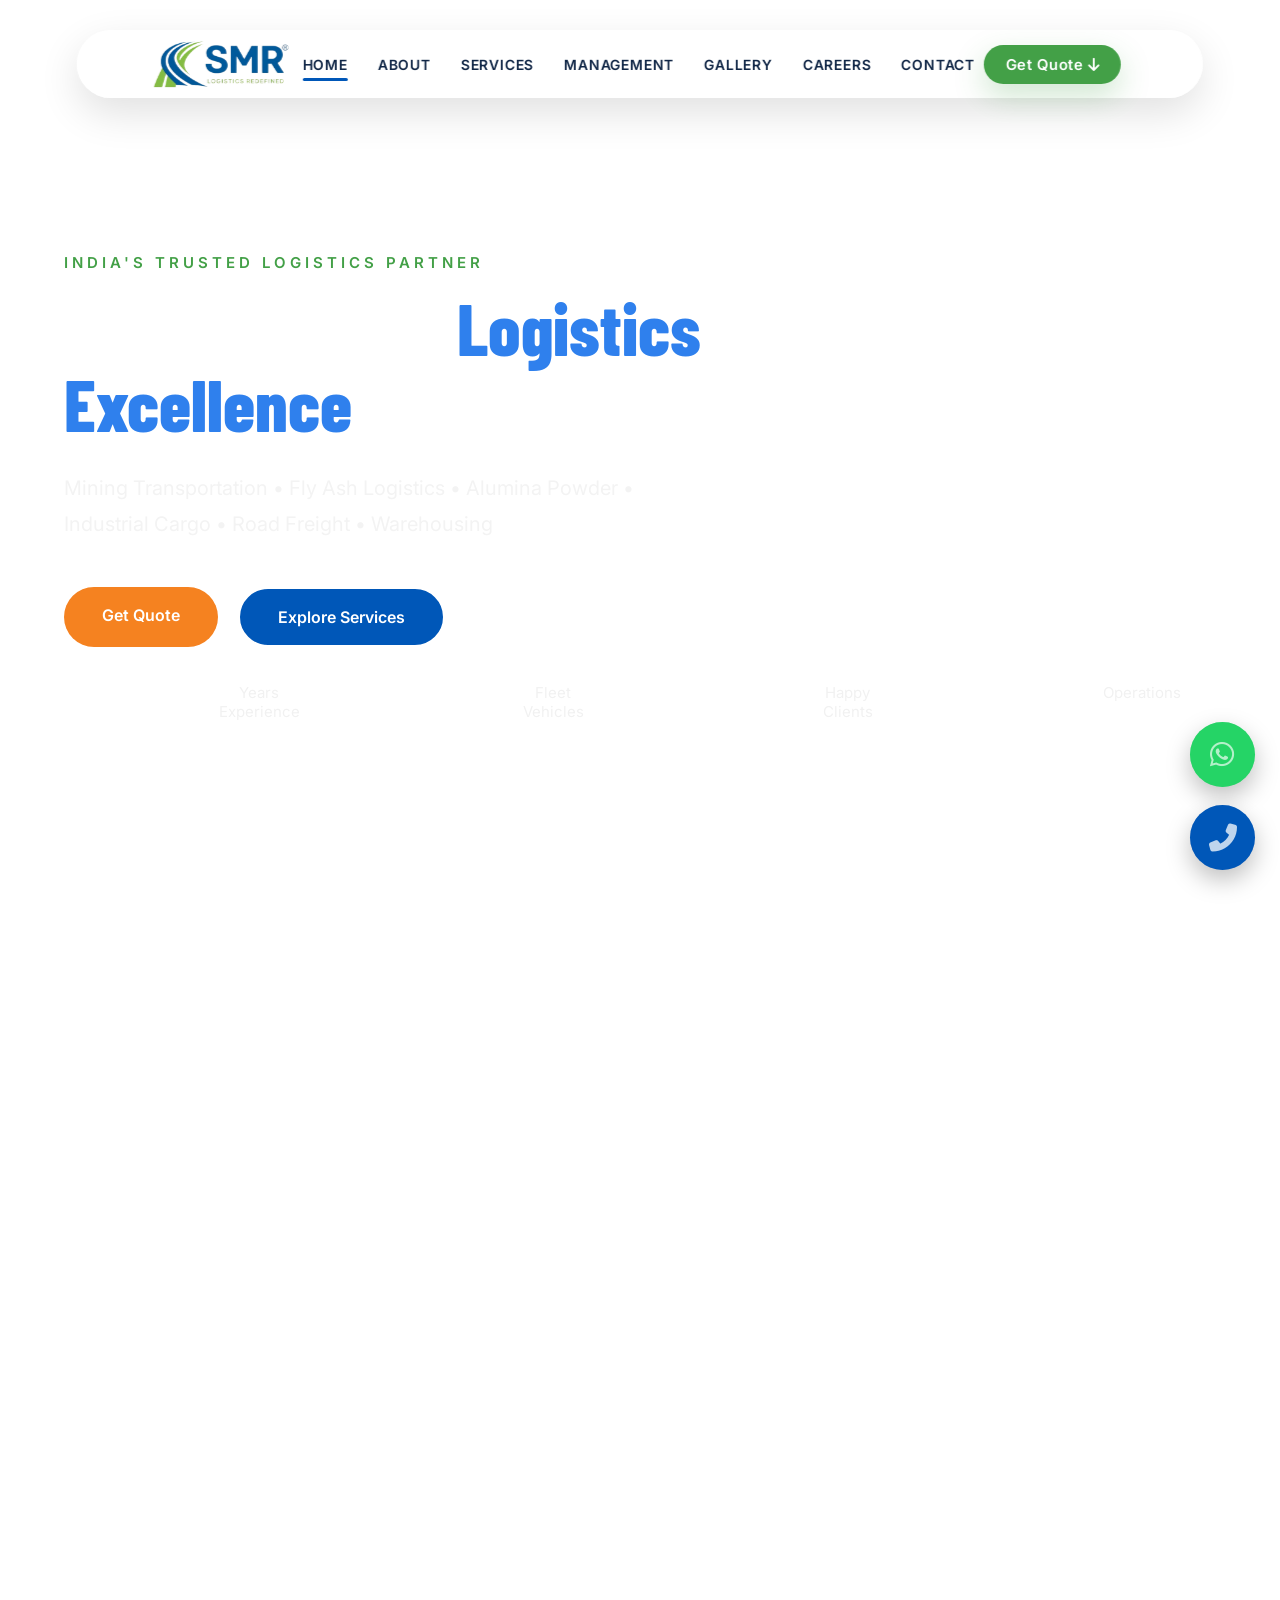
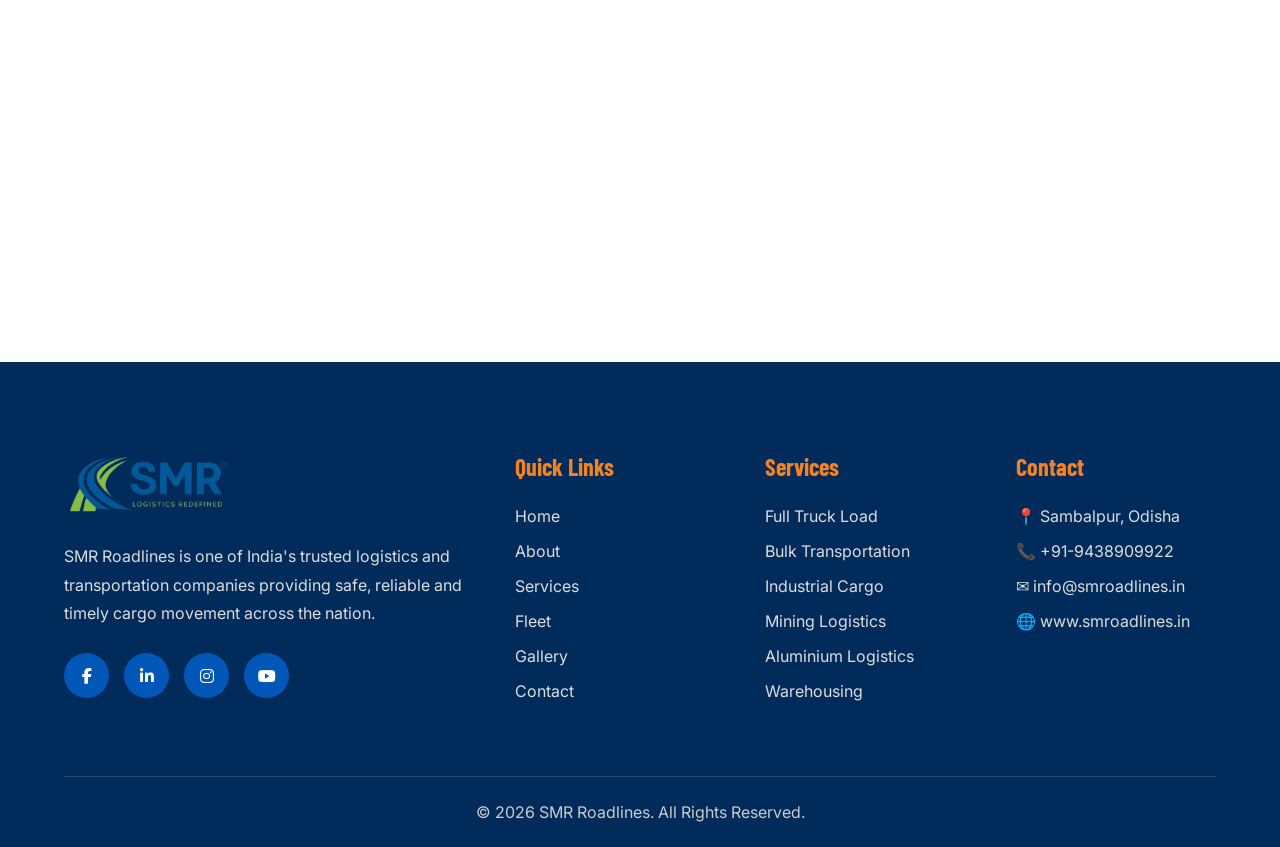
<file: index.html>
<!DOCTYPE html>
<html lang="en">

<head>

    <meta charset="UTF-8">
    <meta name="viewport" content="width=device-width, initial-scale=1.0">

    <title>SMR Roadlines | Logistics & Transportation Services Across India</title>

<meta name="description"
content="SMR Roadlines provides reliable logistics, industrial transportation, bulk cargo movement, FTL services and pan India road transportation solutions.">

<meta name="keywords"
content="SMR Roadlines, Logistics, Transportation, Cargo, Trucking, Bulk Transportation, Industrial Logistics, Odisha Logistics">

<meta name="author" content="SMR Roadlines">

<meta name="robots" content="index, follow">

<meta name="theme-color" content="#0057B8">
<meta property="og:title"
content="SMR Roadlines">

<meta property="og:description"
content="Reliable Logistics & Transportation Services Across India">

<meta property="og:image"
content="https://www.smroadlines.in/images/og-image.jpg">

<meta property="og:type"
content="website">

<meta property="og:url"
content="https://www.smroadlines.in/">
<link rel="icon" href="Logo/favicon.png">

    <!-- Google Fonts -->
    <link rel="preconnect" href="https://fonts.googleapis.com">

    <link rel="preconnect" href="https://fonts.gstatic.com" crossorigin>

    <link
        href="https://fonts.googleapis.com/css2?family=Barlow+Condensed:wght@500;600;700;800&family=Inter:wght@300;400;500;600;700&display=swap"
        rel="stylesheet">

    <!-- CSS -->

    <link rel="stylesheet" href="css/variables.css">
<link rel="stylesheet" href="css/navbar.css">
<link rel="stylesheet" href="css/hero.css">
<link rel="stylesheet" href="css/about.css">
<link rel="stylesheet" href="css/services.css">
<link rel="stylesheet" href="css/fleet.css">
<link rel="stylesheet" href="css/why.css">
<link rel="stylesheet" href="css/industries.css">
<link rel="stylesheet" href="css/stats.css">
<link rel="stylesheet" href="css/clients.css">
<link rel="stylesheet" href="css/gallery-preview.css">
<link rel="stylesheet" href="css/testimonials.css">
<link rel="stylesheet" href="css/cta.css">
<link rel="stylesheet" href="css/footer.css">
<link rel="stylesheet" href="css/preloader.css">
<link rel="stylesheet" href="css/floating-buttons.css">
<link rel="stylesheet" href="css/network.css">
<link rel="stylesheet" href="css/achievements.css">
<link rel="stylesheet" href="css/profile.css">
<link rel="stylesheet" href="css/faq.css">
<link rel="stylesheet" href="css/progress.css">
<link rel="stylesheet" href="css/dark.css">

<link rel="stylesheet"
href="https://cdnjs.cloudflare.com/ajax/libs/font-awesome/6.7.2/css/all.min.css">

<link rel="stylesheet"
href="https://unpkg.com/aos@2.3.4/dist/aos.css">

<!-- KEEP THIS LAST -->
<link rel="stylesheet" href="css/responsive.css">

</head>

<body>

<!-- ===========================
        PRELOADER
============================ -->
<div id="preloader">

    <!-- Animated Background -->
    <div class="preloader-bg"></div>
    <div class="particles">
    <span></span>
    <span></span>
    <span></span>
    <span></span>
    <span></span>
    <span></span>
    <span></span>
    <span></span>
    <span></span>
    <span></span>
</div>

    <!-- World Map -->
    <img src="images/preloader/map.png"
         class="world-map"
         alt="World Map">

    <!-- AI HUD Rings -->
<div class="hud">

    <span class="ring ring1"></span>

    <span class="ring ring2"></span>

    <span class="ring ring3"></span>

    <span class="ring ring4"></span>

</div>

    <!-- Logo Panel -->
    <div class="logo-panel">

        <img src="images/preloader/SMRLogo.png"
             alt="SMR Logo">

    </div>

    <!-- Loading Text -->
    <h2 class="loading-text">
        Loading India's Logistics Network...
    </h2>

    <!-- Progress -->
    <!-- Progress Bar -->
<div class="progress-container">

    <div class="progress-track">

        <div class="progress-fill">

            <img src="images/preloader/truck.png"
                 class="truck"
                 alt="Truck">

        </div>

    </div>

</div>

</div>
<!-- ==========================================
        SCROLL PROGRESS BAR
========================================== -->

<div id="progress-bar"></div>

    <!--========================
            HEADER
    =========================-->

    <header id="header">

    <div class="container nav-container">

        <a href="index.html" class="logo">

            <img src="Logo/SMRLogo2.png" alt="SMR Roadlines">

        </a>

        <nav id="navMenu">

            <ul>

                <li><a href="index.html" class="active">Home</a></li>

                <li><a href="about.html">About</a></li>

                <li><a href="services.html">Services</a></li>

                <li><a href="management.html">Management</a></li>

                <li><a href="gallery.html">Gallery</a></li>

                <li><a href="careers.html">Careers</a></li>

                <li><a href="contact.html">Contact</a></li>

            </ul>

        </nav>

        <div class="nav-right">

            <a href="contact.html" class="quote-btn">

                Get Quote

                <i class="fa-solid fa-arrow-down"></i>

            </a>

             <!--<button class="dark-toggle" aria-label="Toggle dark mode">

                <i class="fa-solid fa-moon"></i>

            </button>-->

            <div id="menuBtn">

                <span></span>

                <span></span>

                <span></span>

            </div>

        </div>

    </div>

</header>

    <!--========================
            HERO
    =========================-->

    <section class="hero" data-aos="fade">

        <!-- Video -->

        <video autoplay muted loop playsinline>

            <source src="videos/hero4.mp4" type="video/mp4">

        </video>

        <!-- Overlay -->

        <div class="overlay"></div>

        <!-- Hero Content -->

        <div class="hero-content">

            <p class="small-title">

                INDIA'S TRUSTED LOGISTICS PARTNER

            </p>

            <h1>

                Driving India's <span>Logistics Excellence</span>

            </h1>

            <p class="hero-text">

                Mining Transportation • Fly Ash Logistics • Alumina Powder •
                Industrial Cargo • Road Freight • Warehousing

            </p>

            <div class="hero-buttons">

                <a href="contact.html" class="btn-primary">

                    Get Quote

                </a>

                <a href="services.html" class="btn-secondary">

                    Explore Services

                </a>

            </div>

        </div>

        <!-- Statistics -->

        <div class="hero-stats">

            <div class="stat-box">

                <h2>38+</h2>

                <span>Years Experience</span>

            </div>

            <div class="stat-box">

                <h2>850+</h2>

                <span>Fleet Vehicles</span>

            </div>

            <div class="stat-box">

                <h2>20+</h2>

                <span>Happy Clients</span>

            </div>

            <div class="stat-box">

                <h2>Pan India</h2>

                <span>Operations</span>

            </div>

        </div>

        <!-- Scroll -->

        <div class="scroll-down">

            <span></span>

        </div>

    </section>

    <!--==================================
        ABOUT SMR
===================================-->

<section class="about" data-aos="fade-up">

    <div class="container about-grid" data-aos="zoom-in" data-aos-delay="300">

        <!-- Left Image -->

        <div class="about-image">

            <img src="images/about/about-truck.png" alt="SMR Roadlines">

            <div class="experience">

                <h2>38+</h2>

                <span>Years Experience</span>

            </div>

        </div>

        <!-- Right Content -->

        <div class="about-content">

            <span class="section-tag">
                ABOUT SMR ROADLINES
            </span>

            <h2>

                Delivering Reliable Logistics
                Solutions Across India

            </h2>

            <p>

                SMR Roadlines is one of India's trusted transportation and
                logistics companies providing reliable road transportation,
                mining logistics, fly ash transportation, alumina powder
                movement and industrial cargo solutions with safety,
                transparency and timely delivery.

            </p>

            <div class="about-features">

                <div class="feature">

                    ✔ Pan India Network

                </div>

                <div class="feature">

                    ✔ Modern Fleet

                </div>

                <div class="feature">

                    ✔ Experienced Drivers

                </div>

                <div class="feature">

                    ✔ 24×7 Customer Support

                </div>

            </div>

            <a href="about.html" class="about-btn">

                Learn More →

            </a>

        </div>

    </div>

</section>

<!--==================================
        SERVICES
===================================-->

<section class="services" data-aos="fade-up">

    <div class="container">

        <div class="section-title">

            <span>OUR SERVICES</span>

            <h2>
                Comprehensive Logistics
                Solutions
            </h2>

            <p>
                Reliable transportation solutions designed for industries
                across India.
            </p>

        </div>

        <div class="services-grid">

            <!-- Mining -->

            <div class="service-card" data-aos="fade-up"
     data-aos-delay="100">

                <img src="images/services/mining.png" alt="Mining">

                <div class="service-content">

                    <h3>Mining Transportation</h3>

                    <p>
                        Safe transportation of coal, iron ore,
                        limestone and mining equipment.
                    </p>

                    <a href="services.html#mining">

                        Read More →

                    </a>

                </div>

            </div>

            <!-- Fly Ash -->

            <div class="service-card" data-aos="fade-up"
     data-aos-delay="100">

                <img src="images/services/flyash.png" alt="Fly Ash">

                <div class="service-content">

                    <h3>Fly Ash Transportation</h3>

                    <p>
                        Efficient bulk transportation for power
                        plants and cement industries.
                    </p>

                    <a href="services.html#flyash">

                        Read More →

                    </a>

                </div>

            </div>

            <!-- Alumina -->

            <div class="service-card" data-aos="fade-up"
     data-aos-delay="100">

                <img src="images/services/alumina.jpeg">

                <div class="service-content">

                    <h3>Alumina Powder</h3>

                    <p>

                        Bulk transportation from various
                        ports to Aditya Aluminium &
                        Vedanta Limited.

                    </p>

                    <a href="services.html#alumina">

                        Read More →

                    </a>

                </div>

            </div>

            <!-- Road -->

            <div class="service-card" data-aos="fade-up"
     data-aos-delay="100">

                <img src="images/services/road.png">

                <div class="service-content">

                    <h3>Road Freight</h3>

                    <p>

                        Full Truck Load and Part Truck
                        Load transportation across India.

                    </p>

                    <a href="services.html#road">

                        Read More →

                    </a>

                </div>

            </div>

            <!-- Warehouse -->

            <div class="service-card" data-aos="fade-up"
     data-aos-delay="100">

                <img src="images/services/warehouse.png">

                <div class="service-content">

                    <h3>Warehousing</h3>

                    <p>

                        Secure storage and inventory
                        management solutions.

                    </p>

                    <a href="services.html#warehouse">

                        Read More →

                    </a>

                </div>

            </div>

            <!-- Cargo -->

            <div class="service-card" data-aos="fade-up"
     data-aos-delay="100">

                <img src="images/services/cargo.jpg">

                <div class="service-content">

                    <h3>Industrial Cargo</h3>

                    <p>

                        Specialized logistics for
                        industrial equipment and machinery.

                    </p>

                    <a href="services.html#cargo">

                        Read More →

                    </a>

                </div>

            </div>

        </div>

    </div>

</section>
<!--==================================
        FLEET SHOWCASE
===================================-->

<section class="fleet" data-aos="zoom-in">

    <div class="container">

        <div class="section-title">

            <span>OUR FLEET</span>

            <h2>Modern Fleet for Every Industry</h2>

            <p>
                Our fleet is designed to safely transport bulk materials,
                industrial cargo, mining products and heavy consignments
                across India.
            </p>

        </div>

        <div class="fleet-grid">

            <!-- Left -->

            <div class="fleet-image">

                <img src="images/fleet/fleet-main1.png" alt="SMR Fleet">

                <div class="fleet-badge">

                    <h3>850+</h3>

                    <span>Vehicles</span>

                </div>

            </div>

            <!-- Right -->

            <div class="fleet-content">

                <div class="fleet-item">

                    <h3>Heavy Trucks</h3>

                    <p>
                        Full Truck Load (FTL) and Part Truck Load (PTL)
                        transportation across India.
                    </p>

                </div>

                <div class="fleet-item">

                    <h3>Bulkers</h3>

                    <p>
                        Fly Ash, Alumina Powder,
                        Cement and Industrial Bulk Materials.
                    </p>

                </div>

                <div class="fleet-item">

                    <h3>Mining Transportation</h3>

                    <p>
                        Coal, Iron Ore, Limestone and
                        Mining Equipment Transportation.
                    </p>

                </div>

                <div class="fleet-item">

                    <h3>Industrial Cargo</h3>

                    <p>
                        Heavy machinery and industrial logistics
                        for manufacturing industries.
                    </p>

                </div>

                <a href="services.html" class="fleet-btn">

                    Explore Fleet →

                </a>

            </div>

        </div>

    </div>

</section>
<!--==================================
        WHY CHOOSE SMR
===================================-->

<section class="why-smr" data-aos="fade-right">

    <div class="container">

        <div class="section-title">

            <span>WHY CHOOSE US</span>

            <h2>Why Businesses Trust SMR Roadlines</h2>

            <p>
                We combine experience, technology, and a modern fleet to deliver
                reliable transportation solutions across India.
            </p>

        </div>

        <div class="why-grid">

            <div class="why-card">
                <div class="why-icon">🚚</div>
                <h3>Modern Fleet</h3>
                <p>Well-maintained heavy trucks and bulkers for safe transportation.</p>
            </div>

            <div class="why-card">
                <div class="why-icon">🌍</div>
                <h3>Pan India Network</h3>
                <p>Reliable logistics services connecting industries across India.</p>
            </div>

            <div class="why-card">
                <div class="why-icon">⏰</div>
                <h3>On-Time Delivery</h3>
                <p>Efficient planning ensures timely pickup and delivery of every shipment.</p>
            </div>

            <div class="why-card">
                <div class="why-icon">🛡️</div>
                <h3>Safe Transportation</h3>
                <p>Strict safety standards and trained professionals for secure cargo movement.</p>
            </div>

            <div class="why-card">
                <div class="why-icon">📍</div>
                <h3>GPS Tracking</h3>
                <p>Track your shipments with transparency and real-time updates.</p>
            </div>

            <div class="why-card">
                <div class="why-icon">📞</div>
                <h3>24×7 Support</h3>
                <p>Dedicated customer support team always available to assist you.</p>
            </div>

        </div>

    </div>

</section>
<!--==================================
        INDUSTRIES
===================================-->

<section class="industries" data-aos="fade-left">

    <div class="container">

        <div class="section-title">

            <span>INDUSTRIES WE SERVE</span>

            <h2>Serving India's Leading Industries</h2>

            <p>
                We provide customized transportation and logistics solutions
                for various industrial sectors across India.
            </p>

        </div>

        <div class="industry-grid">

            <div class="industry-card">
                <img src="images/industries/mining.jpg" alt="">
                <div class="industry-overlay">
                    <h3>Mining Industry</h3>
                    <p>Coal, Iron Ore, Bauxite, Limestone Transportation</p>
                </div>
            </div>

            <div class="industry-card">
                <img src="images/industries/power.jpg" alt="">
                <div class="industry-overlay">
                    <h3>Power Plants</h3>
                    <p>Fly Ash Transportation & Bulk Material Handling</p>
                </div>
            </div>

            <div class="industry-card">
                <img src="images/industries/aluminium.jpg" alt="">
                <div class="industry-overlay">
                    <h3>Aluminium Industry</h3>
                    <p>Alumina Powder Transportation</p>
                </div>
            </div>

            <div class="industry-card">
                <img src="images/industries/cement.jpg" alt="">
                <div class="industry-overlay">
                    <h3>Cement Industry</h3>
                    <p>Bulk Cement & Raw Material Logistics</p>
                </div>
            </div>

            <div class="industry-card">
                <img src="images/industries/steel.jpg" alt="">
                <div class="industry-overlay">
                    <h3>Steel Industry</h3>
                    <p>Heavy Steel Products Transportation</p>
                </div>
            </div>

            <div class="industry-card">
                <img src="images/industries/infrastructure.jpg" alt="">
                <div class="industry-overlay">
                    <h3>Infrastructure</h3>
                    <p>Construction Material & Project Cargo</p>
                </div>
            </div>

        </div>

    </div>

</section>
<!--==================================
        STATISTICS
===================================-->

<section class="stats" data-aos="fade-up"
     data-aos-delay="100">

    <div class="container">

        <div class="stats-grid">

            <div class="stat-card">

                <h2 class="counter" data-target="38">0</h2>

                <p>Years of Experience</p>

            </div>

            <div class="stat-card">

                <h2 class="counter" data-target="850">0</h2>

                <p>Fleet Vehicles</p>

            </div>

            <div class="stat-card">

                <h2 class="counter" data-target="20">0</h2>

                <p>Happy Clients</p>

            </div>

            <div class="stat-card">

                <h2 class="counter" data-target="50000">0</h2>

                <p>Projects Delivered</p>

            </div>

        </div>

    </div>

</section>
<!--==================================
        OUR CLIENTS
===================================-->

<section class="clients" data-aos="fade-up">

    <div class="container">

        <div class="section-title">

            <span>OUR CLIENTS</span>

            <h2>Trusted by Leading Industries</h2>

            <p>
                We are proud to provide reliable transportation and logistics
                solutions to renowned companies across India.
            </p>

        </div>

        <div class="client-slider">

            <div class="client-track">

                <img src="images/clients/client1.png" alt="Client">
                <img src="images/clients/client2.png" alt="Client">
                <img src="images/clients/client3.png" alt="Client">
                <img src="images/clients/client4.png" alt="Client">
                <img src="images/clients/client5.png" alt="Client">
                <img src="images/clients/client6.png" alt="Client">
                 <img src="images/clients/client7.png" alt="Client">
                <img src="images/clients/client8.png" alt="Client">
                <img src="images/clients/client9.png" alt="Client">
                <img src="images/clients/client10.png" alt="Client">
                <img src="images/clients/client11.png" alt="Client">
                <img src="images/clients/client12.png" alt="Client">
                <img src="images/clients/client13.png" alt="Client">
                <img src="images/clients/client14.png" alt="Client">
                <img src="images/clients/client15.png" alt="Client">
                <img src="images/clients/client16.png" alt="Client">
                <img src="images/clients/client17.png" alt="Client">
                <img src="images/clients/client18.png" alt="Client">


                <!-- Duplicate for infinite scroll -->

                <img src="images/clients/client1.png" alt="Client">
                <img src="images/clients/client2.png" alt="Client">
                <img src="images/clients/client3.png" alt="Client">
                <img src="images/clients/client4.png" alt="Client">
                <img src="images/clients/client5.png" alt="Client">
                <img src="images/clients/client6.png" alt="Client">
                 <img src="images/clients/client7.png" alt="Client">
                <img src="images/clients/client8.png" alt="Client">
                <img src="images/clients/client9.png" alt="Client">
                <img src="images/clients/client10.png" alt="Client">
                <img src="images/clients/client11.png" alt="Client">
                <img src="images/clients/client12.png" alt="Client">
                <img src="images/clients/client13.png" alt="Client">
                <img src="images/clients/client14.png" alt="Client">
                <img src="images/clients/client15.png" alt="Client">
                <img src="images/clients/client16.png" alt="Client">
                <img src="images/clients/client17.png" alt="Client">
                <img src="images/clients/client18.png" alt="Client">

            </div>

        </div>

    </div>

</section>
<!--==================================
        GALLERY PREVIEW
===================================-->

<section class="gallery-preview" data-aos="fade-up"
     data-aos-delay="100">

    <div class="container">

        <div class="section-title">

            <span>OUR GALLERY</span>

            <h2>Our Journey in Pictures</h2>

            <p>
                Explore our fleet, operations, industrial transportation,
                mining logistics, and successful deliveries across India.
            </p>

        </div>

        <div class="gallery-grid">

            <div class="gallery-item large">
                <img src="images/gallery/gallery1.jpeg" alt="">
            </div>

            <div class="gallery-item">
                <img src="images/gallery/gallery2.jpeg" alt="">
            </div>

            <div class="gallery-item">
                <img src="images/gallery/gallery3.jpeg" alt="">
            </div>

            <div class="gallery-item">
                <img src="images/gallery/gallery4.jpg" alt="">
            </div>

            <div class="gallery-item">
                <img src="images/gallery/gallery5.jpeg" alt="">
            </div>

        </div>

        <div class="gallery-btn">

            <a href="gallery.html">

                View Complete Gallery →

            </a>

        </div>

    </div>

</section>
<!--==================================
        TESTIMONIALS
===================================-->

<section class="testimonials" data-aos="fade-up">

    <div class="container">

        <div class="section-title">

            <span>CLIENT TESTIMONIALS</span>

            <h2>What Our Clients Say</h2>

            <p>
                Customer satisfaction is our greatest achievement. Here's what our valued clients say about SMR Roadlines.
            </p>

        </div>

        <div class="testimonial-grid">

            <!-- Testimonial 1 -->

            <div class="testimonial-card">

                <div class="stars">
                    ★★★★★
                </div>

                <p>

                    "SMR Roadlines has consistently delivered our industrial cargo on time. Their professionalism and fleet quality are outstanding."

                </p>

                <div class="client-info">

                    <img src="images/testimonials/client1.jpg" alt="">

                    <div>

                        <h4>Rajesh Sharma</h4>

                        <span>Operations Manager</span>

                    </div>

                </div>

            </div>

            <!-- Testimonial 2 -->

            <div class="testimonial-card">

                <div class="stars">
                    ★★★★★
                </div>

                <p>

                    "Excellent mining transportation services with real-time updates and highly experienced drivers."

                </p>

                <div class="client-info">

                    <img src="images/testimonials/client2.jpg" alt="">

                    <div>

                        <h4>Amit Verma</h4>

                        <span>Project Head</span>

                    </div>

                </div>

            </div>

            <!-- Testimonial 3 -->

            <div class="testimonial-card">

                <div class="stars">
                    ★★★★★
                </div>

                <p>

                    "Reliable logistics partner for fly ash and alumina transportation. Highly recommended."

                </p>

                <div class="client-info">

                    <img src="images/testimonials/client3.jpg" alt="">

                    <div>

                        <h4>Sanjay Kumar</h4>

                        <span>Plant Manager</span>

                    </div>

                </div>

            </div>

        </div>

    </div>

</section>

<!-- ==========================================
        COMPANY PROFILE
========================================== -->

<section class="company-profile" data-aos="zoom-in">

    <div class="container">

        <div class="profile-box">

            <div class="profile-content">

                <span>COMPANY PROFILE</span>

                <h2>Download Our Corporate Brochure</h2>

                <p>
                    Explore our company profile to learn more about our
                    logistics services, fleet strength, industrial expertise,
                    Pan India network and business capabilities.
                </p>

            </div>

            <div class="profile-btn">

                <a href="downloads/SMR-Roadlines-Profile.pdf" download>

                    📄 Download PDF

                </a>

            </div>

        </div>

    </div>

</section>
<!-- ==========================================
        FAQ SECTION
========================================== -->

<section class="faq" data-aos="fade-up">

    <div class="container">

        <div class="section-title">

            <span>FREQUENTLY ASKED QUESTIONS</span>

            <h2>Have Questions? We've Got Answers</h2>

            <p>
                Find answers to the most common questions about our logistics services.
            </p>

        </div>

        <div class="faq-container">

            <div class="faq-item">

                <button class="faq-question">

                    Which states does SMR Roadlines serve?

                    <span>+</span>

                </button>

                <div class="faq-answer">

                    <p>
                        We provide transportation services across major states in India,
                        including Odisha, Chhattisgarh, Maharashtra, Gujarat,
                        Andhra Pradesh, Telangana, Karnataka, Tamil Nadu,
                        West Bengal and many more.
                    </p>

                </div>

            </div>

            <div class="faq-item">

                <button class="faq-question">

                    What types of cargo do you transport?

                    <span>+</span>

                </button>

                <div class="faq-answer">

                    <p>
                        We transport aluminium, fly ash, cement,
                        steel, industrial equipment, bulk cargo,
                        mining materials and general freight.
                    </p>

                </div>

            </div>

            <div class="faq-item">

                <button class="faq-question">

                    Do you provide Full Truck Load (FTL) services?

                    <span>+</span>

                </button>

                <div class="faq-answer">

                    <p>
                        Yes. We specialize in Full Truck Load (FTL)
                        transportation for industrial and commercial clients.
                    </p>

                </div>

            </div>

            <div class="faq-item">

                <button class="faq-question">

                    How can I request a transportation quote?

                    <span>+</span>

                </button>

                <div class="faq-answer">

                    <p>
                        You can submit the quotation form on our website
                        or contact our team directly by phone or email.
                    </p>

                </div>

            </div>

        </div>

    </div>

</section>
<!--==================================
        CONTACT CTA
===================================-->

<section class="cta" data-aos="zoom-in">

    <div class="container">

        <div class="cta-box">

            <div class="cta-content">

                <span>GET STARTED TODAY</span>

                <h2>
                    Looking for a Reliable
                    Logistics Partner?
                </h2>

                <p>

                    Whether it's mining transportation, fly ash logistics,
                    alumina powder movement or industrial cargo,
                    SMR Roadlines is ready to serve you across India.

                </p>

            </div>

            <div class="cta-buttons">

                <a href="contact.html" class="cta-btn">

                    Get a Free Quote

                </a>

                <a href="tel:+919438909922" class="call-btn">

                    📞 Call Now

                </a>

            </div>

        </div>

    </div>

</section>
<!-- ==========================================
        PAN INDIA NETWORK
=========================================== -->

<section class="network" data-aos="zoom-in-up">

    <div class="container">

        <div class="section-title">

            <span>OUR PAN INDIA NETWORK</span>

            <h2>Connecting Industries Across India</h2>

            <p>
                Strong presence across industrial hubs, ports and mining regions.
            </p>

        </div>

        <div class="network-wrapper">

            <!-- MAP -->
            <div class="network-map">

                <img src="images/network/smr-network-map.png" alt="SMR Network">
                <!-- =========================
      FLOATING INFO CARDS
========================== -->

<div class="info-card vedanta">

    <div class="icon">🏭</div>

    <h4>Vedanta Ltd.</h4>

    <p>Alumina, Fly Ash & Industrial Cargo</p>

</div>

<div class="info-card aditya">

    <div class="icon">🏭</div>

    <h4>Aditya Aluminium</h4>

    <p>Alumina Powder Transportation</p>

</div>

<div class="info-card paradip">

    <div class="icon">⚓</div>

    <h4>Paradip Port</h4>

    <p>Export & Import Logistics</p>

</div>

<div class="info-card vizag">

    <div class="icon">⚓</div>

    <h4>Vizag Port</h4>

    <p>Container & Bulk Cargo</p>

</div>

            </div>

            <!-- RIGHT SIDE -->
            <div class="network-details">

                <h3>Our Strength</h3>

                <div class="stat-box">

                    <div class="stat">
                        <h2>50,000+</h2>
                        <p>Trips Completed</p>
                    </div>

                    <div class="stat">
                        <h2>20+</h2>
                        <p>Happy Clients</p>
                    </div>

                    <div class="stat">
                        <h2>1.5M+</h2>
                        <p>Tons Delivered</p>
                    </div>

                    <div class="stat">
                        <h2>24×7</h2>
                        <p>Operations</p>
                    </div>

                </div>

                <a href="contact.html" class="network-btn">
                    Get Transportation Quote
                </a>

            </div>

        </div>

    </div>

</section>
<!-- ==========================================
        ACHIEVEMENTS
========================================== -->

<section class="achievements" data-aos="fade-up"
     data-aos-delay="100">

    <div class="container">

        <div class="section-title">

            <span>OUR ACHIEVEMENTS</span>

            <h2>Building Trust Through Excellence</h2>

            <p>
                We are committed to delivering reliable logistics solutions with
                safety, quality, and customer satisfaction.
            </p>

        </div>

        <div class="achievement-grid">

            <div class="achievement-card">

                <div class="achievement-icon">🏆</div>

                <h3>38+</h3>

                <p>Years of Experience</p>

            </div>

            <div class="achievement-card">

                <div class="achievement-icon">🚚</div>

                <h3>50,00,000+</h3>

                <p>Successful Deliveries</p>

            </div>

            <div class="achievement-card">

                <div class="achievement-icon">📜</div>

                <h3>ISO</h3>

                <p>Quality Standards</p>

            </div>

            <div class="achievement-card">

                <div class="achievement-icon">🛡️</div>

                <h3>100%</h3>

                <p>Safe Transportation</p>

            </div>

        </div>

    </div>

</section>
<!--=========================================
            FOOTER
==========================================-->

<footer class="footer">

    <div class="container">

        <div class="footer-grid">

            <!-- Company -->

            <div class="footer-col">

                <img src="Logo/SMRLogo2.png" class="footer-logo">

                <p>

                    SMR Roadlines is one of India's trusted logistics and
                    transportation companies providing safe, reliable and
                    timely cargo movement across the nation.

                </p>

                <div class="social-icons">

                    <a href="https://www.facebook.com/smroadlines22/"><i class="fab fa-facebook-f"></i></a>

                    <a href="https://in.linkedin.com/in/sonu-tulsiyan-27a267306"><i class="fab fa-linkedin-in"></i></a>

                    <a href="https://www.instagram.com/smr_logistic_world/"><i class="fab fa-instagram"></i></a>

                    <a href="https://www.instagram.com/smr_logistic_world/"><i class="fab fa-youtube"></i></a>

                </div>

            </div>

            <!-- Quick Links -->

            <div class="footer-col">

                <h3>Quick Links</h3>

                <ul>

                    <li><a href="index.html">Home</a></li>

                    <li><a href="about.html">About</a></li>

                    <li><a href="services.html">Services</a></li>

                    <li><a href="fleet.html">Fleet</a></li>

                    <li><a href="gallery.html">Gallery</a></li>

                    <li><a href="contact.html">Contact</a></li>

                </ul>

            </div>

            <!-- Services -->

            <div class="footer-col">

                <h3>Services</h3>

                <ul>

                    <li>Full Truck Load</li>

                    <li>Bulk Transportation</li>

                    <li>Industrial Cargo</li>

                    <li>Mining Logistics</li>

                    <li>Aluminium Logistics</li>

                    <li>Warehousing</li>

                </ul>

            </div>

            <!-- Contact -->

            <div class="footer-col">

                <h3>Contact</h3>

                <ul>

                    <li>📍 Sambalpur, Odisha</li>

                    <li>📞 +91-9438909922</li>

                    <li>✉ info@smroadlines.in</li>

                    <li>🌐 www.smroadlines.in</li>

                </ul>

            </div>

        </div>

        <div class="footer-bottom">

            © 2026 SMR Roadlines. All Rights Reserved.

        </div>

    </div>

</footer>
<!--==================================
        FLOATING BUTTONS
===================================-->

<div class="floating-contact">

    <!-- WhatsApp -->

    <a href="https://wa.me/919438909922"
       class="whatsapp-btn"
       target="_blank">

        <i class="fab fa-whatsapp"></i>

    </a>

    <!-- Phone -->

    <a href="tel:+919438909922"
       class="call-btn-float">

        <i class="fas fa-phone-alt"></i>

    </a>

</div>
     <script src="js/preloader.js"></script>
    <script src="js/navbar.js"></script>
    <script src="js/script.js"></script>
    <script src="js/darkmode.js"></script>
    <script src="https://unpkg.com/aos@2.3.4/dist/aos.js"></script>

<script>

AOS.init({

    duration:1000,

    easing:"ease-in-out",

    once:false,

    mirror:true,

    offset:120

});

</script>
    

</body>

</html>
</file>
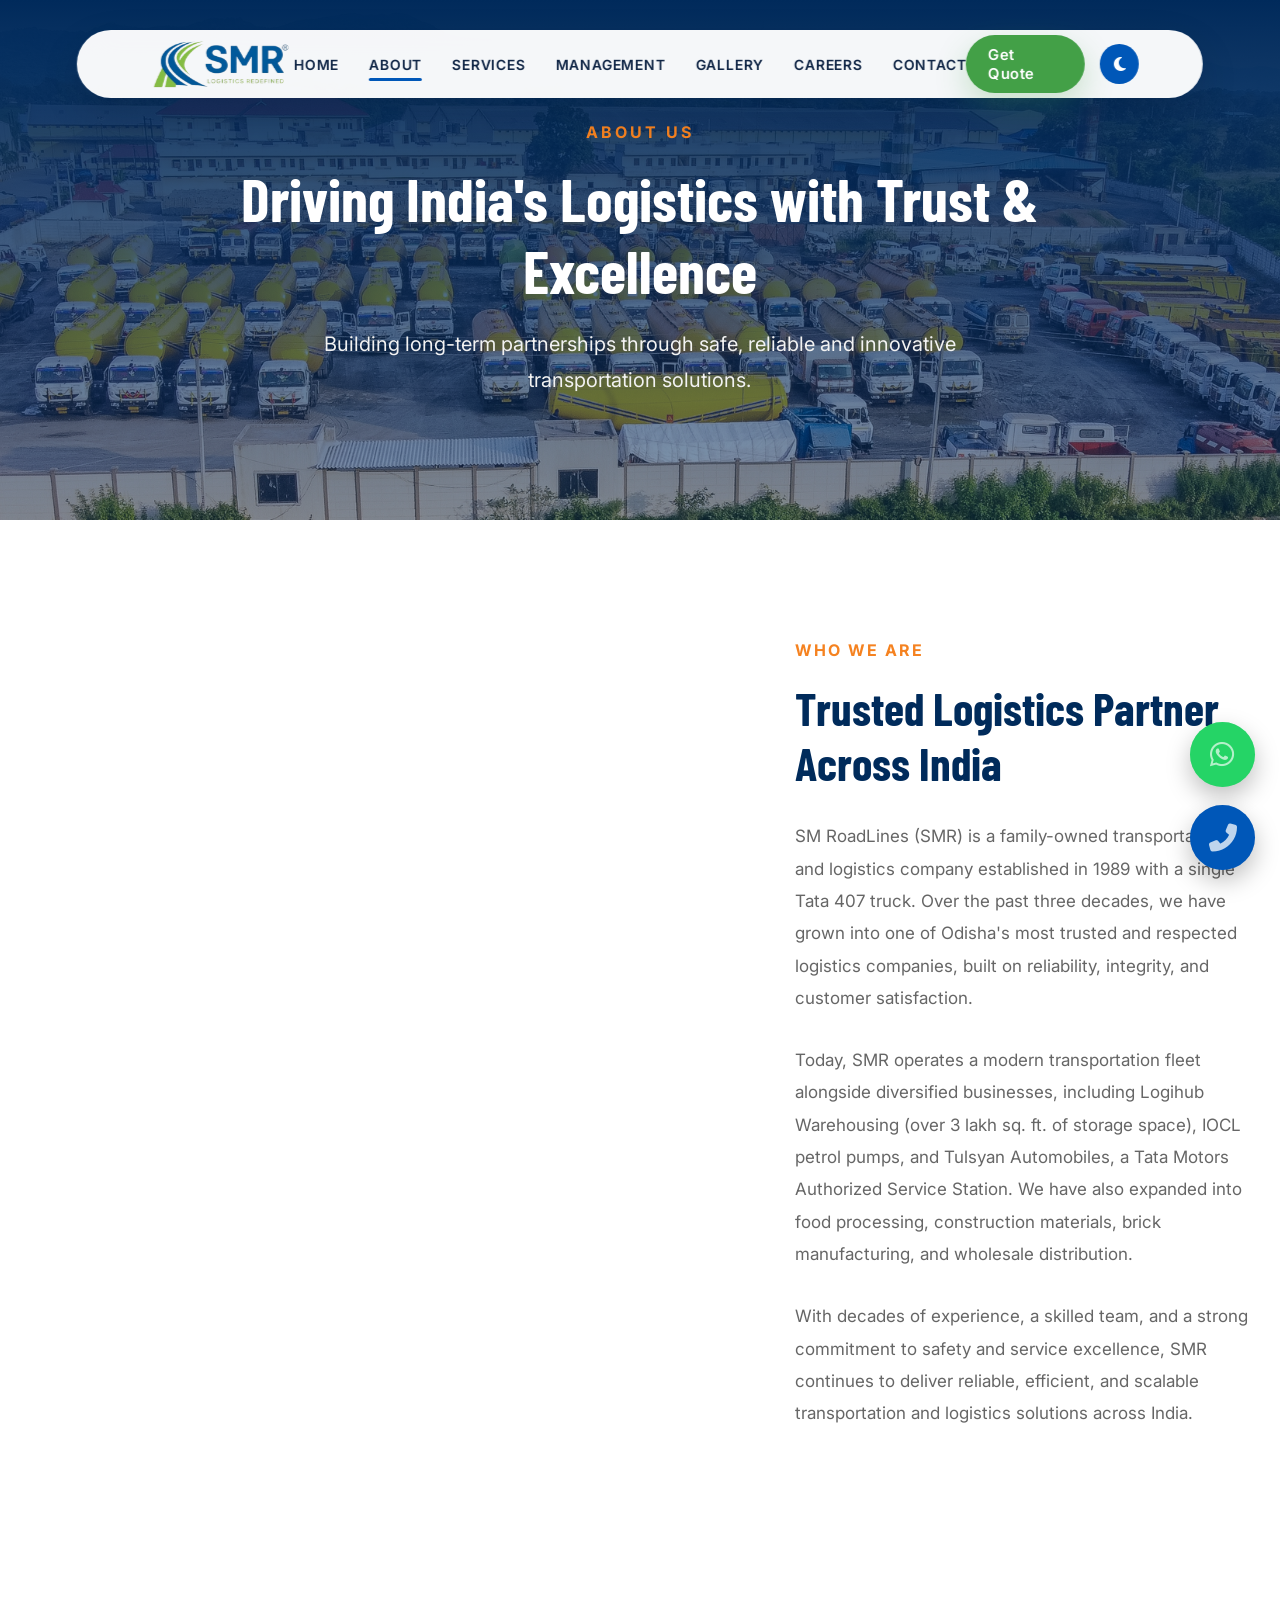
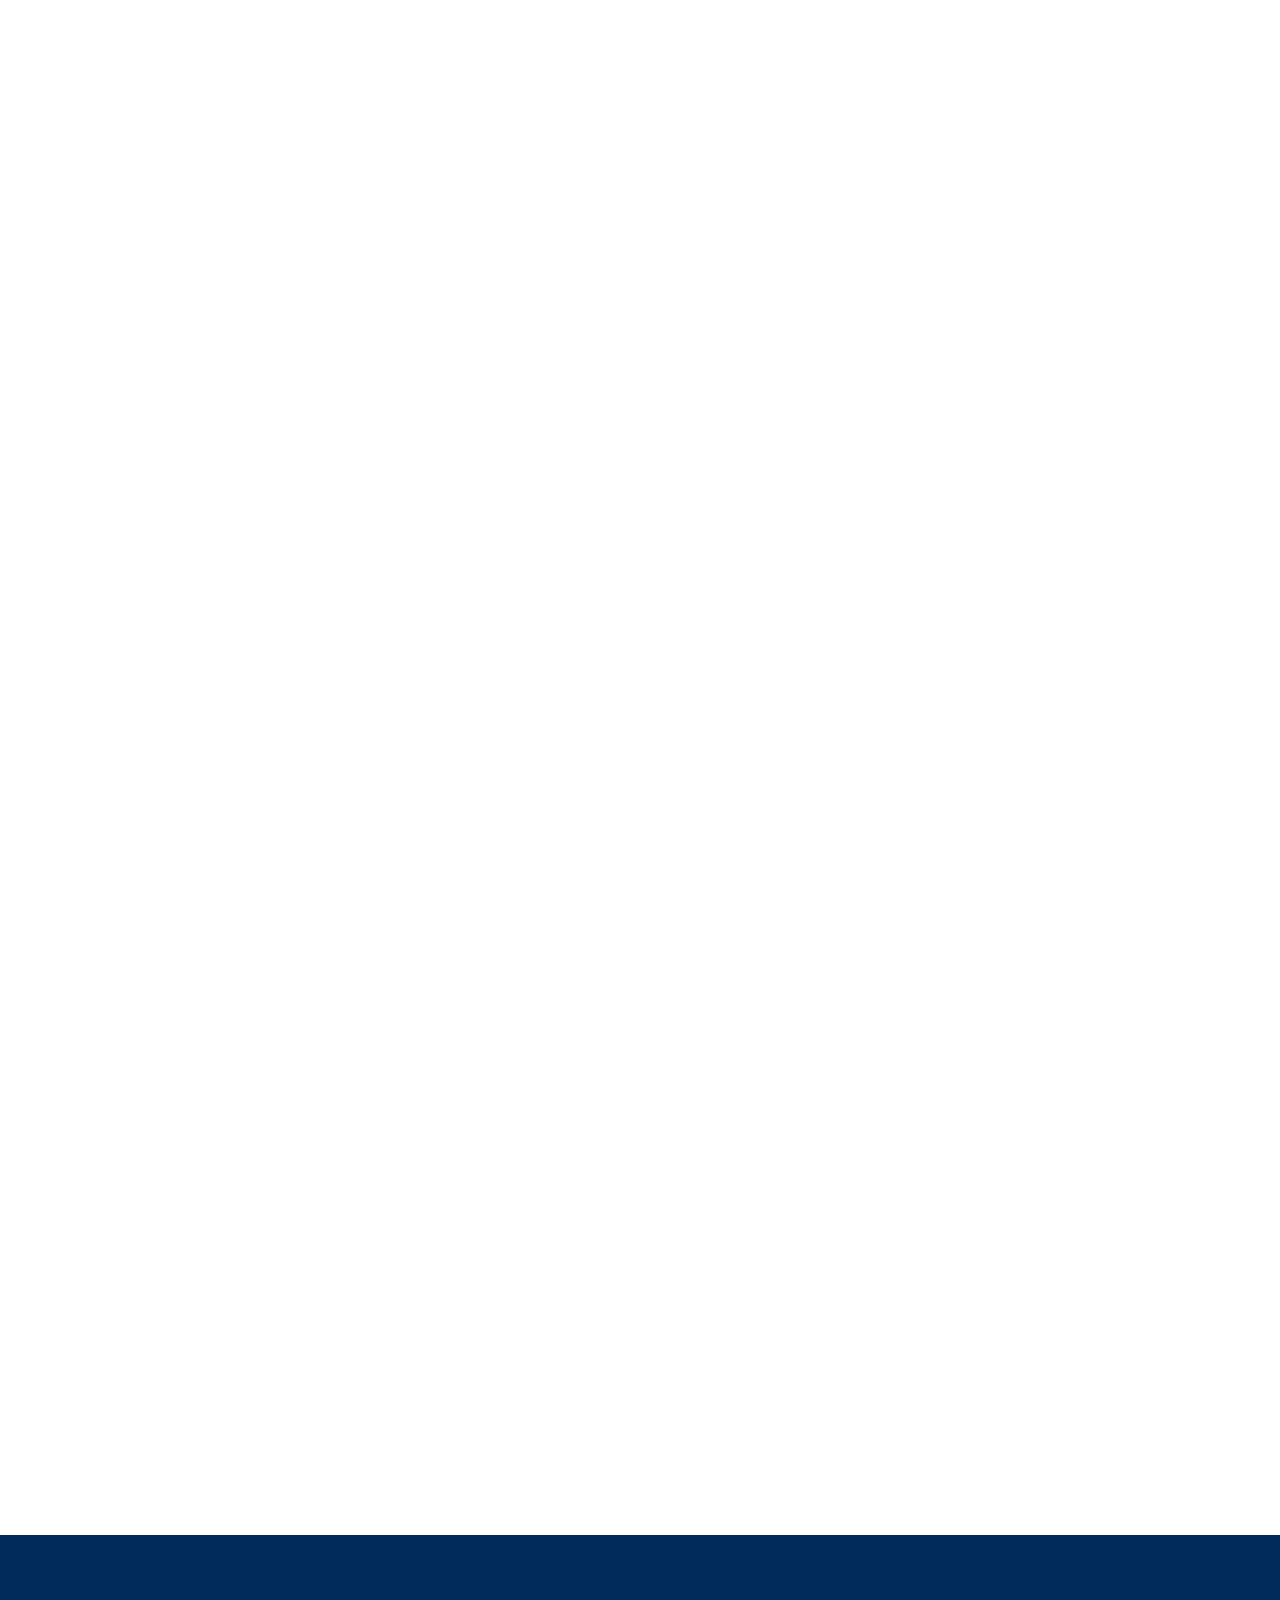
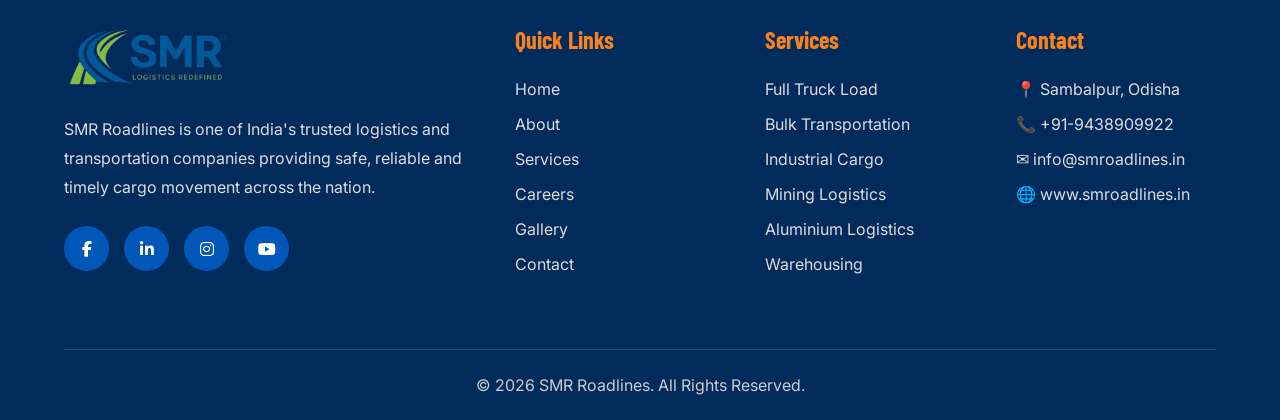
<file: about.html>
<!DOCTYPE html>
<html lang="en">

<head>

    <meta charset="UTF-8">
    <meta name="viewport" content="width=device-width, initial-scale=1.0">

    <title>SMR Roadlines | Logistics & Transportation Services Across India</title>

<meta name="description"
content="SMR Roadlines provides reliable logistics, industrial transportation, bulk cargo movement, FTL services and pan India road transportation solutions.">

<meta name="keywords"
content="SMR Roadlines, Logistics, Transportation, Cargo, Trucking, Bulk Transportation, Industrial Logistics, Odisha Logistics">

<meta name="author" content="SMR Roadlines">

<meta name="robots" content="index, follow">

<meta name="theme-color" content="#0057B8">
<meta property="og:title"
content="SMR Roadlines">

<meta property="og:description"
content="Reliable Logistics & Transportation Services Across India">

<meta property="og:image"
content="https://www.smroadlines.in/images/og-image.jpg">

<meta property="og:type"
content="website">

<meta property="og:url"
content="https://www.smroadlines.in/">
<link rel="icon" href="Logo/favicon.png">

    <!-- Google Fonts -->
    <link rel="preconnect" href="https://fonts.googleapis.com">

    <link rel="preconnect" href="https://fonts.gstatic.com" crossorigin>

    <link
        href="https://fonts.googleapis.com/css2?family=Barlow+Condensed:wght@500;600;700;800&family=Inter:wght@300;400;500;600;700&display=swap"
        rel="stylesheet">

    <!-- CSS -->

    <link rel="stylesheet" href="css/variables.css">
    <link rel="stylesheet" href="css/navbar.css">
    <link rel="stylesheet" href="css/allhero.css">
   
    <link rel="stylesheet" href="css/about.css">
    <link rel="stylesheet" href="css/services.css">
    <link rel="stylesheet" href="css/fleet.css">
    <link rel="stylesheet" href="css/why.css">
    <link rel="stylesheet" href="css/industries.css">
    <link rel="stylesheet" href="css/stats.css">
    <link rel="stylesheet" href="css/clients.css">
    <link rel="stylesheet" href="css/gallery-preview.css">
    <link rel="stylesheet" href="css/testimonials.css">
    <link rel="stylesheet" href="css/cta.css">
    <link rel="stylesheet" href="css/footer.css">
    <link rel="stylesheet"
href="https://cdnjs.cloudflare.com/ajax/libs/font-awesome/6.7.2/css/all.min.css">
    <link rel="stylesheet" href="css/preloader.css">
    <link rel="stylesheet" href="css/floating-buttons.css">
    <link rel="stylesheet" href="css/network.css">
    <link rel="stylesheet" href="css/achievements.css">
    <link rel="stylesheet" href="css/profile.css">
    <link rel="stylesheet" href="css/faq.css">
    <link rel="stylesheet" href="css/progress.css">
    <link rel="stylesheet"
href="https://unpkg.com/aos@2.3.4/dist/aos.css">
    <link rel="stylesheet" href="css/dark.css">

    <!-- KEEP THIS LAST -->
<link rel="stylesheet" href="css/responsive.css">

</head>

<body>
    <!-- ==========================================
        SCROLL PROGRESS BAR
========================================== -->

<div id="progress-bar"></div>

    <!--========================
            HEADER
    =========================-->

    <header id="header">

        <div class="container nav-container">

            <!-- Logo -->

            <a href="index.html" class="logo">

                <img src="Logo/SMRLogo2.png" alt="SMR Roadlines">

            </a>

            <!-- Navigation -->

            <nav id="navMenu">

                <ul>

                    <li><a href="index.html">Home</a></li>

                    <li><a href="about.html" class="active">About</a></li>

                    <li><a href="services.html">Services</a></li>

                    <li><a href="management.html">Management</a></li>

                    <li><a href="gallery.html">Gallery</a></li>

                    <li><a href="careers.html">Careers</a></li>

                    <li><a href="contact.html">Contact</a></li>

                </ul>

            </nav>

            <!-- Quote Button -->

            <a href="contact.html" class="quote-btn">

                Get Quote

            </a>
            <button class="dark-toggle" aria-label="Toggle dark mode">
                         <i class="fa-solid fa-moon"></i>
            </button>

            <!-- Mobile Menu -->

            <div id="menuBtn">

                <span></span>
                <span></span>
                <span></span>

            </div>

        </div>

    </header>

    <!--==================================
        ABOUT HERO
===================================-->

<section class="page-hero about-hero" data-aos="fade-up">

    <div class="container" data-aos="fade-up">

        <div class="hero-content" data-aos="zoom-in" data-aos-delay="300">

            <span>ABOUT US</span>

            <h1>Driving India's Logistics with Trust & Excellence</h1>

            <p>

                Building long-term partnerships through safe,
                reliable and innovative transportation solutions.

            </p>

        </div>

    </div>

</section>
<!--==================================
        ABOUT COMPANY
===================================-->

<section class="about-company" data-aos="fade-up">

    <div class="container" data-aos="zoom-in">

        <div class="about-grid" data-aos="fade-left">

            <!-- Left Image -->

            <div class="about-image" data-aos="fade-up">

                <img src="images/about/about-company.jpeg" alt="SMR Roadlines">

                <div class="experience-box" data-aos="fade-up">

                    <h2>38+</h2>

                    <span>Years Experience</span>

                </div>

            </div>

            <!-- Right Content -->

            <div class="about-content" data-aos="flip-up">

                <span>WHO WE ARE</span>

                <h2>Trusted Logistics Partner Across India</h2>

                <p>
                    SM RoadLines (SMR) is a family-owned transportation and logistics company established in 1989 with a single Tata 407 truck. Over the past three decades, we have grown into one of Odisha's most trusted and respected logistics companies, built on reliability, integrity, and customer satisfaction.

                </p>

                <p>
                    Today, SMR operates a modern transportation fleet alongside diversified businesses, including Logihub Warehousing (over 3 lakh sq. ft. of storage space), IOCL petrol pumps, and Tulsyan Automobiles, a Tata Motors Authorized Service Station. We have also expanded into food processing, construction materials, brick manufacturing, and wholesale distribution.

                </p>
                <p>
                    With decades of experience, a skilled team, and a strong commitment to safety and service excellence, SMR continues to deliver reliable, efficient, and scalable transportation and logistics solutions across India.

                </p>
                

                <ul class="about-list" data-aos="fade-up">

                    <li><i class="fa-solid fa-circle-check"></i> Pan India Transportation</li>

                    <li><i class="fa-solid fa-circle-check"></i> GPS Enabled Fleet</li>

                    <li><i class="fa-solid fa-circle-check"></i> Experienced Drivers</li>

                    <li><i class="fa-solid fa-circle-check"></i> Safe & Timely Delivery</li>

                </ul>

                <a href="services.html" class="about-btn" data-aos="zoom-in">

                    Explore Our Services

                </a>

            </div>

        </div>

    </div>

</section>
<!--==================================
        MANAGING DIRECTOR
===================================-->

<section class="director-message" data-aos="fade-up">

    <div class="container" data-aos="zoom-in" data-aos-delay="300">

        <div class="director-grid" data-aos="zoom-in">

            <!-- Director Photo -->

            <div class="director-image" data-aos="fade-right">

                <img src="images/mgtSonuSir.png"
                     alt="Managing Director">

            </div>

            <!-- Message -->

            <div class="director-content" data-aos="fade-left">

                <span>MESSAGE FROM THE MANAGING DIRECTOR</span>

                <h2>Leading With Trust, Delivering With Commitment</h2>

                <p>

                    Welcome to SMR Roadlines.

                    Since our inception, our vision has been simple—to provide
                    dependable logistics solutions with the highest standards
                    of safety, efficiency and customer satisfaction.

                </p>

                <p>

                    Every shipment entrusted to us represents the confidence
                    of our customers. Our dedicated team, modern fleet and
                    strong logistics network ensure that every delivery reaches
                    its destination safely and on time.

                </p>

                <p>

                    As we continue to grow, our commitment remains unchanged:
                    delivering quality transportation services while building
                    long-term relationships with our customers across India.

                </p>

                <img src="images/signature.png"
                     class="signature"
                     alt="Signature">

                <h3>Sonu Tulsyan</h3>

                <small>Managing Director</small>

            </div>

        </div>

    </div>

</section>
<!--==================================
        VISION MISSION VALUES
===================================-->

<section class="vision-section" data-aos="fade-up">

    <div class="container" data-aos="flip-up">

        <div class="section-title" data-aos="zoom-in">

            <span>OUR FOUNDATION</span>

            <h2>Vision, Mission & Core Values</h2>

            <p>
                The principles that guide our journey and define the way we
                serve our customers across India.
            </p>

        </div>

        <div class="vision-grid" data-aos="zoom-in">

            <!-- Vision -->

            <div class="vision-card" data-aos="fade-left">

                <div class="vision-icon" data-aos="zoom-in">

                    <i class="fa-solid fa-eye"></i>

                </div>

                <h3>Our Vision</h3>

                <p>

                    To become one of India's most trusted logistics companies by
                    delivering innovative, reliable and customer-focused
                    transportation solutions.

                </p>

            </div>

            <!-- Mission -->

            <div class="vision-card" data-aos="flip-up">

                <div class="vision-icon" data-aos="zoom-in">

                    <i class="fa-solid fa-bullseye"></i>

                </div>

                <h3>Our Mission</h3>

                <p>

                    To provide safe, timely and cost-effective logistics
                    services while building long-term relationships through
                    operational excellence.

                </p>

            </div>

            <!-- Values -->

            <div class="vision-card" data-aos="fade-left">

                <div class="vision-icon" data-aos="zoom-in">

                    <i class="fa-solid fa-handshake"></i>

                </div>

                <h3>Core Values</h3>

                <p>

                    Integrity, Safety, Customer Satisfaction, Teamwork,
                    Innovation and Continuous Improvement are the values
                    that drive every journey.

                </p>

            </div>

        </div>

    </div>

</section>
<!--==================================
        COMPANY JOURNEY
===================================-->

<section class="journey" data-aos="fade-up">

    <div class="container" data-aos="zoom-in" data-aos-delay="300">

        <div class="section-title" data-aos="fade-left">

            <span>OUR JOURNEY</span>

            <h2>Growing with Trust Since Day One</h2>

            <p>
                Every milestone reflects our commitment to quality,
                reliability and customer satisfaction.
            </p>

        </div>

        <div class="timeline" data-aos="flip-up">

            <div class="timeline-item">

                <div class="timeline-year">1989</div>

                <div class="timeline-content">

                    <h3>Company Founded</h3>

                    <p>
                        Started with a vision to provide reliable transportation
                        services for industrial customers.
                    </p>

                </div>

            </div>

            <div class="timeline-item">

                <div class="timeline-year">2005</div>

                <div class="timeline-content">

                    <h3>Fleet Expansion</h3>

                    <p>
                        Expanded our fleet to support large-scale logistics
                        operations across multiple industries.
                    </p>

                </div>

            </div>

            <div class="timeline-item">

                <div class="timeline-year">2013</div>

                <div class="timeline-content">

                    <h3>Industrial Logistics</h3>

                    <p>
                        Began serving aluminium, cement, mining and power
                        sector customers.
                    </p>

                </div>

            </div>

            <div class="timeline-item">

                <div class="timeline-year">2020</div>

                <div class="timeline-content">

                    <h3>Pan India Operations</h3>

                    <p>
                        Strengthened our transportation network across
                        major states of India.
                    </p>

                </div>

            </div>

            <div class="timeline-item">

                <div class="timeline-year">2023</div>

                <div class="timeline-content">

                    <h3>Trusted by Leading Industries</h3>

                    <p>
                        Established long-term relationships with major
                        industrial clients across the country.
                    </p>

                </div>

            </div>

            <div class="timeline-item">

                <div class="timeline-year">2026</div>

                <div class="timeline-content">

                    <h3>Continuing Our Growth</h3>

                    <p>
                        Investing in technology, fleet expansion and customer
                        service excellence for the future.
                    </p>

                </div>

            </div>

        </div>

    </div>

</section>
<!--==================================
        LEADERSHIP TEAM
===================================-->

<section class="leadership" data-aos="flip-up">

    <div class="container" data-aos="zoom-in" data-aos-delay="300">

        <div class="section-title">

            <span>OUR LEADERSHIP</span>

            <h2>Meet The People Behind SMR Roadlines</h2>

            <p>
                Our leadership team is committed to delivering safe,
                reliable and customer-focused logistics solutions.
            </p>

        </div>

        <div class="team-grid">

            <!-- Managing Director -->

            <div class="team-card" data-aos="zoom-in">

                <div class="team-image">

                    <img src="images/team/mgtSonuSir.png"
                         alt="Founder & Managing Director">

                </div>

                <div class="team-info">

                    <h3>Sonu Tulsyan</h3>

                    <span>Founder & Managing Director</span>

                    <p>
                        Leading SMR Roadlines with a vision of innovation,
                        operational excellence and customer satisfaction.
                    </p>

                </div>

            </div>

            <!-- Operations Head -->

            <div class="team-card" data-aos="zoom-in">

                <div class="team-image">

                    <img src="images/team/mgtMonuSir.png"
                         alt="Co-Founder & Operations Head">

                </div>

                <div class="team-info">

                    <h3>Monu Tulsyan</h3>

                    <span>Co-Founder & Operations Head</span>

                    <p>
                        Responsible for efficient transportation planning
                        and smooth logistics operations.
                    </p>

                </div>

            </div>

            <!-- Fleet Manager -->

            <div class="team-card" data-aos="zoom-in">

                <div class="team-image">

                    <img src="images/team/mgtRajeshSir.png"
                         alt="Co-Founder & Fleet Manager">

                </div>

                <div class="team-info">

                    <h3>Rajesh Tulsyan</h3>

                    <span>Co-Founder & Fleet Manager</span>

                    <p>
                        Ensures vehicle safety, maintenance and maximum
                        fleet availability.
                    </p>

                </div>

            </div>

        </div>

    </div>

</section>
<!--==================================
      FLEET STRENGTH
===================================-->

<section class="fleet-strength" data-aos="fade-up">

    <div class="container" data-aos="zoom-in" data-aos-delay="300">

        <div class="section-title">

            <span>OUR STRENGTH</span>

            <h2>Infrastructure That Keeps India Moving</h2>

            <p>

                Our growing fleet, experienced professionals and strong
                transportation network enable us to deliver reliable logistics
                solutions across India.

            </p>

        </div>

        <div class="strength-grid">

            <div class="strength-card">

                <i class="fa-solid fa-truck"></i>

                <h3 class="counter" data-target="1200">0</h3>

                <p>Commercial Vehicles</p>

            </div>

            <div class="strength-card">

                <i class="fa-solid fa-building"></i>

                <h3 class="counter" data-target="10">0</h3>

                <p>Operational Branches</p>

            </div>

            <div class="strength-card">

                <i class="fa-solid fa-user-group"></i>

                <h3 class="counter" data-target="1000">0</h3>

                <p>Experienced Drivers</p>

            </div>

            <div class="strength-card">

                <i class="fa-solid fa-earth-asia"></i>

                <h3>Pan India</h3>

                <p>Transportation Network</p>

            </div>

        </div>

    </div>

</section>
<!--==================================
      CERTIFICATIONS
===================================-->

<section class="certifications" data-aos="zoom-in">

    <div class="container" data-aos="fade-right">

        <div class="section-title">

            <span>CERTIFICATIONS</span>

            <h2>Compliance & Quality Standards</h2>

            <p>

                We believe in operating with transparency,
                quality standards and complete regulatory compliance.

            </p>

        </div>

        <div class="certificate-grid">

            <!-- GST -->

            <div class="certificate-card">

                <img src="images/certificates/gst.png"
                     alt="GST Registered">

                <h3>GST Registered</h3>

                <p>

                    Fully registered under Goods &
                    Services Tax regulations.

                </p>

            </div>

            <!-- MSME -->

            <div class="certificate-card">

                <img src="images/certificates/msme.png"
                     alt="MSME Registration">

                <h3>MSME Registered</h3>

                <p>

                    Recognized as a Micro,
                    Small & Medium Enterprise.

                </p>

            </div>

            <!-- Safety -->

            <div class="certificate-card">

                <img src="images/certificates/safety.png"
                     alt="Safety">

                <h3>Safety First</h3>

                <p>

                    Dedicated to safe transportation
                    and responsible logistics operations.

                </p>

            </div>

            <!-- Quality -->

            <div class="certificate-card">

                <img src="images/certificates/quality.png"
                     alt="Quality Service">

                <h3>Quality Commitment</h3>

                <p>

                    Focused on reliability,
                    customer satisfaction and continuous improvement.

                </p>

            </div>

        </div>

    </div>

</section>
<!--==================================
        INDUSTRIES WE SERVE
===================================-->

<section class="industries-about" data-aos="zoom-in" data-aos-delay="300">

    <div class="container" data-aos="fade-left">

        <div class="section-title">

            <span>INDUSTRIES WE SERVE</span>

            <h2>Supporting India's Leading Industries</h2>

            <p>
                We provide specialized logistics and transportation solutions
                for a wide range of industries across the country.
            </p>

        </div>

        <div class="industry-grid">

            <div class="industry-card">

                <img src="images/industries/aluminium.jpg" alt="Aluminium Industry">

                <div class="industry-overlay">

                    <h3>Aluminium Industry</h3>

                    <p>Raw Materials & Finished Products</p>

                </div>

            </div>

            <div class="industry-card">

                <img src="images/industries/mining.jpg" alt="Mining">

                <div class="industry-overlay">

                    <h3>Mining</h3>

                    <p>Coal, Minerals & Bulk Cargo</p>

                </div>

            </div>

            <div class="industry-card">

                <img src="images/industries/cement.jpg" alt="Cement">

                <div class="industry-overlay">

                    <h3>Cement Industry</h3>

                    <p>Bulk Transportation</p>

                </div>

            </div>

            <div class="industry-card">

                <img src="images/industries/power.jpg" alt="Power Plants">

                <div class="industry-overlay">

                    <h3>Power Plants</h3>

                    <p>Industrial Logistics</p>

                </div>

            </div>

            <div class="industry-card">

                <img src="images/industries/steel.jpg" alt="Steel">

                <div class="industry-overlay">

                    <h3>Steel Industry</h3>

                    <p>Heavy Cargo Movement</p>

                </div>

            </div>

            <div class="industry-card">

                <img src="images/industries/infrastructure.jpg" alt="Infrastructure">

                <div class="industry-overlay">

                    <h3>Infrastructure</h3>

                    <p>Project Logistics</p>

                </div>

            </div>

        </div>

    </div>

</section>
<!--==================================
        ABOUT CTA
===================================-->

<section class="about-cta" data-aos="fade-up">

    <div class="container" data-aos="zoom-in" data-aos-delay="300">

        <div class="about-cta-content">

            <span>LET'S WORK TOGETHER</span>

            <h2>Your Trusted Logistics Partner Across India</h2>

            <p>

                Whether you need industrial transportation,
                bulk cargo movement or dedicated logistics
                solutions, SMR Roadlines is ready to support
                your business.

            </p>

            <div class="about-cta-buttons">

                <a href="tel:+919438909922" class="btn-primary">

                    Call Now

                </a>

                <a href="quote.html" class="btn-secondary">

                    Get Free Quote

                </a>

                <a href="contact.html" class="btn-outline">

                    Contact Us

                </a>

            </div>

        </div>

    </div>

</section>
<!--=========================================
            FOOTER
==========================================-->

<footer class="footer">

    <div class="container">

        <div class="footer-grid">

            <!-- Company -->

            <div class="footer-col">

                <img src="Logo/SMRLogo2.png" class="footer-logo">

                <p>

                    SMR Roadlines is one of India's trusted logistics and
                    transportation companies providing safe, reliable and
                    timely cargo movement across the nation.

                </p>

                <div class="social-icons">

                    <a href="https://www.facebook.com/smroadlines22/"><i class="fab fa-facebook-f"></i></a>

                    <a href="https://in.linkedin.com/in/sonu-tulsiyan-27a267306"><i class="fab fa-linkedin-in"></i></a>

                    <a href="https://www.instagram.com/smr_logistic_world/"><i class="fab fa-instagram"></i></a>

                    <a href="https://www.instagram.com/smr_logistic_world/"><i class="fab fa-youtube"></i></a>

                </div>

            </div>

            <!-- Quick Links -->

            <div class="footer-col">

                <h3>Quick Links</h3>

                <ul>

                    <li><a href="index.html">Home</a></li>

                    <li><a href="about.html">About</a></li>

                    <li><a href="services.html">Services</a></li>

                    <li><a href="careers.html">Careers</a></li>

                    <li><a href="gallery.html">Gallery</a></li>

                    <li><a href="contact.html">Contact</a></li>

                </ul>

            </div>

            <!-- Services -->

            <div class="footer-col">

                <h3>Services</h3>

                <ul>

                    <li>Full Truck Load</li>

                    <li>Bulk Transportation</li>

                    <li>Industrial Cargo</li>

                    <li>Mining Logistics</li>

                    <li>Aluminium Logistics</li>

                    <li>Warehousing</li>

                </ul>

            </div>

            <!-- Contact -->

            <div class="footer-col">

                <h3>Contact</h3>

                <ul>

                    <li>📍 Sambalpur, Odisha</li>

                    <li>📞 +91-9438909922</li>

                    <li>✉ info@smroadlines.in</li>

                    <li>🌐 www.smroadlines.in</li>

                </ul>

            </div>

        </div>

        <div class="footer-bottom">

            © 2026 SMR Roadlines. All Rights Reserved.

        </div>

    </div>

</footer>
<!--==================================
        FLOATING BUTTONS
===================================-->

<div class="floating-contact">

    <!-- WhatsApp -->

    <a href="https://wa.me/919438909922"
       class="whatsapp-btn"
       target="_blank">

        <i class="fab fa-whatsapp"></i>

    </a>

    <!-- Phone -->

    <a href="tel:+919438909922"
       class="call-btn-float">

        <i class="fas fa-phone-alt"></i>

    </a>

</div>

<script src="js/script.js"></script>
<script src="js/about.js"></script>
<script src="js/navbar.js"></script>
<script src="js/darkmode.js"></script>
<script src="https://unpkg.com/aos@2.3.4/dist/aos.js"></script>

<script>

AOS.init({

    duration:1000,
    

    easing:"ease-in-out",

    once:false,

    mirror:true,

    offset:120

});

</script>
</body>
</html>
</file>
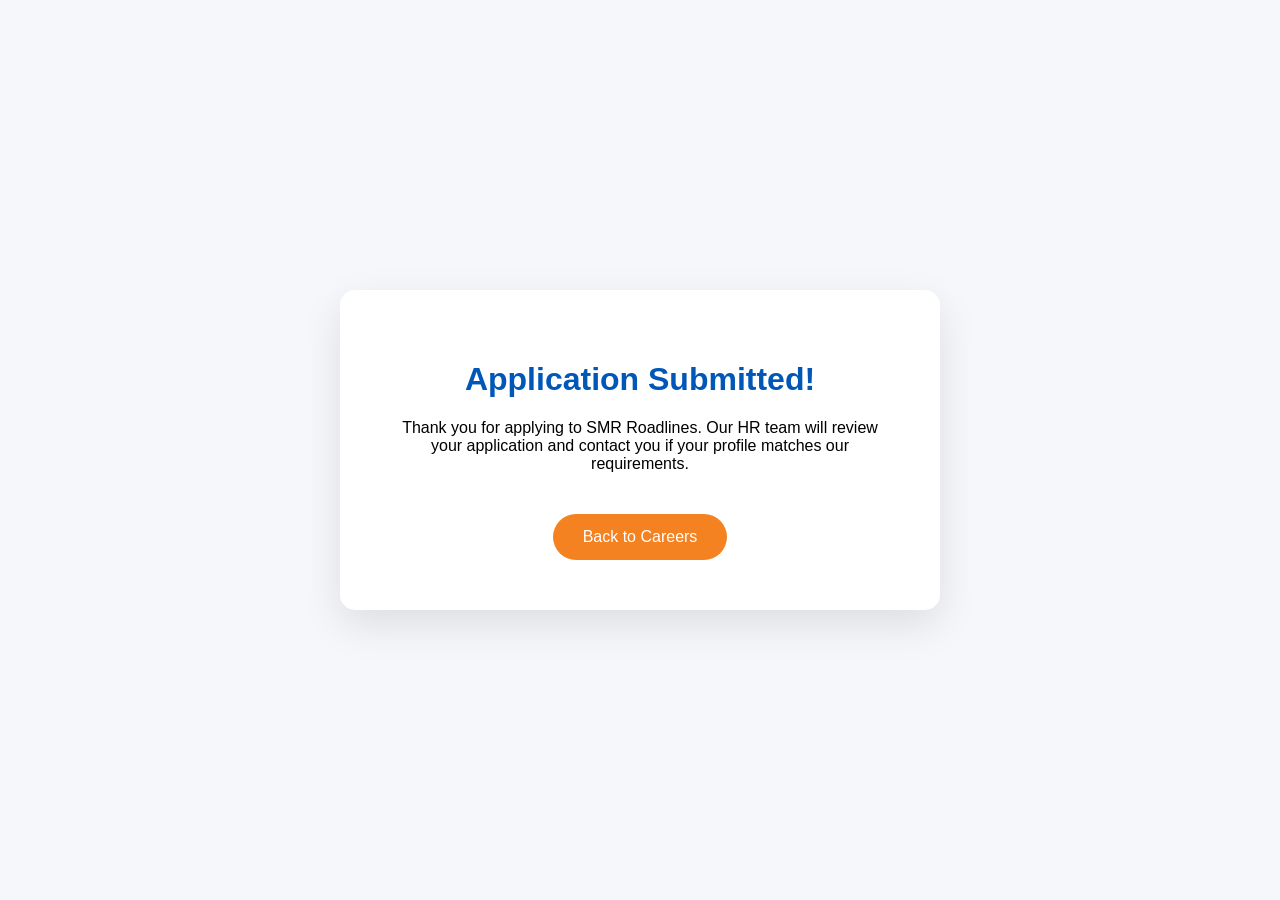
<file: application-success.html>
<!DOCTYPE html>
<html lang="en">
<head>
<meta charset="UTF-8">
<title>Application Submitted</title>
<style>
body{
font-family:Arial,sans-serif;
display:flex;
justify-content:center;
align-items:center;
height:100vh;
background:#f5f7fb;
margin:0;
}
.box{
background:#fff;
padding:50px;
border-radius:15px;
text-align:center;
box-shadow:0 15px 40px rgba(0,0,0,.1);
max-width:500px;
}
h1{
color:#0057B8;
}
a{
display:inline-block;
margin-top:25px;
padding:14px 30px;
background:#F58220;
color:#fff;
text-decoration:none;
border-radius:30px;
}
</style>
<link rel="stylesheet" href="css/dark.css">
</head>

<body>

<div class="box">

<h1>Application Submitted!</h1>

<p>

Thank you for applying to SMR Roadlines.

Our HR team will review your application and
contact you if your profile matches our requirements.

</p>

<a href="careers.html">

Back to Careers

</a>

</div>
<script src="js/darkmode.js"></script>
</body>
</html>
</file>
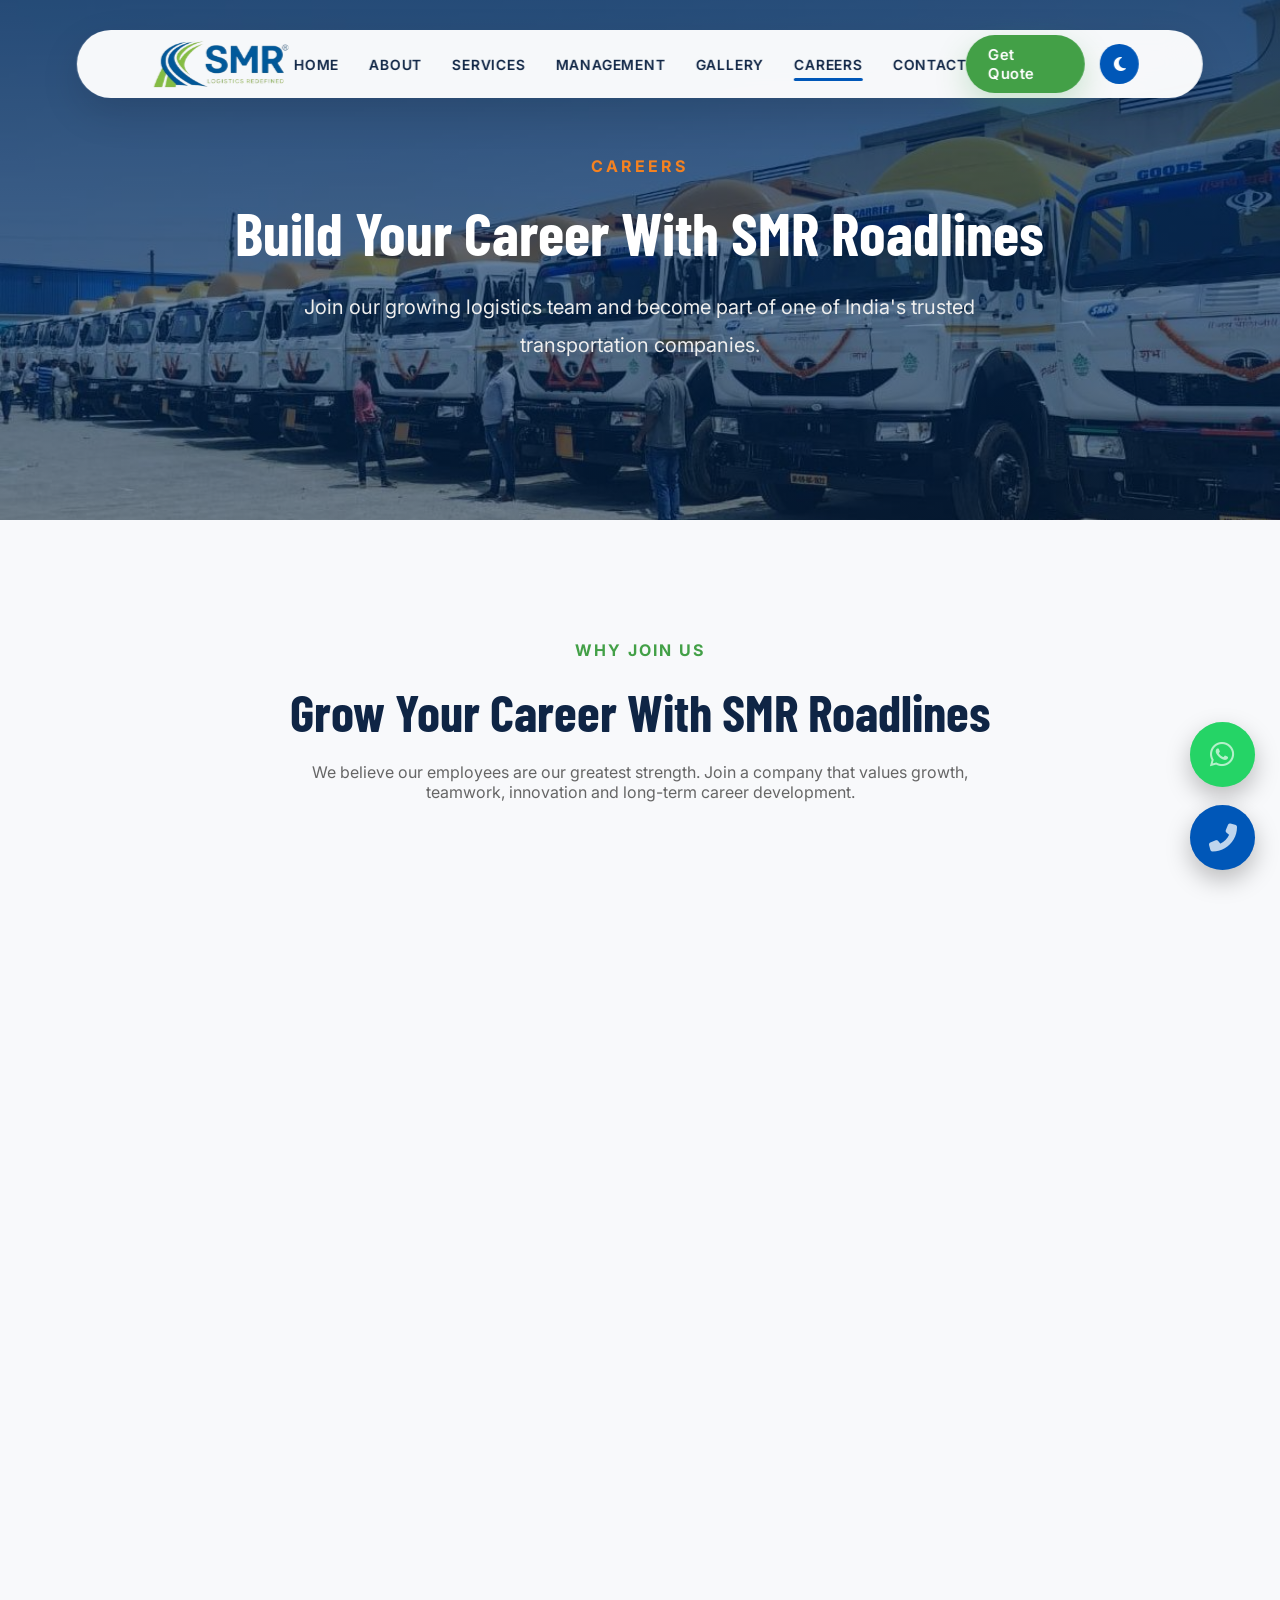
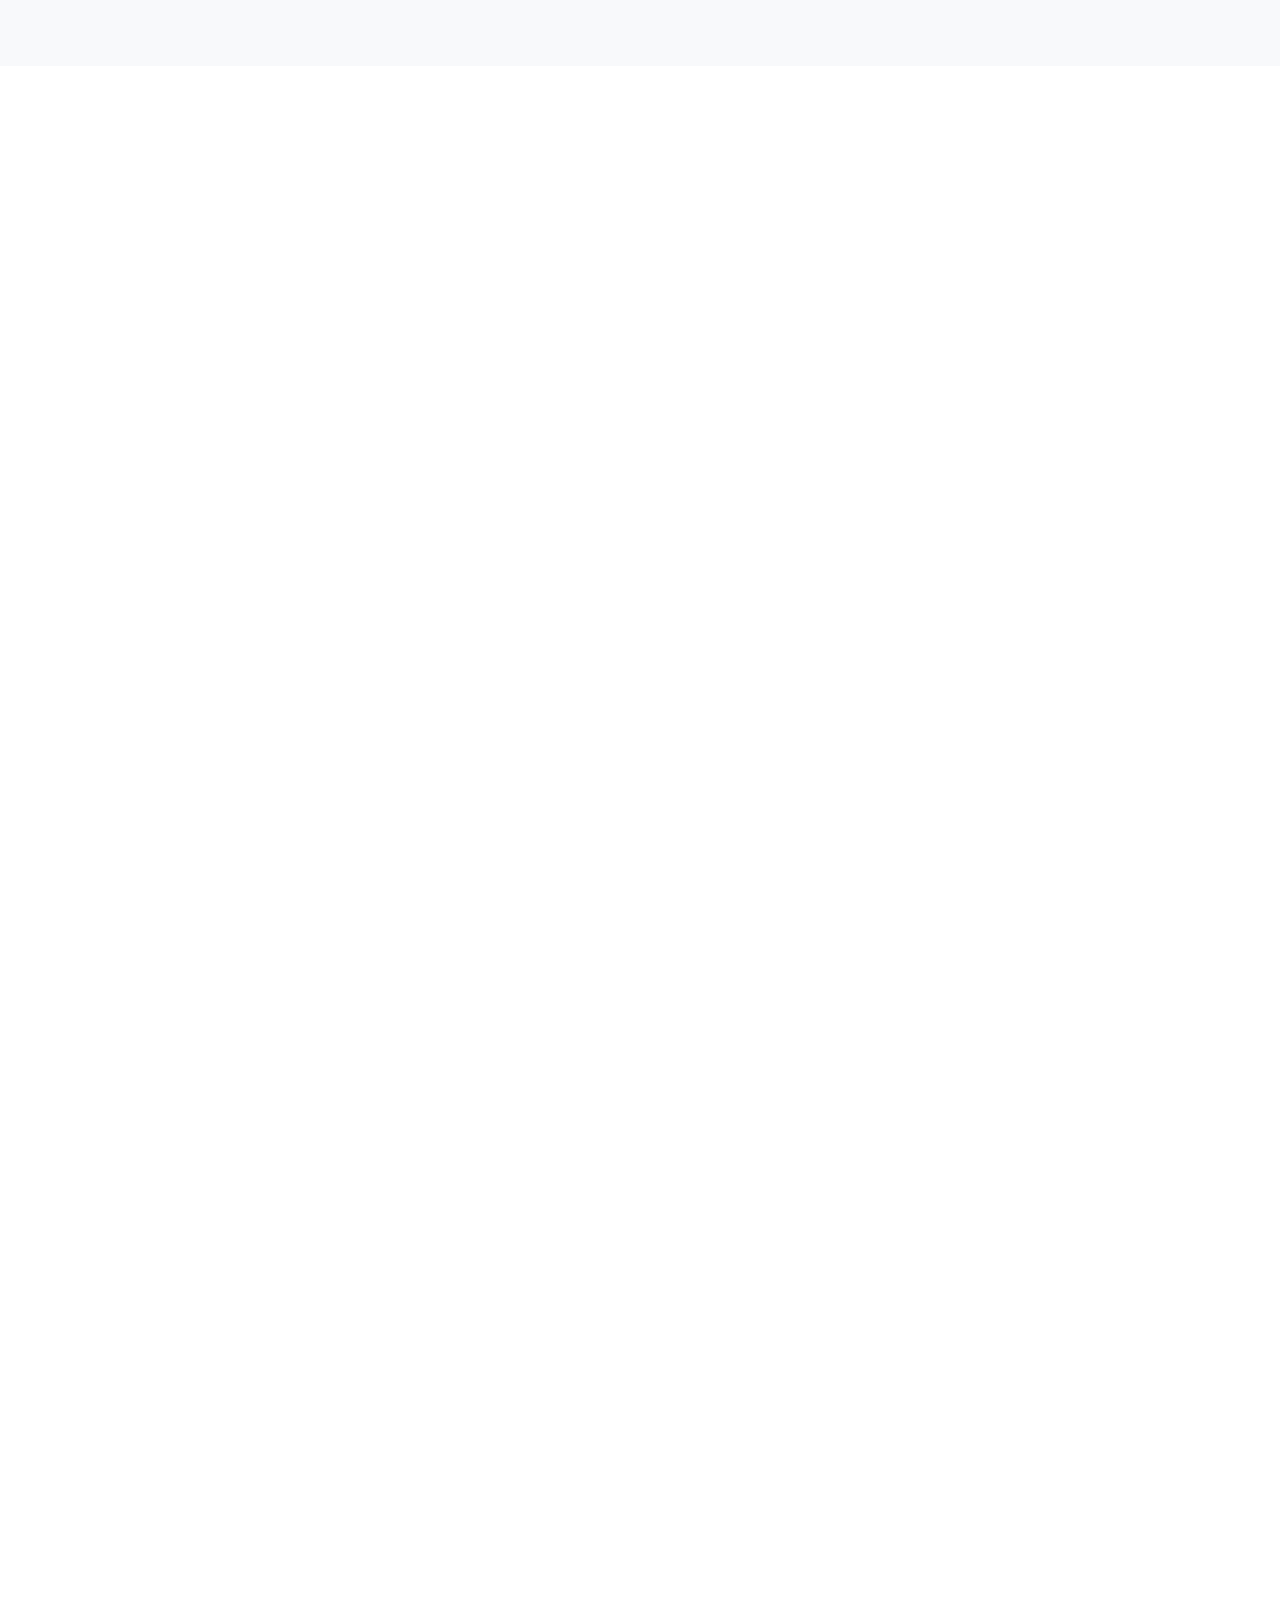
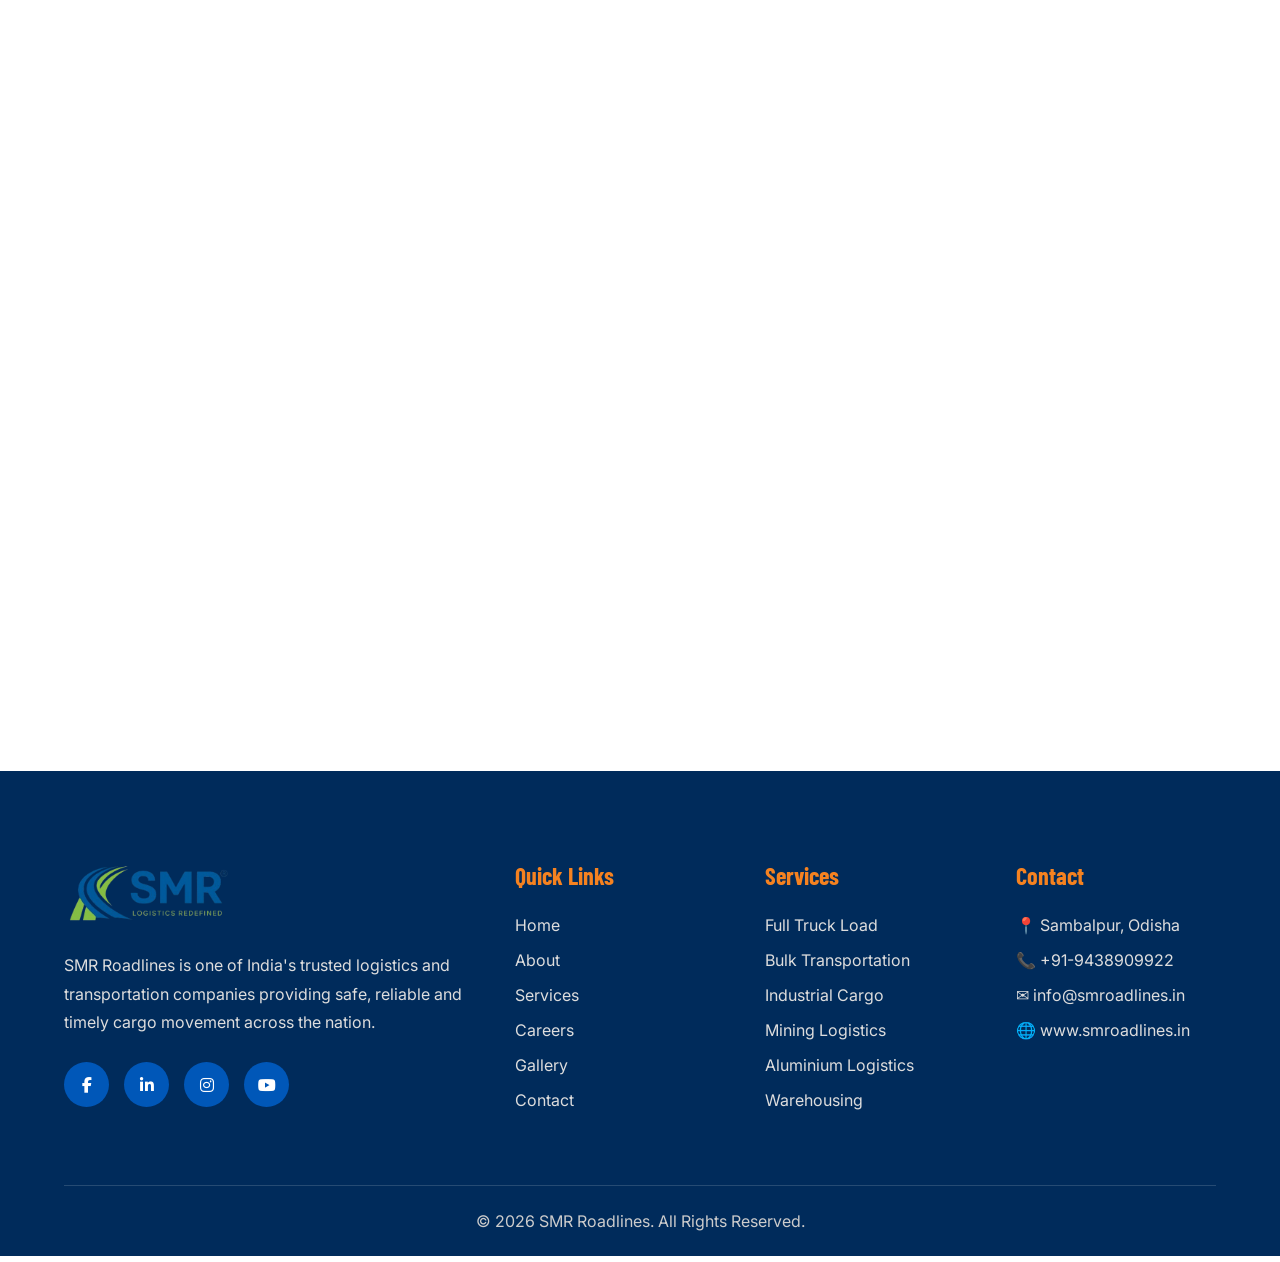
<file: careers.html>
<!DOCTYPE html>
<html lang="en">

<head>

    <meta charset="UTF-8">
    <meta name="viewport" content="width=device-width, initial-scale=1.0">

    <title>SMR Roadlines | Logistics & Transportation Services Across India</title>

<meta name="description"
content="SMR Roadlines provides reliable logistics, industrial transportation, bulk cargo movement, FTL services and pan India road transportation solutions.">

<meta name="keywords"
content="SMR Roadlines, Logistics, Transportation, Cargo, Trucking, Bulk Transportation, Industrial Logistics, Odisha Logistics">

<meta name="author" content="SMR Roadlines">

<meta name="robots" content="index, follow">

<meta name="theme-color" content="#0057B8">
<meta property="og:title"
content="SMR Roadlines">

<meta property="og:description"
content="Reliable Logistics & Transportation Services Across India">

<meta property="og:image"
content="https://www.smroadlines.in/images/og-image.jpg">

<meta property="og:type"
content="website">

<meta property="og:url"
content="https://www.smroadlines.in/">
<link rel="icon" href="Logo/favicon.png">

    <!-- Google Fonts -->
    <link rel="preconnect" href="https://fonts.googleapis.com">

    <link rel="preconnect" href="https://fonts.gstatic.com" crossorigin>

    <link
        href="https://fonts.googleapis.com/css2?family=Barlow+Condensed:wght@500;600;700;800&family=Inter:wght@300;400;500;600;700&display=swap"
        rel="stylesheet">

    <!-- CSS -->

    <link rel="stylesheet" href="css/variables.css">
    <link rel="stylesheet" href="css/navbar.css">
    <link rel="stylesheet" href="css/allhero.css">
    
    <link rel="stylesheet" href="css/about.css">
    <link rel="stylesheet" href="css/services.css">
    <link rel="stylesheet" href="css/fleet.css">
    <link rel="stylesheet" href="css/why.css">
    <link rel="stylesheet" href="css/industries.css">
    <link rel="stylesheet" href="css/stats.css">
    <link rel="stylesheet" href="css/clients.css">
    <link rel="stylesheet" href="css/gallery-preview.css">
    <link rel="stylesheet" href="css/testimonials.css">
    <link rel="stylesheet" href="css/cta.css">
    <link rel="stylesheet" href="css/footer.css">
    <link rel="stylesheet"
href="https://cdnjs.cloudflare.com/ajax/libs/font-awesome/6.7.2/css/all.min.css">
    <link rel="stylesheet" href="css/preloader.css">
    <link rel="stylesheet" href="css/floating-buttons.css">
    <link rel="stylesheet" href="css/network.css">
    <link rel="stylesheet" href="css/achievements.css">
    <link rel="stylesheet" href="css/profile.css">
    <link rel="stylesheet" href="css/faq.css">
    <link rel="stylesheet" href="css/progress.css">
    <link rel="stylesheet"
href="https://unpkg.com/aos@2.3.4/dist/aos.css">
   <link rel="stylesheet" href="css/careers.css">
   <link rel="stylesheet" href="css/dark.css">

   <!-- KEEP THIS LAST -->
<link rel="stylesheet" href="css/responsive.css">

</head>

<body>
<!-- ==========================================
        SCROLL PROGRESS BAR
========================================== -->

<div id="progress-bar"></div>

    <!--========================
            HEADER
    =========================-->

    <header id="header">

        <div class="container nav-container">

            <!-- Logo -->

            <a href="index.html" class="logo">

                <img src="Logo/SMRLogo2.png" alt="SMR Roadlines">

            </a>

            <!-- Navigation -->

            <nav id="navMenu">

                <ul>

                    <li><a href="index.html">Home</a></li>

                    <li><a href="about.html">About</a></li>

                    <li><a href="services.html">Services</a></li>

                    <li><a href="management.html">Management</a></li>

                    <li><a href="gallery.html">Gallery</a></li>

                    <li><a href="careers.html " class="active">Careers</a></li>

                    <li><a href="contact.html">Contact</a></li>

                </ul>

            </nav>

            <!-- Quote Button -->

            <a href="contact.html" class="quote-btn">

                Get Quote

            </a>
            <button class="dark-toggle" aria-label="Toggle dark mode">
                         <i class="fa-solid fa-moon"></i>
            </button>

            <!-- Mobile Menu -->

            <div id="menuBtn">

                <span></span>
                <span></span>
                <span></span>

            </div>

        </div>

    </header>
    <!--==================================
        CAREERS HERO
===================================-->

<section class="careers-hero" data-aos="fade-up">

    <div class="container" data-aos="flip-up">

        <div class="hero-content">

            <span>CAREERS</span>

            <h1>Build Your Career With SMR Roadlines</h1>

            <p>

                Join our growing logistics team and become part of
                one of India's trusted transportation companies.

            </p>

        </div>

    </div>

</section>
<!--==================================
        WHY JOIN US
===================================-->

<section class="why-join" data-aos="fade-up">

    <div class="container" data-aos="fade-up">

        <div class="section-title" data-aos="fade-up">

            <span>WHY JOIN US</span>

            <h2>Grow Your Career With SMR Roadlines</h2>

            <p>

                We believe our employees are our greatest strength.
                Join a company that values growth, teamwork,
                innovation and long-term career development.

            </p>

        </div>

        <div class="join-grid">

            <div class="join-card" data-aos="fade-up">

                <div class="join-icon">
                    <i class="fa-solid fa-chart-line"></i>
                </div>

                <h3>Career Growth</h3>

                <p>
                    Build a long-term career with opportunities for
                    promotion and professional development.
                </p>

            </div>

            <div class="join-card" data-aos="fade-up">

                <div class="join-icon">
                    <i class="fa-solid fa-graduation-cap"></i>
                </div>

                <h3>Learning & Development</h3>

                <p>
                    Regular training programs help employees
                    improve their technical and leadership skills.
                </p>

            </div>

            <div class="join-card" data-aos="fade-up">

                <div class="join-icon">
                    <i class="fa-solid fa-money-bill-wave"></i>
                </div>

                <h3>Competitive Salary</h3>

                <p>
                    Attractive salary packages with performance-based
                    rewards and incentives.
                </p>

            </div>

            <div class="join-card" data-aos="fade-up">

                <div class="join-icon">
                    <i class="fa-solid fa-heart-pulse"></i>
                </div>

                <h3>Employee Benefits</h3>

                <p>
                    A supportive work environment with employee
                    welfare and growth opportunities.
                </p>

            </div>

            <div class="join-card" data-aos="fade-up">

                <div class="join-icon">
                    <i class="fa-solid fa-users"></i>
                </div>

                <h3>Supportive Team</h3>

                <p>
                    Work alongside experienced professionals in
                    a collaborative environment.
                </p>

            </div>

            <div class="join-card" data-aos="fade-up">

                <div class="join-icon">
                    <i class="fa-solid fa-truck-fast"></i>
                </div>

                <h3>Modern Fleet</h3>

                <p>
                    Be part of a company investing in modern
                    transportation technology and equipment.
                </p>

            </div>

        </div>

    </div>

</section>
<!--==================================
        JOB OPENINGS
===================================-->

<section class="job-openings" data-aos="zoom-in" data-aos-delay="300">

    <div class="container" data-aos="zoom-in">

        <div class="section-title">

            <span>CURRENT OPENINGS</span>

            <h2>Join Our Growing Team</h2>

            <p>

                Explore exciting career opportunities and become
                part of India's trusted logistics company.

            </p>

        </div>

        <div class="job-list">

            <!-- Job 1 -->

            <div class="job-card" data-aos="fade-up">

                <div class="job-header">

                    <h3>Truck Driver</h3>

                    <span class="job-type">Full Time</span>

                </div>

                <div class="job-meta">

                    <span><i class="fa-solid fa-location-dot"></i> Sambalpur</span>

                    <span><i class="fa-solid fa-briefcase"></i> 2+ Years</span>

                    <span><i class="fa-solid fa-indian-rupee-sign"></i> Negotiable</span>

                </div>

                <p>

                    Drive heavy commercial vehicles safely and
                    ensure timely cargo delivery across India.

                </p>

                <a href="#career-form" class="apply-btn">
                    Apply Now
                </a>

            </div>

            <!-- Job 2 -->

            <div class="job-card" data-aos="fade-up">

                <div class="job-header">

                    <h3>Warehouse Executive</h3>

                    <span class="job-type">Full Time</span>

                </div>

                <div class="job-meta">

                    <span><i class="fa-solid fa-location-dot"></i> Jharsuguda</span>

                    <span><i class="fa-solid fa-briefcase"></i> 1+ Year</span>

                    <span><i class="fa-solid fa-indian-rupee-sign"></i> Negotiable</span>

                </div>

                <p>

                    Handle inventory, stock movement and warehouse
                    documentation efficiently.

                </p>

                <a href="#career-form" class="apply-btn">
                    Apply Now
                </a>

            </div>

            <!-- Job 3 -->

            <div class="job-card" data-aos="fade-up">

                <div class="job-header">

                    <h3>Operations Executive</h3>

                    <span class="job-type">Full Time</span>

                </div>

                <div class="job-meta">

                    <span><i class="fa-solid fa-location-dot"></i> Sambalpur</span>

                    <span><i class="fa-solid fa-briefcase"></i> 3+ Years</span>

                    <span><i class="fa-solid fa-indian-rupee-sign"></i> Negotiable</span>

                </div>

                <p>

                    Coordinate transportation schedules and ensure
                    smooth logistics operations.

                </p>

                <a href="#career-form" class="apply-btn">
                    Apply Now
                </a>

            </div>

        </div>

    </div>

</section>
<!--==================================
        CAREER APPLICATION
===================================-->

<section class="career-form-section" id="career-form" data-aos="zoom-in" data-aos-delay="300">

    <div class="container">

        <div class="section-title">

            <span>APPLY NOW</span>

            <h2>Submit Your Application</h2>

            <p>

                Complete the form below and upload your resume.
                Our HR team will review your application and
                contact shortlisted candidates.

            </p>

        </div>

        <div class="career-form">

            <form action="career.php"
                  method="POST"
                  enctype="multipart/form-data">

                <div class="career-grid">

                    <input type="text"
                           name="name"
                           placeholder="Full Name"
                           required>

                    <input type="tel"
                           name="phone"
                           placeholder="Phone Number"
                           required>

                    <input type="email"
                           name="email"
                           placeholder="Email Address"
                           required>

                    <select name="position" required>

                        <option value="">Position Applying For</option>

                        <option>Truck Driver</option>

                        <option>Warehouse Executive</option>

                        <option>Operations Executive</option>

                        <option>Fleet Supervisor</option>

                        <option>Accounts Executive</option>

                        <option>Customer Support</option>

                    </select>

                    <input type="text"
                           name="experience"
                           placeholder="Years of Experience">

                    <input type="file"
                           name="resume"
                           required>

                </div>

                <textarea
                    name="message"
                    rows="6"
                    placeholder="Tell us about yourself..."></textarea>

                <button type="submit">

                    Submit Application

                </button>

            </form>

        </div>

    </div>

</section>
<!--=========================================
            FOOTER
==========================================-->

<footer class="footer">

    <div class="container">

        <div class="footer-grid">

            <!-- Company -->

            <div class="footer-col">

                <img src="Logo/SMRLogo2.png" class="footer-logo">

                <p>

                    SMR Roadlines is one of India's trusted logistics and
                    transportation companies providing safe, reliable and
                    timely cargo movement across the nation.

                </p>

                <div class="social-icons">

                    <a href="https://www.facebook.com/smroadlines22/"><i class="fab fa-facebook-f"></i></a>

                    <a href="https://in.linkedin.com/in/sonu-tulsiyan-27a267306"><i class="fab fa-linkedin-in"></i></a>

                    <a href="https://www.instagram.com/smr_logistic_world/"><i class="fab fa-instagram"></i></a>

                    <a href="https://www.instagram.com/smr_logistic_world/"><i class="fab fa-youtube"></i></a>

                </div>

            </div>

            <!-- Quick Links -->

            <div class="footer-col">

                <h3>Quick Links</h3>

                <ul>

                    <li><a href="index.html">Home</a></li>

                    <li><a href="about.html">About</a></li>

                    <li><a href="services.html">Services</a></li>

                    <li><a href="careers.html">Careers</a></li>

                    <li><a href="gallery.html">Gallery</a></li>

                    <li><a href="contact.html">Contact</a></li>

                </ul>

            </div>

            <!-- Services -->

            <div class="footer-col">

                <h3>Services</h3>

                <ul>

                    <li>Full Truck Load</li>

                    <li>Bulk Transportation</li>

                    <li>Industrial Cargo</li>

                    <li>Mining Logistics</li>

                    <li>Aluminium Logistics</li>

                    <li>Warehousing</li>

                </ul>

            </div>

            <!-- Contact -->

            <div class="footer-col">

                <h3>Contact</h3>

                <ul>

                    <li>📍 Sambalpur, Odisha</li>

                    <li>📞 +91-9438909922</li>

                    <li>✉ info@smroadlines.in</li>

                    <li>🌐 www.smroadlines.in</li>

                </ul>

            </div>

        </div>

        <div class="footer-bottom">

            © 2026 SMR Roadlines. All Rights Reserved.

        </div>

    </div>

</footer>
<!--==================================
        FLOATING BUTTONS
===================================-->

<div class="floating-contact">

    <!-- WhatsApp -->

    <a href="https://wa.me/919438909922"
       class="whatsapp-btn"
       target="_blank">

        <i class="fab fa-whatsapp"></i>

    </a>

    <!-- Phone -->

    <a href="tel:+919438909922"
       class="call-btn-float">

        <i class="fas fa-phone-alt"></i>

    </a>

</div>

<script src="js/navbar.js"></script>
<script src="js/darkmode.js"></script>
<script src="https://unpkg.com/aos@2.3.4/dist/aos.js"></script>

<script>

AOS.init({

    duration:1000,
    

    easing:"ease-in-out",

    once:false,

    mirror:true,

    offset:120

});

</script>
</body>
</html>
</file>
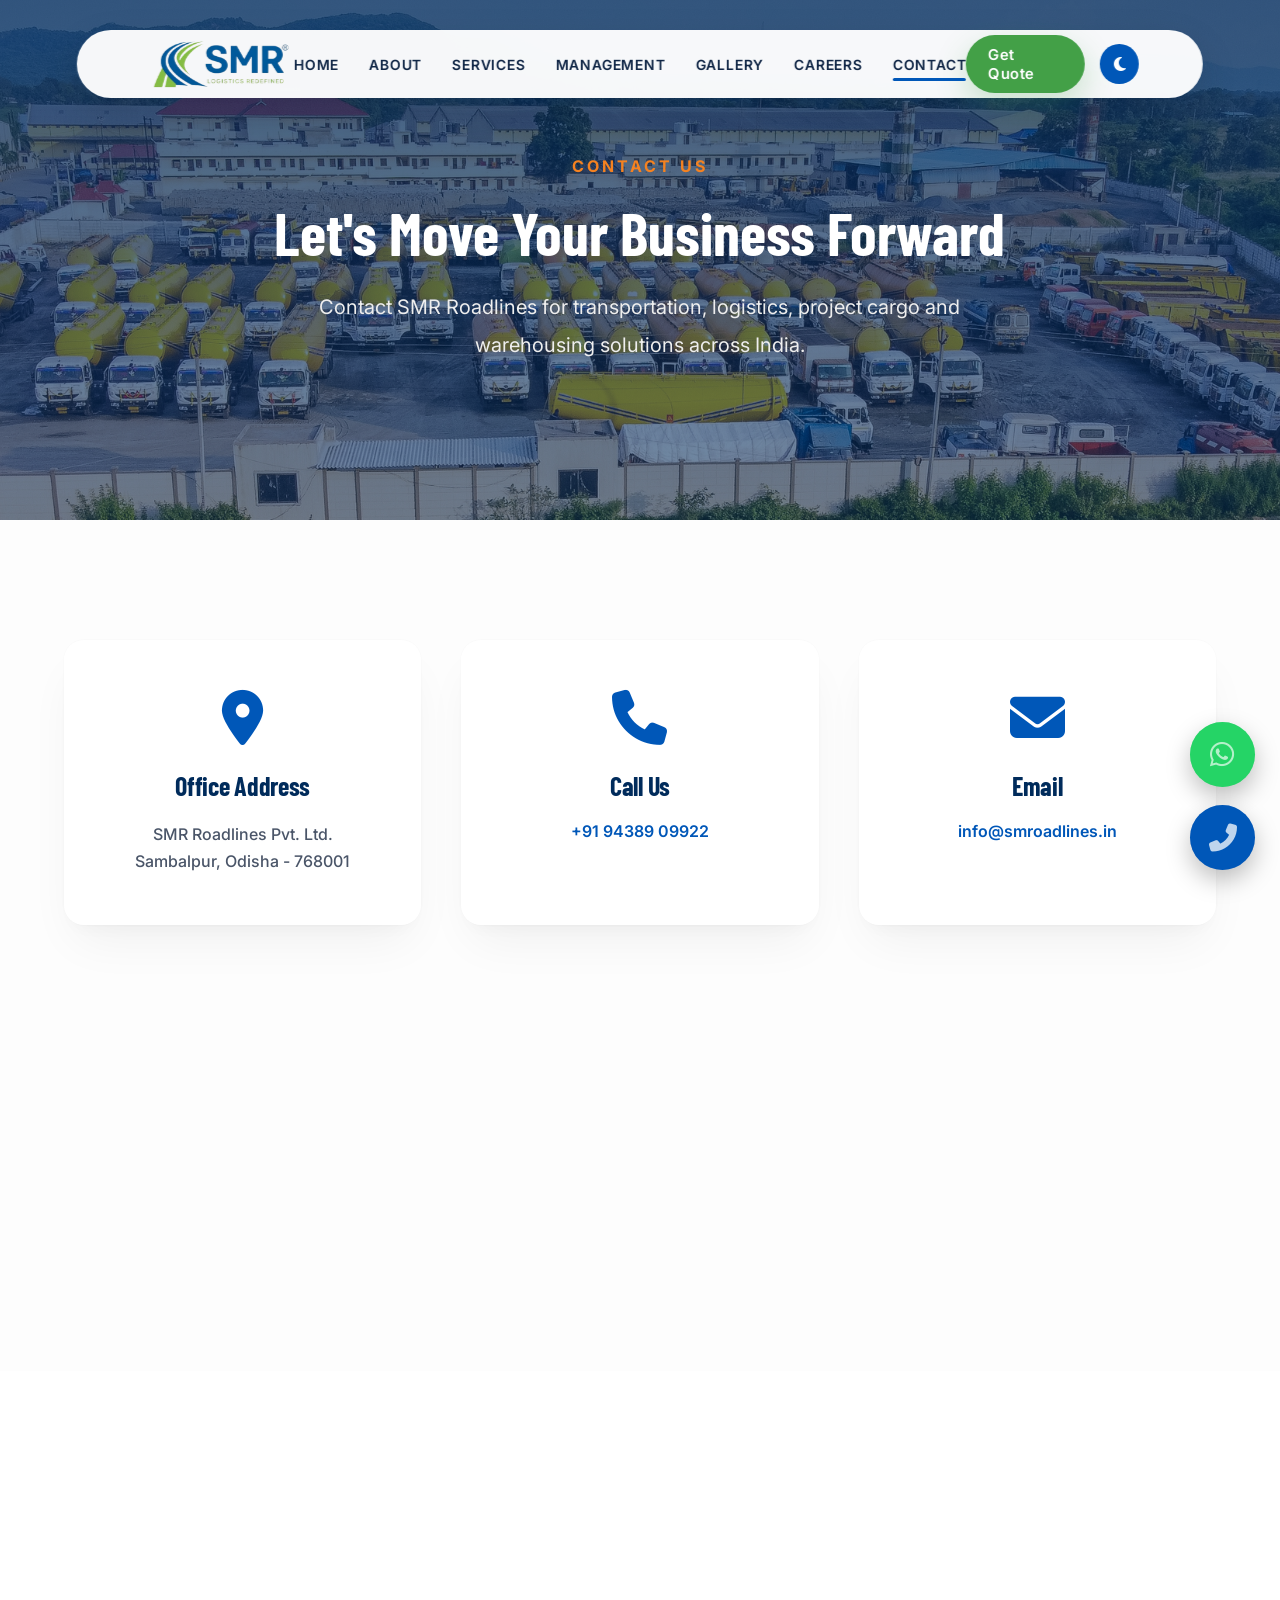
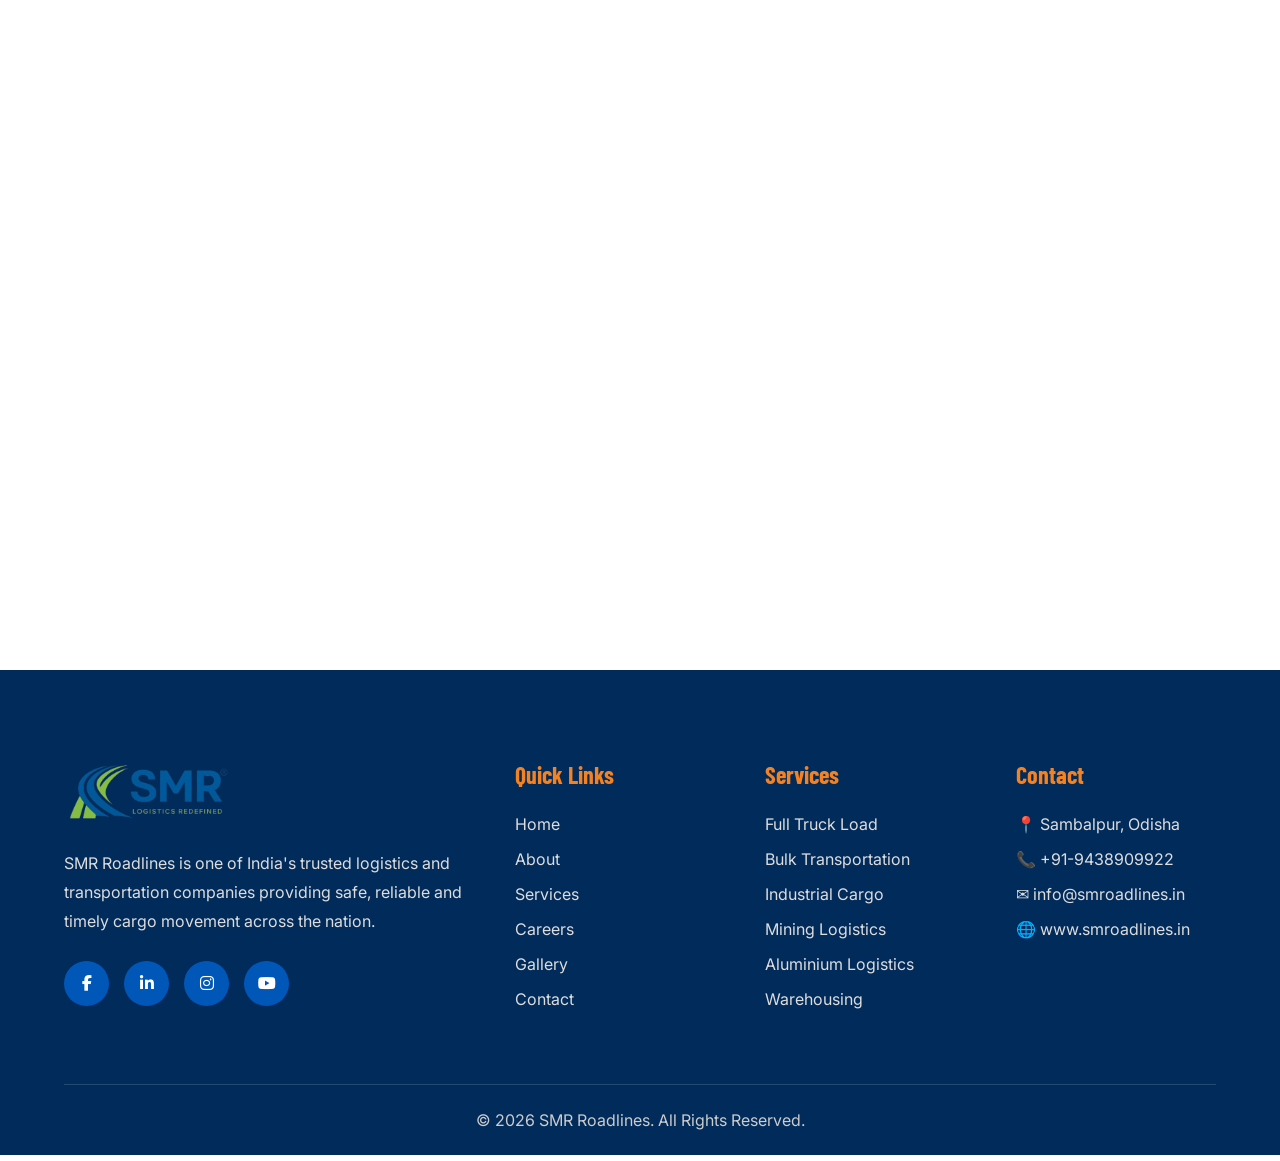
<file: contact.html>
<!DOCTYPE html>
<html lang="en">

<head>

    <meta charset="UTF-8">
    <meta name="viewport" content="width=device-width, initial-scale=1.0">

    <title>SMR Roadlines | Logistics & Transportation Services Across India</title>

<meta name="description"
content="SMR Roadlines provides reliable logistics, industrial transportation, bulk cargo movement, FTL services and pan India road transportation solutions.">

<meta name="keywords"
content="SMR Roadlines, Logistics, Transportation, Cargo, Trucking, Bulk Transportation, Industrial Logistics, Odisha Logistics">

<meta name="author" content="SMR Roadlines">

<meta name="robots" content="index, follow">

<meta name="theme-color" content="#0057B8">
<meta property="og:title"
content="SMR Roadlines">

<meta property="og:description"
content="Reliable Logistics & Transportation Services Across India">

<meta property="og:image"
content="https://www.smroadlines.in/images/og-image.jpg">

<meta property="og:type"
content="website">

<meta property="og:url"
content="https://www.smroadlines.in/">
<link rel="icon" href="Logo/favicon.png">

    <!-- Google Fonts -->
    <link rel="preconnect" href="https://fonts.googleapis.com">

    <link rel="preconnect" href="https://fonts.gstatic.com" crossorigin>

    <link
        href="https://fonts.googleapis.com/css2?family=Barlow+Condensed:wght@500;600;700;800&family=Inter:wght@300;400;500;600;700&display=swap"
        rel="stylesheet">

    <!-- CSS -->

    <link rel="stylesheet" href="css/variables.css">
    <link rel="stylesheet" href="css/navbar.css">
    <link rel="stylesheet" href="css/allhero.css">
    
    <link rel="stylesheet" href="css/about.css">
    <link rel="stylesheet" href="css/services.css">
    <link rel="stylesheet" href="css/fleet.css">
    <link rel="stylesheet" href="css/why.css">
    <link rel="stylesheet" href="css/industries.css">
    <link rel="stylesheet" href="css/stats.css">
    <link rel="stylesheet" href="css/clients.css">
    <link rel="stylesheet" href="css/gallery-preview.css">
    <link rel="stylesheet" href="css/testimonials.css">
    <link rel="stylesheet" href="css/cta.css">
    <link rel="stylesheet" href="css/footer.css">
    <link rel="stylesheet"
     href="https://cdnjs.cloudflare.com/ajax/libs/font-awesome/6.7.2/css/all.min.css">
    <link rel="stylesheet" href="css/preloader.css">
    <link rel="stylesheet" href="css/floating-buttons.css">
    
    <link rel="stylesheet" href="css/achievements.css">
    <link rel="stylesheet" href="css/profile.css">
    <link rel="stylesheet" href="css/faq.css">
    <link rel="stylesheet" href="css/progress.css">
    <link rel="stylesheet"
        href="https://unpkg.com/aos@2.3.4/dist/aos.css">
    <link rel="stylesheet" href="css/contact.css">
    <link rel="stylesheet" href="css/dark.css">

    <!-- KEEP THIS LAST -->
<link rel="stylesheet" href="css/responsive.css">

</head>

<body>
    <!-- ==========================================
        SCROLL PROGRESS BAR
========================================== -->

<div id="progress-bar"></div>

    <!--========================
            HEADER
    =========================-->

    <header id="header">

        <div class="container nav-container">

            <!-- Logo -->

            <a href="index.html" class="logo">

                <img src="Logo/SMRLogo2.png" alt="SMR Roadlines">

            </a>

            <!-- Navigation -->

            <nav id="navMenu">

                <ul>

                    <li><a href="index.html">Home</a></li>

                    <li><a href="about.html">About</a></li>

                    <li><a href="services.html">Services</a></li>

                    <li><a href="management.html">Management</a></li>

                    <li><a href="gallery.html">Gallery</a></li>

                    <li><a href="careers.html">Careers</a></li>

                    <li><a href="contact.html " class="active">Contact</a></li>

                </ul>

            </nav>

            <!-- Quote Button -->

            <a href="contact.html" class="quote-btn">

                Get Quote

            </a>
            <button class="dark-toggle" aria-label="Toggle dark mode">
                         <i class="fa-solid fa-moon"></i>
            </button>

            <!-- Mobile Menu -->

            <div id="menuBtn">

                <span></span>
                <span></span>
                <span></span>

            </div>

        </div>

    </header>
<!--==================================
        CONTACT HERO
===================================-->

<section class="page-hero contact-hero" data-aos="flip-up">

    <div class="container" data-aos="flip-up">

        <div class="hero-content">

            <span>CONTACT US</span>

            <h1>Let's Move Your Business Forward</h1>

            <p>

                Contact SMR Roadlines for transportation,
                logistics, project cargo and warehousing
                solutions across India.

            </p>

        </div>

    </div>

</section>
<!--==================================
        CONTACT INFO
===================================-->

<section class="contact-info" data-aos="fade-up">

    <div class="container" data-aos="fade-up">

        <div class="info-grid">

            <!-- Address -->

            <div class="info-card" data-aos="zoom-in">

                <i class="fa-solid fa-location-dot"></i>

                <h3>Office Address</h3>

                <p>

                    SMR Roadlines Pvt. Ltd.<br>

                    Sambalpur, Odisha - 768001

                </p>

            </div>

            <!-- Phone -->

            <div class="info-card" data-aos="zoom-in">

                <i class="fa-solid fa-phone"></i>

                <h3>Call Us</h3>

                <a href="tel:+919438909922">

                    +91 94389 09922

                </a>

            </div>

            <!-- Email -->

            <div class="info-card" data-aos="zoom-in">

                <i class="fa-solid fa-envelope"></i>

                <h3>Email</h3>

                <a href="mailto:info@smroadlines.in">

                    info@smroadlines.in

                </a>

            </div>

            <!-- WhatsApp -->

            <div class="info-card" data-aos="zoom-in">

                <i class="fa-brands fa-whatsapp"></i>

                <h3>WhatsApp</h3>

                <a href="https://wa.me/919438909922" target="_blank">

                    Chat With Us

                </a>

            </div>

            <!-- Office Hours -->

            <div class="info-card" data-aos="zoom-in">

                <i class="fa-solid fa-clock"></i>

                <h3>Office Hours</h3>

                <p>

                    Monday – Sunday<br>

                    9:00 AM – 7:00 PM

                </p>

            </div>

            <!-- Website -->

            <div class="info-card" data-aos="zoom-in">

                <i class="fa-solid fa-globe"></i>

                <h3>Website</h3>

                <a href="https://www.smroadlines.in" target="_blank">

                    www.smroadlines.in

                </a>

            </div>

        </div>

    </div>

</section>
<!--==================================
        GET QUOTE
===================================-->

<section class="quote-section" data-aos="fade-left">

    <div class="container" data-aos="fade-left">

        <div class="quote-wrapper">

            <!-- Left -->

            <div class="quote-content">

                <span>REQUEST A QUOTE</span>

                <h2>Tell Us About Your Shipment</h2>

                <p>

                    Fill in your transportation requirements and our
                    logistics team will contact you with the best
                    solution and pricing.

                </p>

                <ul>

                    <li>✔ Fast Response</li>
                    <li>✔ Competitive Pricing</li>
                    <li>✔ Pan India Transportation</li>
                    <li>✔ Dedicated Support</li>

                </ul>

            </div>

            <!-- Right -->

            <div class="quote-form" data-aos="zoom-in" data-aos-delay="300">

                <form action="quote.php" method="POST" enctype="multipart/form-data">

                    <div class="form-grid">

                        <input type="text"
                               name="name"
                               placeholder="Full Name"
                               required>

                        <input type="text"
                               name="company"
                               placeholder="Company Name">

                        <input type="tel"
                               name="phone"
                               placeholder="Phone Number"
                               required>

                        <input type="email"
                               name="email"
                               placeholder="Email Address"
                               required>

                        <input type="text"
                               name="pickup"
                               placeholder="Pickup Location"
                               required>

                        <input type="text"
                               name="delivery"
                               placeholder="Delivery Location"
                               required>

                        <select name="service">

                            <option>Choose Service</option>

                            <option>Full Truck Load</option>

                            <option>Part Truck Load</option>

                            <option>Industrial Logistics</option>

                            <option>Mining Transportation</option>

                            <option>Warehousing</option>

                        </select>

                        <input type="text"
                               name="weight"
                               placeholder="Cargo Weight">

                        <input type="date"
                               name="dispatch">

                        <input type="file"
                               name="attachment">

                    </div>

                    <textarea
                        name="message"
                        rows="6"
                        placeholder="Tell us about your shipment..."></textarea>

                    <button type="submit">

                        Request Free Quote

                    </button>

                </form>

            </div>

        </div>

    </div>

</section>
<!--=========================================
            FOOTER
==========================================-->

<footer class="footer">

    <div class="container">

        <div class="footer-grid">

            <!-- Company -->

            <div class="footer-col">

                <img src="Logo/SMRLogo2.png" class="footer-logo">

                <p>

                    SMR Roadlines is one of India's trusted logistics and
                    transportation companies providing safe, reliable and
                    timely cargo movement across the nation.

                </p>

                <div class="social-icons">

                    <a href="https://www.facebook.com/smroadlines22/"><i class="fab fa-facebook-f"></i></a>

                    <a href="https://in.linkedin.com/in/sonu-tulsiyan-27a267306"><i class="fab fa-linkedin-in"></i></a>

                    <a href="https://www.instagram.com/smr_logistic_world/"><i class="fab fa-instagram"></i></a>

                    <a href="https://www.instagram.com/smr_logistic_world/"><i class="fab fa-youtube"></i></a>

                </div>

            </div>

            <!-- Quick Links -->

            <div class="footer-col">

                <h3>Quick Links</h3>

                <ul>

                    <li><a href="index.html">Home</a></li>

                    <li><a href="about.html">About</a></li>

                    <li><a href="services.html">Services</a></li>

                    <li><a href="careers.html">Careers</a></li>

                    <li><a href="gallery.html">Gallery</a></li>

                    <li><a href="contact.html">Contact</a></li>

                </ul>

            </div>

            <!-- Services -->

            <div class="footer-col">

                <h3>Services</h3>

                <ul>

                    <li>Full Truck Load</li>

                    <li>Bulk Transportation</li>

                    <li>Industrial Cargo</li>

                    <li>Mining Logistics</li>

                    <li>Aluminium Logistics</li>

                    <li>Warehousing</li>

                </ul>

            </div>

            <!-- Contact -->

            <div class="footer-col">

                <h3>Contact</h3>

                <ul>

                    <li>📍 Sambalpur, Odisha</li>

                    <li>📞 +91-9438909922</li>

                    <li>✉ info@smroadlines.in</li>

                    <li>🌐 www.smroadlines.in</li>

                </ul>

            </div>

        </div>

        <div class="footer-bottom">

            © 2026 SMR Roadlines. All Rights Reserved.

        </div>

    </div>

</footer>
<!--==================================
        FLOATING BUTTONS
===================================-->

<div class="floating-contact">

    <!-- WhatsApp -->

    <a href="https://wa.me/919438909922"
       class="whatsapp-btn"
       target="_blank">

        <i class="fab fa-whatsapp"></i>

    </a>

    <!-- Phone -->

    <a href="tel:+919438909922"
       class="call-btn-float">

        <i class="fas fa-phone-alt"></i>

    </a>

</div>

    <script src="js/script.js"></script>
    <script src="js/navbar.js"></script>
    <script src="js/service.js"></script>
    <script src="js/darkmode.js"></script>
    <script src="https://unpkg.com/aos@2.3.4/dist/aos.js"></script>

<script>

AOS.init({

    duration:1000,
    

    easing:"ease-in-out",

    once:false,

    mirror:true,

    offset:120

});

</script>
</body>
</html>
</file>
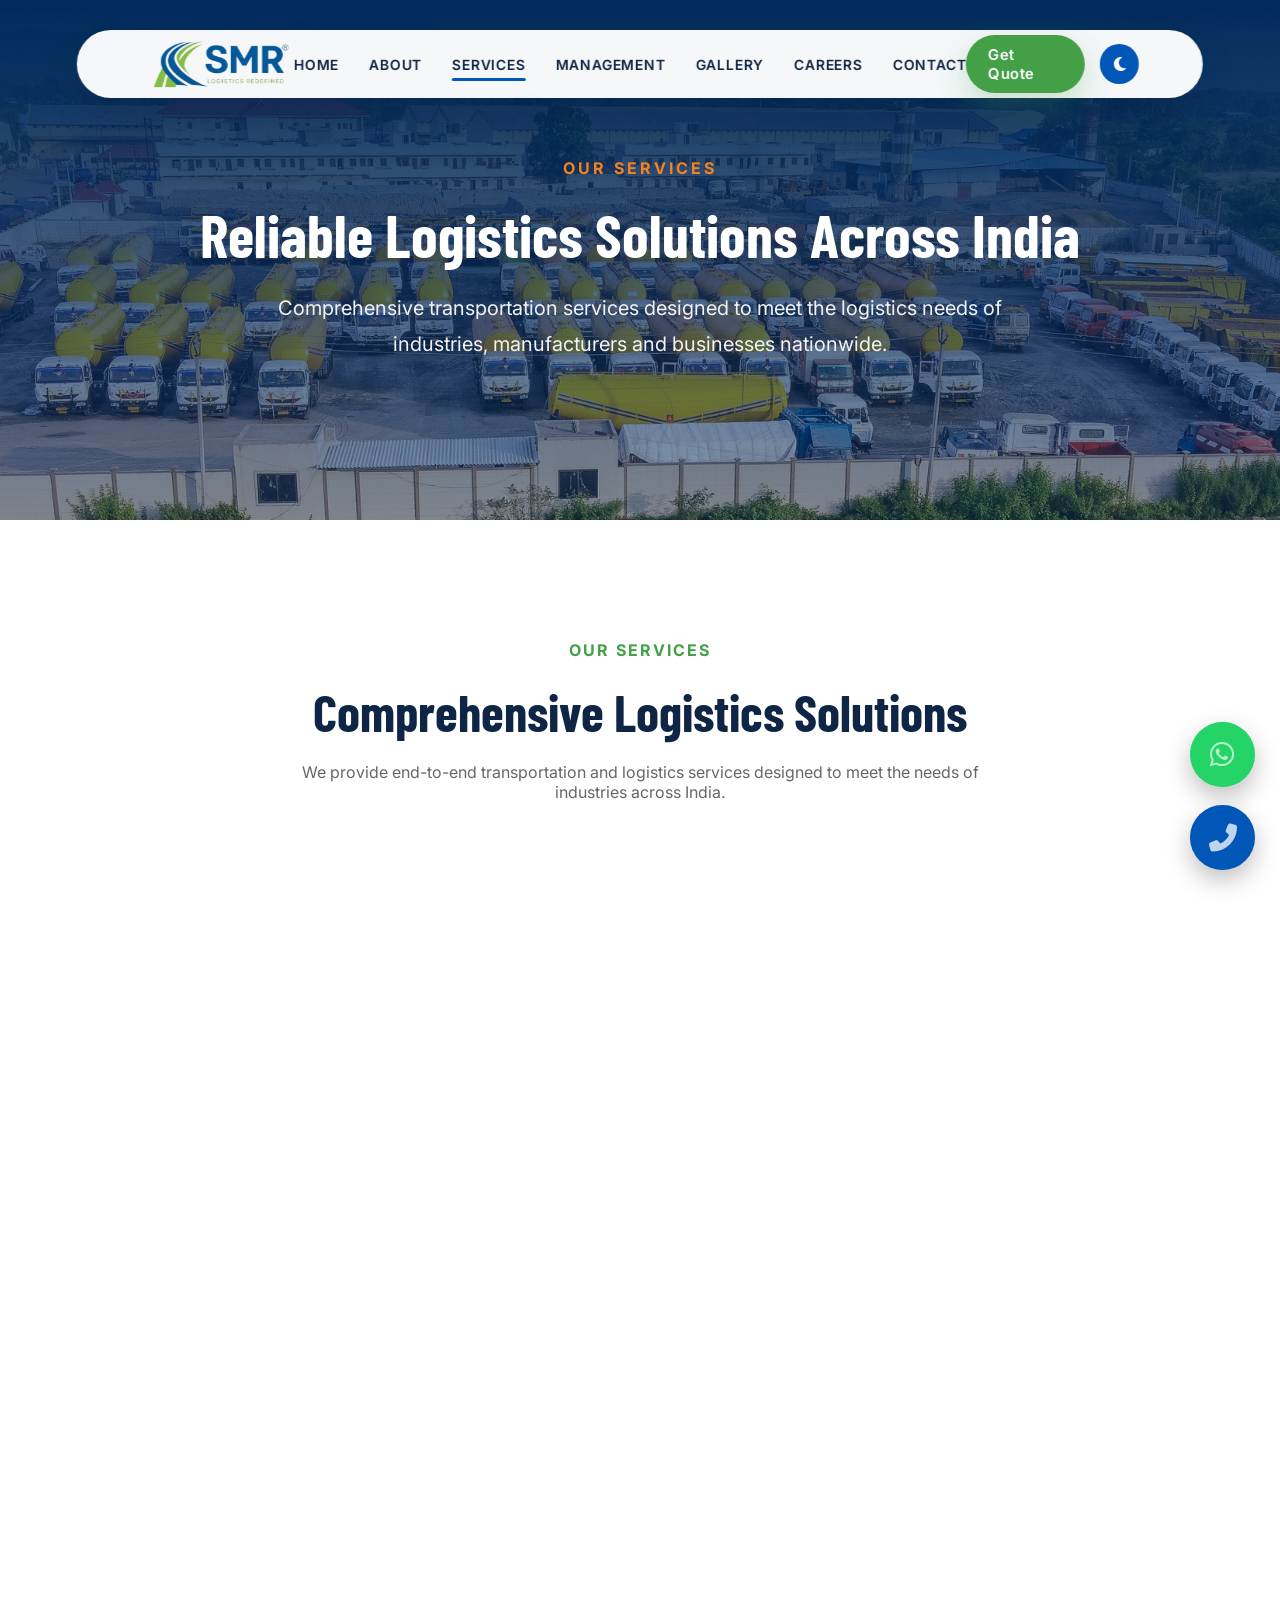
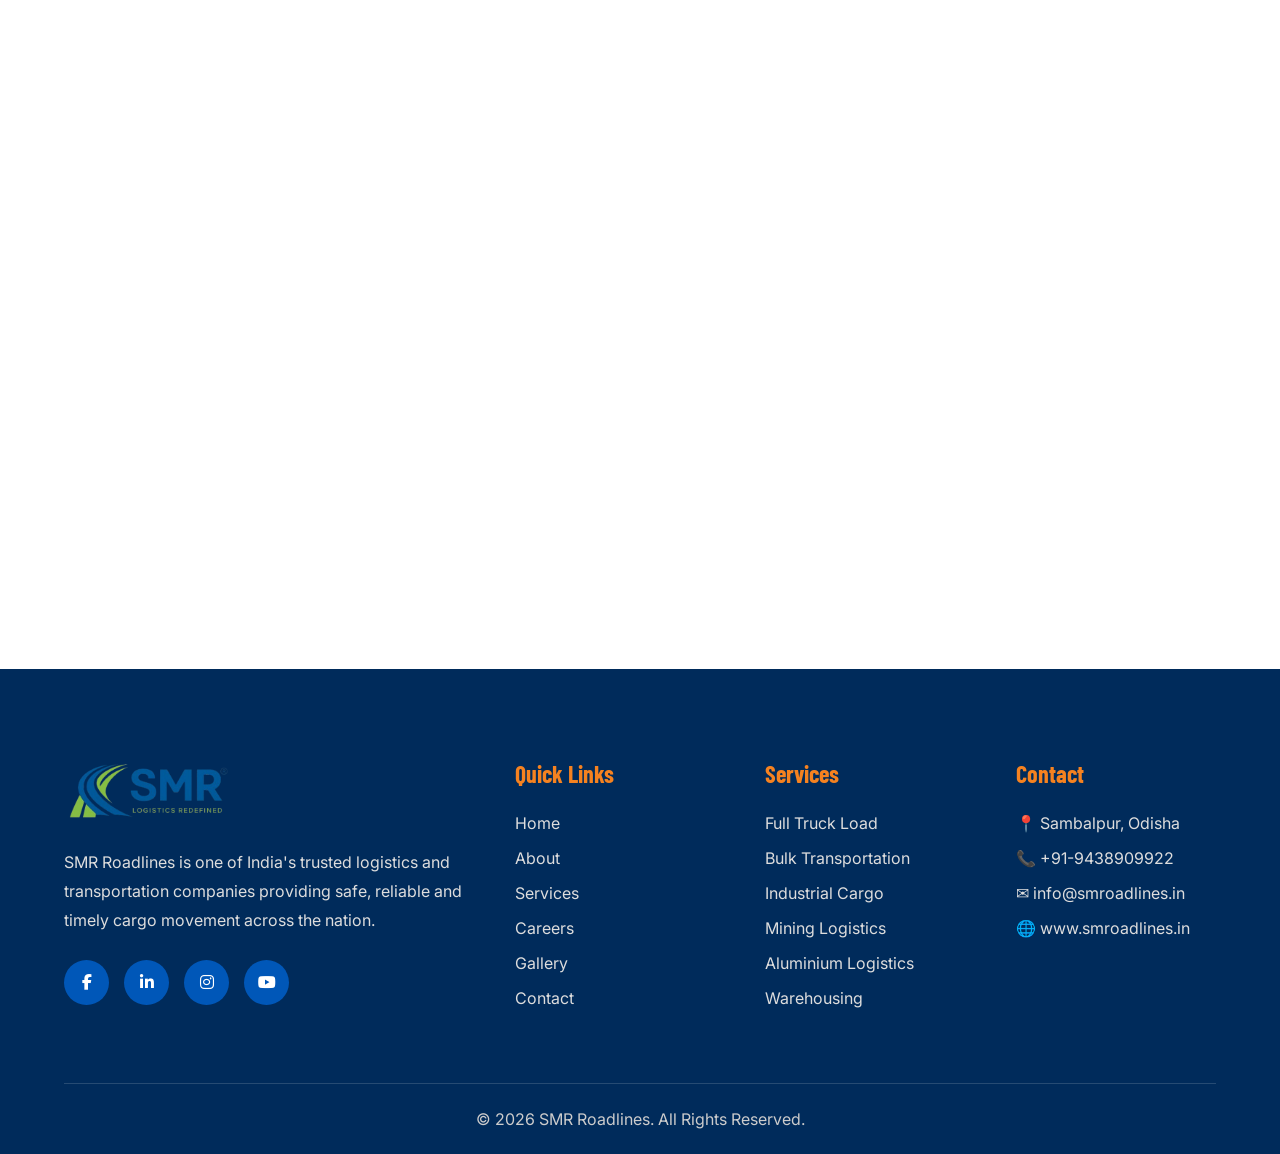
<file: services.html>
<!DOCTYPE html>
<html lang="en">

<head>

    <meta charset="UTF-8">
    <meta name="viewport" content="width=device-width, initial-scale=1.0">

    <title>SMR Roadlines | Logistics & Transportation Services Across India</title>

<meta name="description"
content="SMR Roadlines provides reliable logistics, industrial transportation, bulk cargo movement, FTL services and pan India road transportation solutions.">

<meta name="keywords"
content="SMR Roadlines, Logistics, Transportation, Cargo, Trucking, Bulk Transportation, Industrial Logistics, Odisha Logistics">

<meta name="author" content="SMR Roadlines">

<meta name="robots" content="index, follow">

<meta name="theme-color" content="#0057B8">
<meta property="og:title"
content="SMR Roadlines">

<meta property="og:description"
content="Reliable Logistics & Transportation Services Across India">

<meta property="og:image"
content="https://www.smroadlines.in/images/og-image.jpg">

<meta property="og:type"
content="website">

<meta property="og:url"
content="https://www.smroadlines.in/">
<link rel="icon" href="Logo/favicon.png">

    <!-- Google Fonts -->
    <link rel="preconnect" href="https://fonts.googleapis.com">

    <link rel="preconnect" href="https://fonts.gstatic.com" crossorigin>

    <link
        href="https://fonts.googleapis.com/css2?family=Barlow+Condensed:wght@500;600;700;800&family=Inter:wght@300;400;500;600;700&display=swap"
        rel="stylesheet">

    <!-- CSS -->

    <link rel="stylesheet" href="css/variables.css">
    <link rel="stylesheet" href="css/navbar.css">
    <link rel="stylesheet" href="css/allhero.css">
    <link rel="stylesheet" href="css/service.css">
    <link rel="stylesheet" href="css/about.css">
    <link rel="stylesheet" href="css/services.css">
    <link rel="stylesheet" href="css/fleet.css">
    <link rel="stylesheet" href="css/why.css">
    <link rel="stylesheet" href="css/industries.css">
    <link rel="stylesheet" href="css/stats.css">
    <link rel="stylesheet" href="css/clients.css">
    <link rel="stylesheet" href="css/gallery-preview.css">
    <link rel="stylesheet" href="css/testimonials.css">
    <link rel="stylesheet" href="css/cta.css">
    <link rel="stylesheet" href="css/footer.css">
    <link rel="stylesheet"
href="https://cdnjs.cloudflare.com/ajax/libs/font-awesome/6.7.2/css/all.min.css">
    <link rel="stylesheet" href="css/preloader.css">
    <link rel="stylesheet" href="css/floating-buttons.css">
    <link rel="stylesheet" href="css/network.css">
    <link rel="stylesheet" href="css/achievements.css">
    <link rel="stylesheet" href="css/profile.css">
    <link rel="stylesheet" href="css/faq.css">
    <link rel="stylesheet" href="css/progress.css">
    <link rel="stylesheet"
href="https://unpkg.com/aos@2.3.4/dist/aos.css">
    <link rel="stylesheet" href="css/dark.css">

    <!-- KEEP THIS LAST -->
<link rel="stylesheet" href="css/responsive.css">

</head>

<body>
<!-- ==========================================
        SCROLL PROGRESS BAR
========================================== -->

<div id="progress-bar"></div>

    <!--========================
            HEADER
    =========================-->

    <header id="header">

        <div class="container nav-container">

            <!-- Logo -->

            <a href="index.html" class="logo">

                <img src="Logo/SMRLogo2.png" alt="SMR Roadlines">

            </a>

            <!-- Navigation -->

            <nav id="navMenu">

                <ul>

                    <li><a href="index.html">Home</a></li>

                    <li><a href="about.html">About</a></li>

                    <li><a href="services.html" class="active">Services</a></li>

                    <li><a href="management.html">Management</a></li>

                    <li><a href="gallery.html">Gallery</a></li>

                    <li><a href="careers.html">Careers</a></li>

                    <li><a href="contact.html">Contact</a></li>

                </ul>

            </nav>

            <!-- Quote Button -->

            <a href="contact.html" class="quote-btn">

                Get Quote

            </a>
            <button class="dark-toggle" aria-label="Toggle dark mode">
                         <i class="fa-solid fa-moon"></i>
            </button>

            <!-- Mobile Menu -->

            <div id="menuBtn">

                <span></span>
                <span></span>
                <span></span>

            </div>

        </div>

    </header>
    <!--==================================
        SERVICES HERO
===================================-->

<section class="page-hero services-hero" data-aos="flip-down">

    <div class="container" data-aos="zoom-in">

        <div class="hero-content">

            <span>OUR SERVICES</span>

            <h1>Reliable Logistics Solutions Across India</h1>

            <p>

                Comprehensive transportation services designed
                to meet the logistics needs of industries,
                manufacturers and businesses nationwide.

            </p>

        </div>

    </div>

</section>
<!--==================================
        SERVICES GRID
===================================-->

<section class="services-grid-section" data-aos="fade-up">

    <div class="container" data-aos="fade-up">

        <div class="section-title">

            <span>OUR SERVICES</span>

            <h2>Comprehensive Logistics Solutions</h2>

            <p>
                We provide end-to-end transportation and logistics services
                designed to meet the needs of industries across India.
            </p>

        </div>

        <div class="services-grid" data-aos="fade-up">

            <!-- FTL -->

            <div class="service-card" data-aos="fade-up">

                <img src="images/services/ft1.jpeg" alt="Full Truck Load">

                <div class="service-overlay">

                    <h3>Full Truck Load (FTL)</h3>

                    <p>Dedicated vehicle solutions for secure, direct, and high-volume freight transit.</p>

                    <a href="#Full Truck Load">Explore Service →</a>

                </div>

            </div>

            <!-- PTL -->

            <div class="service-card" data-aos="fade-up">

                <img src="images/services/pt1.jpeg" alt="Part Truck Load">

                <div class="service-overlay">

                    <h3>Less Than Truck Load (LTL)</h3>

                    <p> Cost-effective shared network transport for smaller palletized cargo shipments.</p>

                    <a href="#PART TRUCK LOAD">Explore Service →</a>

                </div>

            </div>

            <!-- Industrial -->

            <div class="service-card" data-aos="fade-up">

                <img src="images/services/industrial.jpg" alt="Industrial Logistics">

                <div class="service-overlay">

                    <h3>Industrial Logistics</h3>

                    <p>Tailored supply chain for complex factory manufacturing demands.</p>

                    <a href="#INDUSTRIAL LOGISTICS">Explore Service →</a>

                </div>

            </div>

            <!-- Mining -->

            <div class="service-card" data-aos="fade-up">

                <img src="images/services/mining1.png" alt="Mining Logistics">

                <div class="service-overlay">

                    <h3>Mining Transportation</h3>

                    <p>High-capacity specialized transit moving bulk raw materials and minerals safely.</p>

                    <a href="#MINING TRANSPORTATION">Explore Service →</a>

                </div>

            </div>

            <!-- Heavy Equipment -->

            <div class="service-card" data-aos="fade-up">

                <img src="images/services/heavy.png" alt="Heavy Equipment">

                <div class="service-overlay">

                    <h3>Heavy Equipment</h3>

                    <p>Specialized multi-axle designed for massive oversized industrial cargo.</p>

                    <a href="#HEAVY EQUIPMENT TRANSPORT">Explore Service →</a>

                </div>

            </div>

            <!-- Warehouse -->

            <div class="service-card" data-aos="fade-up">

                <img src="images/services/warehouse.png" alt="Warehousing">

                <div class="service-overlay">

                    <h3>Warehousing</h3>

                    <p>Storage options combined with precise distribution fulfillment networks.</p>

                    <a href="#WAREHOUSING & DISTRIBUTION">Explore Service →</a>

                </div>

            </div>

        </div>

    </div>

</section>
<!--==================================
        HOW WE WORK
===================================-->

<section class="work-process" data-aos="fade-left">

    <div class="container" data-aos="zoom-in" data-aos-delay="300">

        <div class="section-title">

            <span>HOW WE WORK</span>

            <h2>Our Logistics Process</h2>

            <p>

                From booking your shipment to final delivery,
                every step is carefully managed to ensure
                safety, transparency and on-time service.

            </p>

        </div>

        <div class="process-grid" data-aos="fade-up">

            <!-- Step 1 -->

            <div class="process-card" data-aos="fade-left">

                <div class="process-number">01</div>

                <i class="fa-solid fa-file-signature"></i>

                <h3>Request Quote</h3>

                <p>

                    Contact our team with your transportation
                    requirements.

                </p>

            </div>

            <!-- Step 2 -->

            <div class="process-card" data-aos="fade-left">

                <div class="process-number">02</div>

                <i class="fa-solid fa-clipboard-list"></i>

                <h3>Planning</h3>

                <p>

                    Our logistics experts prepare the
                    best transportation plan.

                </p>

            </div>

            <!-- Step 3 -->

            <div class="process-card" data-aos="fade-left">

                <div class="process-number">03</div>

                <i class="fa-solid fa-truck-fast"></i>

                <h3>Vehicle Assignment</h3>

                <p>

                    The most suitable vehicle is assigned
                    for your cargo.

                </p>

            </div>

            <!-- Step 4 -->

            <div class="process-card" data-aos="fade-left">

                <div class="process-number">04</div>

                <i class="fa-solid fa-box"></i>

                <h3>Cargo Pickup</h3>

                <p>

                    Cargo is collected safely from
                    your location.

                </p>

            </div>

            <!-- Step 5 -->

            <div class="process-card" data-aos="fade-left">

                <div class="process-number">05</div>

                <i class="fa-solid fa-location-dot"></i>

                <h3>GPS Tracking</h3>

                <p>

                    Continuous monitoring throughout
                    the transportation journey.

                </p>

            </div>

            <!-- Step 6 -->

            <div class="process-card" data-aos="fade-left">

                <div class="process-number">06</div>

                <i class="fa-solid fa-circle-check"></i>

                <h3>Safe Delivery</h3>

                <p>

                    On-time delivery with complete
                    customer satisfaction.

                </p>

            </div>

        </div>

    </div>

</section>
<!--==================================
      SERVICE DETAILS
===================================-->

<section class="service-details" id="Full Truck Load" data-aos="fade-up">

    <div class="container" data-aos="fade-up">

        <div class="service-detail" data-aos="flip-up">

            <!-- Left -->

            <div class="service-image">

                <img src="images/services/ft1.jpeg"
                     alt="Full Truck Load">

            </div>

            <!-- Right -->

            <div class="service-text" data-aos="flip-up">

                <span>FULL TRUCK LOAD</span>

                <h2>Dedicated Transportation For Large Shipments</h2>

                <p>

                    Our Full Truck Load (FTL) service provides an entire
                    vehicle dedicated exclusively to your cargo, ensuring
                    faster transit, improved safety and direct delivery.

                </p>

                <ul>

                    <li>✔ Dedicated Vehicle</li>

                    <li>✔ Faster Transit Time</li>

                    <li>✔ GPS Tracking</li>

                    <li>✔ Door-to-Door Delivery</li>

                    <li>✔ Pan India Coverage</li>

                </ul>

                <a href="contact.html" class="service-btn">

                    Request Quote

                </a>

            </div>

        </div>

        <div class="service-detail" id="PART TRUCK LOAD" data-aos="flip-up">

            <!-- Right -->

            <div class="service-text" data-aos="flip-up">

                <span>LESS THAN TRUCK LOAD</span>

                <h2>Dedicated Transportation For Small Shipments</h2>

                <p>

                    Our Less Than Truck Load (LTL) service provides an entire
                    vehicle dedicated exclusively to your cargo, ensuring
                    faster transit, improved safety and direct delivery.

                </p>

                <ul>

                    <li>✔ Shared transportation</li>

                    <li>✔ Faster Transit Time</li>

                    <li>✔ Flexible scheduling</li>

                    <li>✔ Cost-effective</li>

                    <li>✔ Pan India Coverage</li>

                </ul>

                <a href="contact.html" class="service-btn">

                    Request Quote

                </a>

            </div>
               <!-- Left -->

            <div class="service-image">

                <img src="images/services/pt1.jpeg"
                     alt="Full Truck Load">

            </div>

        </div>

        <div class="service-detail" id="INDUSTRIAL LOGISTICS" data-aos="flip-up">

            <!-- Left -->

            <div class="service-image">

                <img src="images/services/cargo.jpg"
                     alt="Full Truck Load">

            </div>

            <!-- Right -->

            <div class="service-text" data-aos="flip-up">

                <span>INDUSTRIAL LOGISTICS</span>

                <h2>Dedicated Transportation For Industrial Shipments</h2>

                <p>

                    Our Industrial Logistics service provides an entire
                    vehicle dedicated exclusively to your cargo, ensuring
                    faster transit, improved safety and direct delivery.

                </p>

                <ul>

                    <li>✔ Manufacturing</li>

                    <li>✔ Factory logistics</li>

                    <li>✔ GPS Tracking</li>

                    <li>✔ Door-to-Door Delivery</li>

                    <li>✔ Raw material movement</li>

                </ul>

                <a href="contact.html" class="service-btn">

                    Request Quote

                </a>

            </div>

        </div>

        <div class="service-detail" id="MINING TRANSPORTATION" data-aos="flip-up">

            <!-- Right -->

            <div class="service-text" data-aos="flip-up">

                <span>MINING TRANSPORTATION</span>

                <h2>Dedicated Transportation For Mining Operations</h2>

                <p>

                    Our Mining Transportation service provides an entire
                    vehicle dedicated exclusively to your cargo, ensuring
                    faster transit, improved safety and direct delivery.

                </p>

                <ul>

                    <li>✔ Coal</li>

                    <li>✔ Iron ore</li>

                    <li>✔ Bauxite</li>

                    <li>✔ Limestone</li>

                    <li>✔ Other Minerals</li>

                </ul>

                <a href="contact.html" class="service-btn">

                    Request Quote

                </a>

            </div>
               <!-- Left -->

            <div class="service-image">

                <img src="images/services/mining.png"
                     alt="Full Truck Load">

            </div>

        </div>

        <div class="service-detail" id="HEAVY EQUIPMENT TRANSPORT" data-aos="flip-up">

            <!-- Left -->

            <div class="service-image">

                <img src="images/services/service666.png"
                     alt="Full Truck Load">

            </div>

            <!-- Right -->

            <div class="service-text" data-aos="flip-up">

            <span>HEAVY EQUIPMENT TRANSPORT</span>

                <h2>Dedicated Transportation For Heavy Equipment</h2>

                <p>

                    Our Heavy Equipment Transport service provides specialized
                    transportation solutions for large and heavy machinery,
                    ensuring safe and efficient delivery.

                </p>

                <ul>

                    <li>✔ Dedicated Vehicle</li>

                    <li>✔ Faster Transit Time</li>

                    <li>✔ ODC cargo</li>

                    <li>✔ Heavy machinery</li>

                    <li>✔ Construction equipment</li>

                </ul>

                <a href="contact.html" class="service-btn">

                    Request Quote

                </a>

            </div>

        </div>

        <div class="service-detail" id="WAREHOUSING & DISTRIBUTION" data-aos="flip-up">

            <!-- Right -->

            <div class="service-text" data-aos="flip-up">

            <span>WAREHOUSING & DISTRIBUTION</span>

                <h2>Dedicated Transportation For Warehouse & Distribution</h2>

                <p>

                    Our Warehouse & Distribution service provides specialized
                    transportation solutions for inventory management and
                    last-mile delivery, ensuring efficient and reliable service.

                </p>

                <ul>

                    <li>✔ Storage</li>

                    <li>✔ Inventory</li>

                    <li>✔ Distribution</li>

                    <li>✔ Dispatch</li>

                    <li>✔ Pan India Coverage</li>

                </ul>

                <a href="contact.html" class="service-btn">

                    Request Quote

                </a>

            </div>
               <!-- Left -->

            <div class="service-image">

                <img src="images/services/warehouse.png"
                     alt="Full Truck Load">

            </div>

        </div>

    </div>

</section>
<!--==================================
      WHY CHOOSE OUR SERVICES
===================================-->

<section class="why-services" data-aos="zoom-in">

    <div class="container">

        <div class="section-title">

            <span>WHY CHOOSE US</span>

            <h2>Why Businesses Trust SMR Roadlines</h2>

            <p>

                We combine modern logistics practices with years of
                transportation expertise to deliver reliable services
                across India.

            </p>

        </div>

        <div class="why-grid">

            <div class="why-card">

                <i class="fa-solid fa-satellite-dish"></i>

                <h3>GPS Enabled Fleet</h3>

                <p>

                    Real-time vehicle tracking for complete shipment visibility.

                </p>

            </div>

            <div class="why-card">

                <i class="fa-solid fa-shield-halved"></i>

                <h3>Safe Cargo Handling</h3>

                <p>

                    Strict safety procedures from pickup to final delivery.

                </p>

            </div>

            <div class="why-card">

                <i class="fa-solid fa-clock"></i>

                <h3>On-Time Delivery</h3>

                <p>

                    Optimized planning helps ensure timely transportation.

                </p>

            </div>

            <div class="why-card">

                <i class="fa-solid fa-map-location-dot"></i>

                <h3>Pan India Coverage</h3>

                <p>

                    Reliable transportation services across major Indian states.

                </p>

            </div>

            <div class="why-card">

                <i class="fa-solid fa-users"></i>

                <h3>Experienced Team</h3>

                <p>

                    Skilled professionals dedicated to efficient logistics.

                </p>

            </div>

            <div class="why-card">

                <i class="fa-solid fa-headset"></i>

                <h3>24×7 Support</h3>

                <p>

                    Responsive customer support whenever you need assistance.

                </p>

            </div>

        </div>

    </div>

</section>
<!--==================================
        OUR FLEET
===================================-->

<section class="fleet-section" data-aos="fade-up">

    <div class="container" data-aos="zoom-in">

        <div class="section-title">

            <span>OUR FLEET</span>

            <h2>Vehicles Designed For Every Transportation Need</h2>

            <p>

                Our modern fleet enables us to transport everything from
                industrial raw materials to heavy machinery safely and efficiently.

            </p>

        </div>

        <div class="fleet-grid">

            <!-- Trailer -->

            <div class="fleet-card">

                <img src="images/fleet/trailer.jpeg">

                <div class="fleet-content">

                    <h3>Trailer</h3>

                    <p>Heavy industrial cargo transportation.</p>

                    <ul>

                        <li>✔ High Capacity</li>

                        <li>✔ Long Distance</li>

                        <li>✔ Industrial Goods</li>

                    </ul>

                </div>

            </div>

            <!-- Container -->

            <div class="fleet-card">

                <img src="images/fleet/container.jpg">

                <div class="fleet-content">

                    <h3>Container Truck</h3>

                    <p>Safe containerized transportation.</p>

                    <ul>

                        <li>✔ Secure Cargo</li>

                        <li>✔ Export Goods</li>

                        <li>✔ Weather Protection</li>

                    </ul>

                </div>

            </div>

            <!-- Multi Axle -->

            <div class="fleet-card">

                <img src="images/fleet/multi-axle.jpeg">

                <div class="fleet-content">

                    <h3>Multi Axle Truck</h3>

                    <p>Bulk transportation across India.</p>

                    <ul>

                        <li>✔ Heavy Load</li>

                        <li>✔ Fast Delivery</li>

                        <li>✔ Long Routes</li>

                    </ul>

                </div>

            </div>

            <!-- ODC -->

            <div class="fleet-card">

                <img src="images/fleet/odc.jpeg">

                <div class="fleet-content">

                    <h3>ODC Carrier</h3>

                    <p>Oversized & heavy equipment transport.</p>

                    <ul>

                        <li>✔ Machinery</li>

                        <li>✔ Project Cargo</li>

                        <li>✔ Safe Handling</li>

                    </ul>

                </div>

            </div>

            <!-- LCV -->

            <div class="fleet-card">

                <img src="images/fleet/lcv.jpg">

                <div class="fleet-content">

                    <h3>Light Commercial Vehicle</h3>

                    <p>Quick city and regional deliveries.</p>

                    <ul>

                        <li>✔ Flexible</li>

                        <li>✔ Fast Delivery</li>

                        <li>✔ Small Shipments</li>

                    </ul>

                </div>

            </div>

            <!-- Open Body -->

            <div class="fleet-card">

                <img src="images/fleet/open-body.jpg">

                <div class="fleet-content">

                    <h3>Open Body Truck</h3>

                    <p>Construction materials & industrial goods.</p>

                    <ul>

                        <li>✔ Bulk Cargo</li>

                        <li>✔ Easy Loading</li>

                        <li>✔ Heavy Materials</li>

                    </ul>

                </div>

            </div>

        </div>

    </div>

</section>
<!--==================================
            FAQ SECTION
===================================-->

<section class="faq-section" data-aos="flip-up">

    <div class="container">

        <div class="section-title">

            <span>FAQ</span>

            <h2>Frequently Asked Questions</h2>

            <p>

                Find answers to the most common questions about our
                transportation and logistics services.

            </p>

        </div>

        <div class="faq-container">

            <div class="faq-item active">

                <div class="faq-question">

                    <h3>What transportation services do you provide?</h3>

                    <span>+</span>

                </div>

                <div class="faq-answer">

                    <p>

                        We provide Full Truck Load (FTL), Less Than Truck Load (LTL),
                        Industrial Logistics, Mining Transportation,
                        Heavy Equipment Transportation and Warehousing solutions.

                    </p>

                </div>

            </div>

            <div class="faq-item">

                <div class="faq-question">

                    <h3>Which locations do you serve?</h3>

                    <span>+</span>

                </div>

                <div class="faq-answer">

                    <p>

                        We provide transportation services across major
                        states and industrial hubs throughout India.

                    </p>

                </div>

            </div>

            <div class="faq-item">

                <div class="faq-question">

                    <h3>Do you provide GPS tracking?</h3>

                    <span>+</span>

                </div>

                <div class="faq-answer">

                    <p>

                        Yes. Shipment tracking is available for applicable
                        transportation services.

                    </p>

                </div>

            </div>

            <div class="faq-item">

                <div class="faq-question">

                    <h3>How can I request a quotation?</h3>

                    <span>+</span>

                </div>

                <div class="faq-answer">

                    <p>

                        You can request a quotation through our Contact page,
                        Quote Request form or by calling our office directly.

                    </p>

                </div>

            </div>

            <div class="faq-item">

                <div class="faq-question">

                    <h3>Do you transport heavy industrial equipment?</h3>

                    <span>+</span>

                </div>

                <div class="faq-answer">

                    <p>

                        Yes. We specialize in transporting heavy industrial
                        machinery, project cargo and oversized equipment.

                    </p>

                </div>

            </div>

        </div>

    </div>

</section>
<!--==================================
        SERVICES CTA
===================================-->

<section class="services-cta" data-aos="zoom-in">

    <div class="container">

        <div class="services-cta-content">

            <span>READY TO GET STARTED?</span>

            <h2>Need a Reliable Logistics Partner?</h2>

            <p>

                From industrial transportation to heavy cargo movement,
                SMR Roadlines delivers dependable logistics solutions
                across India with safety, efficiency and professionalism.

            </p>

            <div class="cta-buttons">

                <a href="tel:+919438909922" class="cta-btn primary">

                    <i class="fa-solid fa-phone"></i>

                    Call Now

                </a>

                <a href="quote.html" class="cta-btn secondary">

                    <i class="fa-solid fa-file-signature"></i>

                    Get Free Quote

                </a>

                <a href="contact.html" class="cta-btn outline">

                    <i class="fa-solid fa-envelope"></i>

                    Contact Us

                </a>

            </div>

        </div>

    </div>

</section>
<!--=========================================
            FOOTER
==========================================-->

<footer class="footer">

    <div class="container">

        <div class="footer-grid">

            <!-- Company -->

            <div class="footer-col">

                <img src="Logo/SMRLogo2.png" class="footer-logo">

                <p>

                    SMR Roadlines is one of India's trusted logistics and
                    transportation companies providing safe, reliable and
                    timely cargo movement across the nation.

                </p>

                <div class="social-icons">

                    <a href="https://www.facebook.com/smroadlines22/"><i class="fab fa-facebook-f"></i></a>

                    <a href="https://in.linkedin.com/in/sonu-tulsiyan-27a267306"><i class="fab fa-linkedin-in"></i></a>

                    <a href="https://www.instagram.com/smr_logistic_world/"><i class="fab fa-instagram"></i></a>

                    <a href="https://www.instagram.com/smr_logistic_world/"><i class="fab fa-youtube"></i></a>

                </div>

            </div>

            <!-- Quick Links -->

            <div class="footer-col">

                <h3>Quick Links</h3>

                <ul>

                    <li><a href="index.html">Home</a></li>

                    <li><a href="about.html">About</a></li>

                    <li><a href="services.html">Services</a></li>

                    <li><a href="careers.html">Careers</a></li>

                    <li><a href="gallery.html">Gallery</a></li>

                    <li><a href="contact.html">Contact</a></li>

                </ul>

            </div>

            <!-- Services -->

            <div class="footer-col">

                <h3>Services</h3>

                <ul>

                    <li>Full Truck Load</li>

                    <li>Bulk Transportation</li>

                    <li>Industrial Cargo</li>

                    <li>Mining Logistics</li>

                    <li>Aluminium Logistics</li>

                    <li>Warehousing</li>

                </ul>

            </div>

            <!-- Contact -->

            <div class="footer-col">

                <h3>Contact</h3>

                <ul>

                    <li>📍 Sambalpur, Odisha</li>

                    <li>📞 +91-9438909922</li>

                    <li>✉ info@smroadlines.in</li>

                    <li>🌐 www.smroadlines.in</li>

                </ul>

            </div>

        </div>

        <div class="footer-bottom">

            © 2026 SMR Roadlines. All Rights Reserved.

        </div>

    </div>

</footer>
<!--==================================
        FLOATING BUTTONS
===================================-->

<div class="floating-contact">

    <!-- WhatsApp -->

    <a href="https://wa.me/919438909922"
       class="whatsapp-btn"
       target="_blank">

        <i class="fab fa-whatsapp"></i>

    </a>

    <!-- Phone -->

    <a href="tel:+919438909922"
       class="call-btn-float">

        <i class="fas fa-phone-alt"></i>

    </a>

</div>

    <script src="js/script.js"></script>
    <script src="js/navbar.js"></script>
    <script src="js/service.js"></script>
    <script src="js/darkmode.js"></script>
    <script src="https://unpkg.com/aos@2.3.4/dist/aos.js"></script>

<script>

AOS.init({

    duration:1000,
    

    easing:"ease-in-out",

    once:false,

    mirror:true,

    offset:120

});

</script>
</body>
</html>
</file>
<file: css/variables.css>
/*=========================
SMR ROADLINES V2
==========================*/

:root{

    --primary:#0057B8;

    --secondary:#2F80ED;

    --green:#43A047;

    --white:#ffffff;

    --light:#F7F9FC;

    --dark:#10233E;

    --text:#555555;

    --heading:#0F2545;

    --border:#E7ECF4;

    --radius:18px;

    --transition:.35s ease;

    --shadow:0 20px 50px rgba(0,0,0,.08);

    --container:1280px;

}

/* Reset */

*{

    margin:0;

    padding:0;

    box-sizing:border-box;

}



html, body{

    scroll-behavior:smooth;

    font-family:'Inter',sans-serif;

    color:var(--text);

    background:#fff;

    overflow-x:hidden;

    width: 100%;

}

img{

    width:100%;

    display:block;

}

a{

    text-decoration:none;

}

ul{

    list-style:none;

}

.container{

    width:90%;

    max-width:var(--container);

    margin:auto;

}

h1,h2,h3,h4{

    font-family:'Barlow Condensed',sans-serif;

    color:var(--heading);

}
</file>
<file: css/navbar.css>
/*==============================
        NAVBAR
===============================*/

#header{

    position:fixed;

    top:30px;

    left:50%;

    transform:translateX(-50%);

    width:88%;

    max-width:1350px;

    z-index:9999;

    background:rgba(255,255,255,.96);

    backdrop-filter:blur(18px);

    -webkit-backdrop-filter:blur(18px);

    border-radius:45px;

    box-shadow:0 15px 40px rgba(0,0,0,.12);

    transition:.35s ease;

}

/* Sticky Navbar */

#header.sticky{

    top:10px;

    background:#fff;

    box-shadow:0 20px 55px rgba(0,0,0,.15);

}

/* Container */

.nav-container{

    display:flex;

    align-items:center;

    justify-content:space-between;

    height:68px;

    padding:0 8px;

}

/*==============================
            LOGO
===============================*/

.logo{

    display:flex;

    align-items:center;

    margin-left:8px;

}

.logo img{

    height:55px;

    width:auto;

    transition:.35s;

}

.logo:hover img{

    transform:scale(1.03);

}

/*==============================
          NAVIGATION
===============================*/

.nav-right{

    display:flex;

    align-items:center;

    gap:10px;

    margin-right:8px;

}

nav ul{

    display:flex;

    align-items:center;

    gap:30px;

}

nav ul li{

    position:relative;

}

nav ul li a{

    color:var(--heading);

    font-size:14px;

    font-weight:600;

    text-transform:uppercase;

    letter-spacing:.8px;

    transition:.3s;

    position:relative;

}

/* Underline Animation */

nav ul li a::after{

    content:"";

    position:absolute;

    left:0;

    bottom:-8px;

    width:0;

    height:3px;

    background:var(--primary);

    border-radius:20px;

    transition:.35s;

}

nav ul li a:hover::after,

nav ul li a.active::after{

    width:100%;

}

nav ul li a:hover{

    color:var(--primary);

}

/*==============================
         QUOTE BUTTON
===============================*/

.quote-btn{

    background:var(--green);

    color:#fff;

    padding:10px 22px;

    font-size: 15px;

    border-radius:50px;

    font-weight:600;

    letter-spacing:.5px;

    transition:.35s;

    box-shadow:0 12px 30px rgba(67,160,71,.25);

}

.quote-btn:hover{

    background:var(--primary);

    transform:translateY(-3px);

}



/* Active */

#menuBtn.active span:nth-child(1){

    transform:translateY(10px) rotate(45deg);

}

#menuBtn.active span:nth-child(2){

    opacity:0;

}

#menuBtn.active span:nth-child(3){

    transform:translateY(-10px) rotate(-45deg);

}



/* Dark Mode */
.dark-toggle{

width:40px;

height:40px;

border:none;

border-radius:50%;

background:#0057B8;

color:white;

cursor:pointer;

font-size:16px;

display:flex;

align-items:center;

justify-content:center;

transition:.3s;

margin-left:15px;

}

.dark-toggle:hover{

background:#F58220;

transform:rotate(20deg);

}

body.dark-mode .dark-toggle{

background:#F58220;

}
html{

scroll-behavior:smooth;

}
</file>
<file: css/hero.css>
/*=====================================
            HERO SECTION
======================================*/

.hero{
    position:relative;
    width:100%;
    height:100vh;
    overflow:hidden;
    display:flex;
    align-items:center;
    justify-content:center;
}

/* Background Video */

.hero video{
    position:absolute;
    inset:0;
    width:100%;
    height:100%;
    object-fit:cover;
    z-index:-2;
}

/* Overlay */

.hero .overlay{
    position:absolute;
    inset:0;
    background:linear-gradient(
        90deg,
        rgba(250, 250, 250, 0) 0%,
        rgba(250, 250, 250, 0) 40%,
        rgba(250, 250, 250, 0) 100%
    );
    z-index:-1;
}

/* Hero Content */

.hero-content{

    width:90%;
    max-width:1280px;

    color:#fff;

}

.small-title{

    color:#43A047;

    text-transform:uppercase;

    letter-spacing:4px;

    font-size:15px;

    font-weight:600;

    margin-bottom:18px;

}

.hero-content h1{

    font-size:72px;

    line-height:1.05;

    color:#fff;

    max-width:760px;

    font-weight:800;

}

.hero-content h1 span{

    color:#2F80ED;

}

.hero-text{

    margin-top:28px;

    font-size:20px;

    max-width:650px;

    color:#F3F3F3;

    line-height:1.8;

}

/* Buttons */

.hero-buttons{

    display:flex;

    gap:20px;

    margin-top:45px;

}

.btn-primary{

    background:#0057B8;

    color:#fff;

    padding:18px 38px;

    border-radius:50px;

    font-weight:600;

    transition:.35s;

}

.btn-primary:hover{

    background:#43A047;

    transform:translateY(-4px);

}

.btn-secondary{

    border:2px solid #fff;

    color:#fff;

    padding:18px 38px;

    border-radius:50px;

    font-weight:600;

    transition:.35s;

}

.btn-secondary:hover{

    background:#fff;

    color:#0057B8;

}

/*=====================================
        HERO STATISTICS
======================================*/

.hero-stats{

    position:absolute;

    bottom:40px;

    left:50%;

    transform:translateX(-50%);

    width:90%;
    max-width:1200px;

    display:grid;

    grid-template-columns:repeat(4,1fr);

    gap:25px;

}

.stat-box{

    background:rgba(255,255,255,.15);

    backdrop-filter:blur(14px);

    border:1px solid rgba(255,255,255,.2);

    border-radius:20px;

    padding:25px;

    text-align:center;

}

.stat-box h2{

    color:#fff;

    font-size:40px;

    margin-bottom:10px;

}

.stat-box span{

    color:#f1f1f1;

    font-size:15px;

}

/*=====================================
        SCROLL INDICATOR
======================================*/

.scroll-down{

    position:absolute;

    bottom:170px;

    left:50%;

    transform:translateX(-50%);

}

.scroll-down span{

    width:28px;

    height:48px;

    border:2px solid #fff;

    border-radius:30px;

    display:block;

    position:relative;

}

.scroll-down span::before{

    content:"";

    position:absolute;

    left:50%;

    top:8px;

    transform:translateX(-50%);

    width:6px;

    height:6px;

    background:#fff;

    border-radius:50%;

    animation:scroll 1.8s infinite;

}

@keyframes scroll{

0%{

    opacity:0;

    top:8px;

}

50%{

    opacity:1;

}

100%{

    opacity:0;

    top:28px;

}

}
</file>
<file: css/about.css>
/*====================================
            ABOUT
====================================*/

.about{

    padding:120px 0;

    background:#fff;

}

.about-grid{

    display:grid;

    grid-template-columns:1fr 1fr;

    gap:80px;

    align-items:center;

}

/* Left */

.about-image{

    position:relative;

}

.about-image img{

    width:100%;

    border-radius:20px;

    box-shadow:0 20px 50px rgba(0,0,0,.12);

}

.experience{

    position:absolute;

    bottom:-30px;

    right:-20px;

    background:#0057B8;

    color:#fff;

    padding:25px;

    border-radius:20px;

    text-align:center;

    width:170px;

}

.experience h2{

    font-size:50px;

    color:#fff;

}

.experience span{

    font-size:15px;

}

/* Right */

.section-tag{

    color:#43A047;

    font-weight:700;

    letter-spacing:2px;

    text-transform:uppercase;

}

.about-content h2{

    margin-top:15px;

    font-size:52px;

    line-height:1.2;

}

.about-content p{

    margin:30px 0;

    line-height:1.9;

    color:#666;

    font-size:17px;

}

.about-features{

    display:grid;

    grid-template-columns:repeat(2,1fr);

    gap:20px;

    margin-bottom:40px;

}

.feature{

    background:#F7F9FC;

    padding:18px;

    border-radius:15px;

    font-weight:600;

    transition:.35s;

}

.feature:hover{

    background:#0057B8;

    color:#fff;

    transform:translateY(-5px);

}

.about-btn{

    display:inline-block;

    padding:16px 35px;

    background:#0057B8;

    color:#fff;

    border-radius:50px;

    transition:.35s;

}

.about-btn:hover{

    background:#43A047;

}

/*==================================
        PAGE HERO
==================================*/

.page-hero{

height:520px;

display:flex;

align-items:center;

justify-content:center;

background:

linear-gradient(rgb(0, 42, 91),rgba(0, 42, 91, 0.452)),

url("../images/about/about-banner.jpg") center/cover;

text-align:center;

}

.page-hero span{

color:#F58220;

font-weight:700;

letter-spacing:3px;

}

.page-hero h1{

font-size:60px;

color:#fff;

margin:20px 0;

max-width:900px;

margin-inline:auto;

}

.page-hero p{

font-size:20px;

color:#f2f2f2;

max-width:750px;

margin:auto;

line-height:1.8;

}
/*==================================
        ABOUT COMPANY
==================================*/

.about-company{

padding:120px 0;

background:#fff;

}

.about-grid{

display:grid;

grid-template-columns:60% 40%;

gap:40px;

align-items:center;

}

.about-image{

position:relative;

width:100%;

}

.about-image img{

width:100%;

height:580px;

object-fit:cover;

display:block;

border-radius:25px;

box-shadow:0 20px 50px rgba(0,0,0,.15);

transition:.4s ease;

}

.about-image img:hover{

transform:scale(1.02);

}

.experience-box{

position:absolute;

right:-25px;

bottom:40px;

background:#0057B8;

color:#fff;

padding:25px 35px;

border-radius:18px;

text-align:center;

box-shadow:0 20px 40px rgba(0,0,0,.18);

}

.experience-box h2{

font-size:42px;

margin-bottom:5px;

color:#fff;

}

.about-content span{

color:#F58220;

font-weight:700;

letter-spacing:2px;

}

.about-content h2{

font-size:46px;

margin:20px 0;

color:#002B5B;

}

.about-content p{

line-height:1.9;

color:#666;

margin-bottom:20px;

}

.about-list{

list-style:none;

padding:0;

margin:35px 0;

}

.about-list li{

margin-bottom:18px;

font-size:17px;

}

.about-list i{

color:#0057B8;

margin-right:12px;

}

.about-btn{

display:inline-block;

padding:16px 38px;

background:#0057B8;

color:#fff;

text-decoration:none;

border-radius:50px;

font-weight:600;

transition:.3s;

}

.about-btn:hover{

background:#F58220;

}

/*==================================
      DIRECTOR MESSAGE
==================================*/

.director-message{

padding:120px 0;

background:#f8f9fb;

}

.director-grid{

display:grid;

grid-template-columns:420px 1fr;

gap:70px;

align-items:center;

}

.director-image img{

width:100%;

border-radius:25px;

box-shadow:0 20px 50px rgba(0,0,0,.12);

}

.director-content span{

color:#F58220;

font-weight:700;

letter-spacing:2px;

}

.director-content h2{

font-size:42px;

margin:20px 0;

color:#002B5B;

}

.director-content p{

margin-bottom:22px;

line-height:1.9;

color:#666;

}

.signature{

width:180px;

margin:25px 0;

}

.director-content h3{

color:#0057B8;

margin-bottom:6px;

}

.director-content small{

font-size:16px;

color:#777;

}
/*==================================
      VISION MISSION
==================================*/

.vision-section{

padding:120px 0;

background:#ffffff;

}

.vision-grid{

display:grid;

grid-template-columns:repeat(3,1fr);

gap:35px;

margin-top:70px;

}

.vision-card{

background:#fff;

padding:45px 35px;

border-radius:20px;

text-align:center;

box-shadow:0 15px 40px rgba(0,0,0,.08);

transition:.35s;

border-top:5px solid #0057B8;

}

.vision-card:hover{

transform:translateY(-12px);

box-shadow:0 25px 55px rgba(0,0,0,.15);

}

.vision-icon{

width:90px;

height:90px;

margin:auto;

margin-bottom:25px;

background:#0057B8;

color:#fff;

display:flex;

justify-content:center;

align-items:center;

border-radius:50%;

font-size:34px;

transition:.35s;

}

.vision-card:hover .vision-icon{

background:#F58220;

transform:rotate(10deg);

}

.vision-card h3{

font-size:28px;

margin-bottom:20px;

color:#002B5B;

}

.vision-card p{

line-height:1.9;

color:#666;

}
/*==================================
      COMPANY JOURNEY
==================================*/

.journey{

padding:120px 0;

background:#f8f9fb;

}

.timeline{

position:relative;

max-width:900px;

margin:70px auto 0;

}

.timeline::before{

content:"";

position:absolute;

left:120px;

top:0;

bottom:0;

width:4px;

background:#0057B8;

}

.timeline-item{

display:flex;

gap:40px;

margin-bottom:60px;

position:relative;

}

.timeline-year{

width:90px;

height:90px;

background:#0057B8;

color:#fff;

border-radius:50%;

display:flex;

justify-content:center;

align-items:center;

font-weight:700;

font-size:22px;

flex-shrink:0;

z-index:2;

box-shadow:0 10px 25px rgba(0,87,184,.3);

}

.timeline-content{

background:#fff;

padding:30px;

border-radius:20px;

flex:1;

box-shadow:0 15px 35px rgba(0,0,0,.08);

transition:.3s;

}

.timeline-content:hover{

transform:translateY(-8px);

box-shadow:0 25px 45px rgba(0,0,0,.15);

}

.timeline-content h3{

color:#0057B8;

margin-bottom:12px;

font-size:24px;

}

.timeline-content p{

color:#666;

line-height:1.8;

}
/*==================================
      LEADERSHIP TEAM
==================================*/

.leadership{

padding:120px 0;

background:#ffffff;

}

.team-grid{

display:grid;

grid-template-columns:repeat(3,1fr);

gap:35px;

margin-top:70px;

}

.team-card{

background:#fff;

border-radius:20px;

overflow:hidden;

box-shadow:0 15px 35px rgba(0,0,0,.08);

transition:.35s;

}

.team-card:hover{

transform:translateY(-10px);

box-shadow:0 25px 50px rgba(0,0,0,.15);

}

.team-image{

overflow:hidden;

}

.team-image img{

width:100%;

height:380px;

object-fit:cover;

transition:.5s;

display:block;

}

.team-card:hover img{

transform:scale(1.08);

}

.team-info{

padding:30px;

text-align:center;

}

.team-info h3{

font-size:26px;

color:#002B5B;

margin-bottom:10px;

}

.team-info span{

display:block;

color:#F58220;

font-weight:600;

margin-bottom:20px;

}

.team-info p{

color:#666;

line-height:1.8;

}
/*==================================
      FLEET STRENGTH
==================================*/

.fleet-strength{

padding:120px 0;

background:#f8f9fb;

}

.strength-grid{

display:grid;

grid-template-columns:repeat(4,1fr);

gap:30px;

margin-top:70px;

}

.strength-card{

background:#fff;

padding:45px 30px;

text-align:center;

border-radius:20px;

box-shadow:0 15px 40px rgba(0,0,0,.08);

transition:.35s;

}

.strength-card:hover{

transform:translateY(-10px);

box-shadow:0 25px 50px rgba(0,0,0,.15);

}

.strength-card i{

font-size:52px;

color:#0057B8;

margin-bottom:25px;

transition:.35s;

}

.strength-card:hover i{

color:#F58220;

transform:scale(1.15);

}

.strength-card h3{

font-size:42px;

color:#002B5B;

margin-bottom:15px;

}

.strength-card p{

color:#666;

font-size:17px;

}
/*==================================
      CERTIFICATIONS
==================================*/

.certifications{

padding:120px 0;

background:#ffffff;

}

.certificate-grid{

display:grid;

grid-template-columns:repeat(4,1fr);

gap:30px;

margin-top:70px;

}

.certificate-card{

padding:40px 25px;

text-align:center;

background:#fff;

border-radius:20px;

box-shadow:0 15px 40px rgba(0,0,0,.08);

transition:.35s;

}

.certificate-card:hover{

transform:translateY(-10px);

box-shadow:0 25px 50px rgba(0,0,0,.15);

}

.certificate-card img{

width:90px;

margin-bottom:25px;

}

.certificate-card h3{

margin-bottom:15px;

color:#0057B8;

}

.certificate-card p{

line-height:1.8;

color:#666;

}

/*==================================
    INDUSTRIES WE SERVE
==================================*/

.industries-about{

padding:120px 0;

background:#f8f9fb;

}

.industry-grid{

display:grid;

grid-template-columns:repeat(3,1fr);

gap:30px;

margin-top:70px;

}

.industry-card{

position:relative;

overflow:hidden;

border-radius:20px;

height:320px;

cursor:pointer;

}

.industry-card img{

width:100%;

height:100%;

object-fit:cover;

transition:.6s;

display:block;

}

.industry-card:hover img{

transform:scale(1.1);

}

.industry-overlay{

position:absolute;

inset:0;

background:linear-gradient(to top,rgba(0,43,91,.92),rgba(0,43,91,.15));

display:flex;

flex-direction:column;

justify-content:flex-end;

padding:30px;

color:#fff;

}

.industry-overlay h3{

font-size:28px;

margin-bottom:10px;

}

.industry-overlay p{

color:#ddd;

}
/*==================================
        ABOUT CTA
==================================*/

.about-cta{

padding:120px 0;

background:

linear-gradient(rgba(0,43,91,.88),rgba(0,43,91,.88)),

url("../images/about/about-banner.jpg") center/cover;

text-align:center;

}

.about-cta span{

color:#F58220;

font-weight:700;

letter-spacing:3px;

}

.about-cta h2{

font-size:52px;

color:#fff;

margin:20px 0;

}

.about-cta p{

max-width:750px;

margin:auto;

color:#eee;

line-height:1.9;

font-size:18px;

margin-bottom:45px;

}

.about-cta-buttons{

display:flex;

justify-content:center;

gap:20px;

flex-wrap:wrap;

}

.about-cta-buttons a{

padding:18px 40px;

border-radius:50px;

font-weight:600;

text-decoration:none;

transition:.3s;

}

.btn-primary{

background:#F58220;

color:#fff;

}

.btn-primary:hover{

background:#fff;

color:#0057B8;

}

.btn-secondary{

background:#0057B8;

color:#fff;

}

.btn-secondary:hover{

background:#fff;

color:#0057B8;

}

.btn-outline{

border:2px solid #fff;

color:#fff;

}

.btn-outline:hover{

background:#fff;

color:#0057B8;

}
</file>
<file: css/services.css>
/*==================================
        SERVICES
==================================*/

.services{

    padding:120px 0;

    background:#F7F9FC;

}

.section-title{

    text-align:center;

    margin-bottom:70px;

}

.section-title span{

    color:#43A047;

    font-weight:700;

    letter-spacing:2px;

}

.section-title h2{

    font-size:52px;

    margin:20px 0;

}

.section-title p{

    max-width:700px;

    margin:auto;

    color:#666;

}

.services-grid{

    display:grid;

    grid-template-columns:repeat(3,1fr);

    gap:35px;

}

.service-card{

    background:#fff;

    border-radius:20px;

    overflow:hidden;

    box-shadow:0 15px 40px rgba(0,0,0,.08);

    transition:.35s ease;

}

.service-card:hover{

    transform:translateY(-10px);

}

.service-card img{

    height:240px;

    width:100%;

    object-fit:cover;

    transition:.5s;

}

.service-card:hover img{

    transform:scale(1.08);

}

.service-content{

    padding:30px;

}

.service-content h3{

    font-size:30px;

    margin-bottom:15px;

}

.service-content p{

    color:#666;

    line-height:1.8;

    margin-bottom:25px;

}

.service-content a{

    color:#0057B8;

    font-weight:700;

}

.service-content a:hover{

    color:#43A047;

}
</file>
<file: css/fleet.css>
/*==================================
            FLEET
==================================*/

.fleet{

    padding:120px 0;

    background:#fff;

}

.fleet-grid{

    display:grid;

    grid-template-columns:1fr 1fr;

    gap:70px;

    align-items:center;

}

.fleet-image{

    position:relative;

}

.fleet-image img{

    width:100%;

    border-radius:20px;

    box-shadow:0 20px 50px rgba(0,0,0,.12);

    transition:.35s ease;

}

.fleet-image img:hover{
  
    transform:scale(1.08);
}

.fleet-badge{

    position:absolute;

    left:-25px;

    bottom:30px;

    background:#0057B8;

    color:#fff;

    padding:25px;

    border-radius:20px;

    text-align:center;

    width:170px;

}

.fleet-badge h3{

    color:#fff;

    font-size:42px;

}

.fleet-item{

    margin-bottom:28px;

    padding:22px;

    border-left:5px solid #0057B8;

    background:#F7F9FC;

    border-radius:10px;

    transition:.35s;

}

.fleet-item:hover{

    transform:translateX(10px);

    background:#0057B8;

}

.fleet-item:hover h3,

.fleet-item:hover p{

    color:#fff;

}

.fleet-item h3{

    margin-bottom:10px;

    font-size:28px;

}

.fleet-item p{

    color:#666;

    line-height:1.8;

}

.fleet-btn{

    display:inline-block;

    margin-top:20px;

    background:#43A047;

    color:#fff;

    padding:16px 35px;

    border-radius:50px;

    transition:.35s;

}

.fleet-btn:hover{

    background:#0057B8;

}
</file>
<file: css/why.css>
/*==================================
        WHY CHOOSE SMR
==================================*/

.why-smr{

    padding:120px 0;

    background:#F7F9FC;

}

.why-grid{

    display:grid;

    grid-template-columns:repeat(3,1fr);

    gap:30px;

}

.why-card{

    background:#fff;

    padding:40px 30px;

    border-radius:20px;

    text-align:center;

    box-shadow:0 15px 35px rgba(0,0,0,.06);

    transition:.35s ease;

}

.why-card:hover{

    transform:translateY(-10px);

    background:#0057B8;

}

.why-card:hover h3,

.why-card:hover p{

    color:#fff;

}

.why-icon{

    width:80px;

    height:80px;

    margin:auto;

    margin-bottom:25px;

    background:#EAF3FF;

    border-radius:50%;

    display:flex;

    justify-content:center;

    align-items:center;

    font-size:36px;

    transition:.35s;

}

.why-card:hover .why-icon{

    background:#43A047;

}

.why-card h3{

    font-size:28px;

    margin-bottom:15px;

}

.why-card p{

    color:#666;

    line-height:1.8;

}
</file>
<file: css/industries.css>
/*==================================
        INDUSTRIES
==================================*/

.industries{

    padding:120px 0;

    background:#fff;

}

.industry-grid{

    display:grid;

    grid-template-columns:repeat(3,1fr);

    gap:30px;

}

.industry-card{

    position:relative;

    overflow:hidden;

    border-radius:20px;

    height:320px;

    cursor:pointer;

    box-shadow:0 15px 40px rgba(0,0,0,.08);

}

.industry-card img{

    width:100%;

    height:100%;

    object-fit:cover;

    transition:.6s;

}

.industry-card:hover img{

    transform:scale(1.12);

}

.industry-overlay{

    position:absolute;

    inset:0;

    background:linear-gradient(
        transparent,
        rgba(0,0,0,.85)
    );

    display:flex;

    flex-direction:column;

    justify-content:flex-end;

    padding:30px;

}

.industry-overlay h3{

    color:#fff;

    font-size:28px;

    margin-bottom:12px;

}

.industry-overlay p{

    color:#ddd;

    line-height:1.7;

}
</file>
<file: css/stats.css>
/*==================================
        STATISTICS
==================================*/

.stats{

    padding:120px 0;

    background:linear-gradient(135deg,#0057B8,#003D82);

}

.stats-grid{

    display:grid;

    grid-template-columns:repeat(4,1fr);

    gap:30px;

}

.stat-card{

    background:rgba(255,255,255,.08);

    backdrop-filter:blur(10px);

    border:1px solid rgba(255,255,255,.15);

    border-radius:20px;

    padding:45px 25px;

    text-align:center;

    transition:.35s ease;

}

.stat-card:hover{

    transform:translateY(-10px);

    background:rgba(255,255,255,.15);

}

.stat-card h2{

    font-size:60px;

    color:#fff;

    margin-bottom:12px;

}

.stat-card p{

    color:#fff;

    font-size:18px;

    letter-spacing:.5px;

}
</file>
<file: css/clients.css>
/*==================================
        CLIENTS
==================================*/

.clients{

    padding:120px 0;

    background:#fff;

}

.client-slider{

    overflow:hidden;

    margin-top:60px;

}

.client-track{

    display:flex;

    align-items:center;

    gap:70px;

    width:max-content;

    animation:scrollClients 28s linear infinite;

}

.client-track img{

    width:170px;

    height:90px;

    object-fit:contain;

    filter:grayscale(100%);

    opacity:.65;

    transition:.35s;

}

.client-track img:hover{

    filter:none;

    opacity:1;

    transform:scale(1.08);

}

@keyframes scrollClients{

    from{

        transform:translateX(0);

    }

    to{

        transform:translateX(-50%);

    }

}
</file>
<file: css/gallery-preview.css>
/*==================================
        GALLERY PREVIEW
==================================*/

.gallery-preview{

    padding:120px 0;

    background:#F7F9FC;

}

.gallery-grid{

    display:grid;

    grid-template-columns:2fr 1fr 1fr;

    grid-template-rows:260px 260px;

    gap:20px;

    margin-top:60px;

}

.gallery-item{

    overflow:hidden;

    border-radius:20px;

    box-shadow:0 15px 40px rgba(0,0,0,.08);

}

.gallery-item.large{

    grid-row:span 2;

}

.gallery-item img{

    width:100%;

    height:100%;

    object-fit:cover;

    transition:.5s;

}

.gallery-item:hover img{

    transform:scale(1.08);

}

.gallery-btn{

    text-align:center;

    margin-top:50px;

}

.gallery-btn a{

    display:inline-block;

    padding:16px 38px;

    background:#0057B8;

    color:#fff;

    border-radius:50px;

    font-weight:600;

    transition:.35s;

}

.gallery-btn a:hover{

    background:#43A047;

}
</file>
<file: css/testimonials.css>
/*==================================
        TESTIMONIALS
==================================*/

.testimonials{

    padding:120px 0;

    background:#fff;

}

.testimonial-grid{

    display:grid;

    grid-template-columns:repeat(3,1fr);

    gap:30px;

    margin-top:60px;

}

.testimonial-card{

    background:#F7F9FC;

    padding:35px;

    border-radius:20px;

    transition:.35s ease;

    box-shadow:0 15px 40px rgba(0,0,0,.06);

}

.testimonial-card:hover{

    transform:translateY(-10px);

    box-shadow:0 25px 50px rgba(0,0,0,.12);

}

.stars{

    color:#FFD700;

    font-size:22px;

    margin-bottom:20px;

}

.testimonial-card p{

    line-height:1.8;

    color:#555;

    margin-bottom:30px;

}

.client-info{

    display:flex;

    align-items:center;

    gap:15px;

}

.client-info img{

    width:60px;

    height:60px;

    border-radius:50%;

    object-fit:cover;

}

.client-info h4{

    margin-bottom:5px;

}

.client-info span{

    color:#777;

    font-size:14px;

}
</file>
<file: css/cta.css>
/*==================================
        CONTACT CTA
==================================*/

.cta{

    padding:120px 0;

    background:#F7F9FC;

}

.cta-box{

    background:linear-gradient(135deg,#0057B8,#0079F2);

    border-radius:30px;

    padding:70px;

    display:flex;

    justify-content:space-between;

    align-items:center;

    color:#fff;

    overflow:hidden;

    position:relative;

}

.cta-box::before{

    content:"";

    position:absolute;

    width:320px;

    height:320px;

    background:rgba(255,255,255,.08);

    border-radius:50%;

    top:-140px;

    right:-100px;

}

.cta-content{

    max-width:650px;

    position:relative;

    z-index:2;

}

.cta-content span{

    color:#90EE90;

    letter-spacing:2px;

    font-weight:700;

}

.cta-content h2{

    color:#fff;

    font-size:54px;

    margin:18px 0;

}

.cta-content p{

    font-size:18px;

    line-height:1.8;

}

.cta-buttons{

    display:flex;

    flex-direction:column;

    gap:20px;

    position:relative;

    z-index:2;

}

.cta-btn{

    background:#43A047;

    color:#fff;

    padding:18px 40px;

    border-radius:50px;

    text-align:center;

    font-weight:700;

    transition:.35s;

}

.cta-btn:hover{

    background:#fff;

    color:#0057B8;

}

.call-btn{

    border:2px solid #fff;

    color:#fff;

    padding:18px 40px;

    border-radius:50px;

    text-align:center;

    font-weight:700;

    transition:.35s;

}

.call-btn:hover{

    background:#fff;

    color:#0057B8;

}
</file>
<file: css/footer.css>
/*=========================
        FOOTER
=========================*/

.footer{

background:#002B5B;

padding:90px 0 25px;

color:#fff;

}

.footer-grid{

display:grid;

grid-template-columns:2fr 1fr 1fr 1fr;

gap:50px;

}

.footer-logo{

width:170px;

margin-bottom:25px;

}

.footer p{

color:#ddd;

line-height:1.8;

margin-bottom:25px;

}

.footer-col h3{

margin-bottom:25px;

font-size:24px;

color:#F58220;

}

.footer-col ul{

list-style:none;

padding:0;

}

.footer-col li{

margin-bottom:15px;

color:#ddd;

}

.footer-col a{

color:#ddd;

text-decoration:none;

transition:.3s;

}

.footer-col a:hover{

color:#F58220;

padding-left:8px;

}

.social-icons{

display:flex;

gap:15px;

}

.social-icons a{

width:45px;

height:45px;

display:flex;

justify-content:center;

align-items:center;

border-radius:50%;

background:#0057B8;

color:#fff;

transition:.3s;

}

.social-icons a:hover{

background:#F58220;
color:#fff;

transform:translateY(-5px);

}

.footer-bottom{

margin-top:60px;

padding-top:25px;

border-top:1px solid rgba(255,255,255,.15);

text-align:center;

color:#ccc;

}
</file>
<file: css/preloader.css>
/*=====================================
        PRELOADER
======================================*/

#preloader{

    position:fixed;
    inset:0;

    width:100%;
    height:100vh;

    display:flex;
    flex-direction:column;
    justify-content:center;
    align-items:center;

    overflow:hidden;

    z-index:999999;

    background:#fff;

}

/*=====================================
    Animated Gradient Background
======================================*/

.preloader-bg{

    position:absolute;
    inset:0;

    width:100%;
    height:100%;

    background:linear-gradient(
        135deg,
        #f8fcff 0%,
        #edf7ff 35%,
        #d8ecff 70%,
        #f8fcff 100%
    );

    overflow:hidden;

}
.preloader-bg{
    z-index:1;
}

.world-map{
    z-index:2;
}

.hud{
    z-index:5;
}

.logo-panel{
    z-index:10;
}

.progress-container{
    z-index:10;
}

.loading-text{
    z-index:10;
}

/* Gradient Animation */

@keyframes bgMove{

    0%{

        background-position:0% 50%;

    }

    50%{

        background-position:100% 50%;

    }

    100%{

        background-position:0% 50%;

    }

}


.preloader-bg::after{

    content:"";

    position:absolute;

    width:700px;
    height:700px;

    border-radius:50%;

    background:rgba(47,128,237,.18);

    filter:blur(140px);

    left:50%;
    top:50%;

    transform:translate(-50%,-50%);

    animation:pulseGlow 6s ease-in-out infinite;

}

@keyframes pulseGlow{

0%,100%{

    transform:translate(-50%,-50%) scale(1);

}

50%{

    transform:translate(-50%,-50%) scale(1.2);

}

}
/*=====================================
        WORLD MAP
======================================*/

.world-map{
    position:absolute;
    inset:0;

    width:100%;
    height:100%;

    object-fit:cover;
    object-position:center;

    opacity:100%;

    pointer-events:none;
    user-select:none;

    filter:
        brightness(1.05)
        contrast(1.05)
        drop-shadow(0 0 40px rgba(47,128,237,.25));

    animation:mapFloat 8s ease-in-out infinite;
}

@keyframes mapFloat{

    0%,100%{
        transform:scale(1);
    }

    50%{
        transform:scale(1.03);
    }

}

@media(max-width:768px){

    .world-map{

        width:100%;
        height:100%;
        object-fit:cover;
        opacity:100%;

    }

}
/*=====================================
            AI HUD
======================================*/

.hud{

    position:absolute;

    left:50%;
    top:50%;

    transform:translate(-50%,-50%);

    width:420px;
    height:420px;

    pointer-events:none;

}

/* Common Ring */

.ring{

    position:absolute;

    left:50%;
    top:50%;

    transform:translate(-50%,-50%);

    border-radius:50%;

    border:2px solid rgba(0,140,255,.25);

    box-shadow:
    0 0 15px rgba(0,140,255,.35),
    inset 0 0 12px rgba(0,140,255,.25);

}
.ring1{

    width:380px;
    height:380px;

    animation:
    rotateClock 16s linear infinite;

}
.ring2{

    width:300px;
    height:300px;

    border-style:dashed;

    animation:
    rotateAnti 12s linear infinite;

}
.ring3{

    width:220px;
    height:220px;

    border-width:3px;

    animation:
    rotateClock 8s linear infinite;

}
.ring4{

    width:150px;
    height:150px;

    border-style:dotted;

    animation:
    rotateAnti 5s linear infinite;

}
@keyframes rotateClock{

from{

    transform:
    translate(-50%,-50%)
    rotate(0deg);

}

to{

    transform:
    translate(-50%,-50%)
    rotate(360deg);

}

}

@keyframes rotateAnti{

from{

    transform:
    translate(-50%,-50%)
    rotate(360deg);

}

to{

    transform:
    translate(-50%,-50%)
    rotate(0deg);

}

}
@media(max-width:768px){

.hud{

    width:280px;
    height:280px;

}

.ring1{

    width:260px;
    height:260px;

}

.ring2{

    width:210px;
    height:210px;

}

.ring3{

    width:160px;
    height:160px;

}

.ring4{

    width:110px;
    height:110px;

}

}
/*=====================================
        GLASS LOGO PANEL
======================================*/

.logo-panel{

    position:relative;

    width:300px;
    height:150px;

    display:flex;
    justify-content:center;
    align-items:center;

    border-radius:28px;

    background:rgba(255,255,255,.18);

    backdrop-filter:blur(20px);
    -webkit-backdrop-filter:blur(20px);

    border:1px solid rgba(255,255,255,.45);

    box-shadow:
        0 10px 40px rgba(0,100,255,.15),
        inset 0 0 20px rgba(255,255,255,.25);

    overflow:hidden;

    z-index:20;

    animation:panelFloat 4s ease-in-out infinite;

}
.logo-panel img{

    width:220px;

    position:relative;

    z-index:5;

}
.logo-panel::before{

    content:"";

    position:absolute;
    inset:0;

    border-radius:28px;

    padding:2px;

    background:linear-gradient(
        135deg,
        #ffffff,
        #00b7ff,
        #ffffff,
        #2F80ED
    );

    -webkit-mask:
    linear-gradient(#fff 0 0) content-box,
    linear-gradient(#fff 0 0);
mask:
    linear-gradient(#fff 0 0) content-box,
    linear-gradient(#fff 0 0);

-webkit-mask-composite: xor;
mask-composite: exclude;


}
.logo-panel::after{

    content:"";

    position:absolute;

    top:-40%;
    left:-60%;

    width:80px;
    height:220%;

    background:linear-gradient(
        90deg,
        transparent,
        rgba(255,255,255,.7),
        transparent
    );

    transform:rotate(18deg);

    animation:scanner 2.8s linear infinite;

}
@keyframes scanner{

0%{

    left:-60%;

}

100%{

    left:170%;

}

}
@keyframes panelFloat{

0%,100%{

    transform:translateY(0);

}

50%{

    transform:translateY(-8px);

}

}
@media(max-width:768px){

.logo-panel{

    width:260px;
    height:150px;

}

.logo-panel img{

    width:180px;

}

}
/*=====================================
        PROGRESS BAR
======================================*/

.progress-container{

    margin-top:45px;

    width:420px;
    max-width:90%;

}

.progress-track{

    width:100%;
    height:40px;

    background:rgba(255,255,255,.18);

    border-radius:50px;

    overflow:hidden;

    backdrop-filter:blur(15px);

    border:1px solid rgba(255,255,255,.4);

    position:relative;

}

.progress-fill{

    width:0%;

    height:100%;

    position:relative;

    border-radius:50px;

    background:linear-gradient(
        90deg,
        #00B7FF,
        #2F80ED,
        #6EC6FF
    );

    box-shadow:
        0 0 20px rgba(47,128,237,.7);

}
/*=====================================
            TRUCK
======================================*/

.truck{

    position:absolute;

    right:-55px;

    top:50%;

    transform:translateY(-50%);

    width:90px;

    filter:

    drop-shadow(0 5px 12px rgba(0,0,0,.25));

}
/*=====================================
        PROGRESS SHINE
======================================*/

.progress-fill::after{

    content:"";

    position:absolute;

    top:0;
    left:-35%;

    width:35%;
    height:100%;

    background:linear-gradient(
        90deg,
        transparent,
        rgba(255,255,255,.9),
        transparent
    );

    animation:shine 1.8s linear infinite;

}

@keyframes shine{

0%{

    left:-35%;

}

100%{

    left:130%;

}

}
.loading-text{

    margin-top:40px;

    color:#0b5ed7;

    font-size:22px;

    font-weight:600;

    letter-spacing:2px;

    animation:textGlow 2s ease-in-out infinite;

}

@keyframes textGlow{

0%,100%{

    opacity:.7;

    text-shadow:0 0 8px rgba(47,128,237,.25);

}

50%{

    opacity:1;

    text-shadow:
        0 0 15px rgba(47,128,237,.6),
        0 0 30px rgba(47,128,237,.3);

}

}
.truck{

    animation:truckBounce .8s ease-in-out infinite;

}

@keyframes truckBounce{

0%,100%{

    transform:translateY(-50%);

}

50%{

    transform:translateY(-56%);

}

}
/*=====================================
        PARTICLES
======================================*/

.particles{

    position:absolute;
    inset:0;

    overflow:hidden;

}

.particles span{

    position:absolute;

    width:6px;
    height:6px;

    background:#66c7ff;

    border-radius:50%;

    opacity:.4;

    animation:floatParticle 10s linear infinite;

}

.particles span:nth-child(1){left:10%;top:90%;animation-delay:0s;}
.particles span:nth-child(2){left:22%;top:95%;animation-delay:1s;}
.particles span:nth-child(3){left:35%;top:88%;animation-delay:2s;}
.particles span:nth-child(4){left:48%;top:92%;animation-delay:3s;}
.particles span:nth-child(5){left:60%;top:90%;animation-delay:4s;}
.particles span:nth-child(6){left:72%;top:96%;animation-delay:5s;}
.particles span:nth-child(7){left:80%;top:91%;animation-delay:6s;}
.particles span:nth-child(8){left:90%;top:94%;animation-delay:7s;}
.particles span:nth-child(9){left:55%;top:98%;animation-delay:8s;}
.particles span:nth-child(10){left:15%;top:97%;animation-delay:9s;}

@keyframes floatParticle{

0%{

    transform:translateY(0) scale(1);
    opacity:0;

}

20%{

    opacity:.5;

}

100%{

    transform:translateY(-900px) scale(0);

    opacity:0;

}

}
/*=====================================
        PRELOADER HIDE
======================================*/

#preloader.hide{

    opacity:0;
    visibility:hidden;

    transform:scale(1.08);

    transition:
        opacity .8s ease,
        transform .8s ease,
        visibility .8s;

}

#preloader{

    transition:
        opacity .8s ease,
        transform .8s ease;

}
body.loading{

    overflow:hidden;

}
</file>
<file: css/floating-buttons.css>
/*==================================
        FLOATING BUTTONS
==================================*/

.floating-contact{

    position:fixed;

    right:25px;

    bottom:30px;

    display:flex;

    flex-direction:column;

    gap:18px;

    z-index:999;

}

.whatsapp-btn,

.call-btn-float{

    width:65px;

    height:65px;

    border-radius:50%;

    display:flex;

    justify-content:center;

    align-items:center;

    font-size:28px;

    color:#fff;

    text-decoration:none;

    box-shadow:0 10px 25px rgba(0,0,0,.25);

    transition:.35s;

}

.whatsapp-btn{

    background:#25D366;

}

.call-btn-float{

    background:#0057B8;

}

.whatsapp-btn:hover{

    transform:translateY(-6px) scale(1.08);

}

.call-btn-float:hover{

    background:#43A047;

    transform:translateY(-6px) scale(1.08);

}

.whatsapp-btn::before,

.call-btn-float::before{

    content:"";

    position:absolute;

    width:65px;

    height:65px;

    border-radius:50%;

    animation:pulse 2s infinite;

}

.whatsapp-btn::before{

    background:rgba(37,211,102,.35);

}

.call-btn-float::before{

    background:rgba(0,87,184,.25);

}

@keyframes pulse{

    0%{

        transform:scale(1);

        opacity:.7;

    }

    70%{

        transform:scale(1.7);

        opacity:0;

    }

    100%{

        opacity:0;

    }

}
</file>
<file: css/network.css>
.network{

padding:120px 0;

background:#fff;

}

.network-wrapper{

display:grid;

grid-template-columns:2fr 1fr;

gap:60px;

align-items:center;

}

.network-map img{

display:block;

width:100%;

height:auto;

border-radius:20px;

box-shadow:0 25px 60px rgba(0,0,0,.15);

}

.network-details h3{

font-size:42px;

margin-bottom:35px;

color:#0057B8;

}

.stat-box{

display:grid;

grid-template-columns:repeat(2,1fr);

gap:25px;

margin-bottom:45px;

}

.stat{

background:#fff;

padding:30px;

border-radius:18px;

box-shadow:0 15px 35px rgba(0,0,0,.08);

transition:.35s;

}

.stat:hover{

transform:translateY(-10px);

}

.stat h2{

color:#0057B8;

font-size:36px;

margin-bottom:8px;

}

.network-btn{

display:inline-block;

padding:18px 40px;

background:#F58220;

color:#fff;

border-radius:40px;

font-weight:600;

text-decoration:none;

}

/*=============================
      INFO CARDS
==============================*/

.network-map{

position:relative;

}

.info-card{

position:absolute;

width:220px;

background:#fff;

padding:18px;

border-radius:18px;

box-shadow:0 18px 40px rgba(0,0,0,.12);

transition:.35s;

cursor:pointer;

}

.info-card:hover{

transform:translateY(-10px) scale(1.03);

}

.info-card .icon{

font-size:28px;

margin-bottom:10px;

}

.info-card h4{

color:#0057B8;

margin-bottom:8px;

font-size:22px;

}

.info-card p{

color:#666;

line-height:1.5;

font-size:14px;

}

.vedanta{

top:30%;

left:-40px;

}

.aditya{

bottom:18%;

left:30px;

}

.paradip{

top:18%;

right:-60px;

}

.vizag{

bottom:12%;

right:-40px;

}
</file>
<file: css/achievements.css>
/*==================================
      ACHIEVEMENTS
==================================*/

.achievements{

    padding:120px 0;

    background:#ffffff;

}

.achievement-grid{

    display:grid;

    grid-template-columns:repeat(4,1fr);

    gap:30px;

    margin-top:60px;

}

.achievement-card{

    background:#fff;

    border-radius:20px;

    padding:40px 30px;

    text-align:center;

    box-shadow:0 15px 35px rgba(0,0,0,.08);

    transition:.35s;

    border-top:5px solid #0057B8;

}

.achievement-card:hover{

    transform:translateY(-10px);

    box-shadow:0 25px 45px rgba(0,0,0,.15);

}

.achievement-icon{

    font-size:48px;

    margin-bottom:20px;

}

.achievement-card h3{

    font-size:40px;

    color:#0057B8;

    margin-bottom:10px;

}

.achievement-card p{

    color:#666;

    font-size:17px;

    line-height:1.6;

}
</file>
<file: css/profile.css>
/*==================================
        COMPANY PROFILE
==================================*/

.company-profile{

padding:100px 0;

background:#0057B8;

}

.profile-box{

display:flex;

justify-content:space-between;

align-items:center;

gap:40px;

}

.profile-content span{

color:#F58220;

font-weight:700;

letter-spacing:2px;

}

.profile-content h2{

font-size:46px;

color:#fff;

margin:15px 0;

}

.profile-content p{

color:#e9eef8;

line-height:1.8;

max-width:650px;

}

.profile-btn a{

display:inline-block;

padding:18px 40px;

background:#F58220;

color:#fff;

text-decoration:none;

border-radius:50px;

font-weight:700;

transition:.3s;

}

.profile-btn a:hover{

background:#fff;

color:#0057B8;

}
</file>
<file: css/faq.css>
/*==================================
            FAQ
==================================*/

.faq{

padding:120px 0;

background:#fff;

}

.faq-container{

max-width:900px;

margin:60px auto 0;

}

.faq-item{

background:#fff;

border-radius:16px;

margin-bottom:20px;

box-shadow:0 12px 30px rgba(0,0,0,.08);

overflow:hidden;

}

.faq-question{

width:100%;

padding:25px 30px;

display:flex;

justify-content:space-between;

align-items:center;

border:none;

background:#fff;

font-size:18px;

font-weight:600;

cursor:pointer;

color:#0057B8;

}

.faq-question span{

font-size:28px;

transition:.3s;

}

.faq-answer{

max-height:0;

overflow:hidden;

transition:max-height .4s ease;

padding:0 30px;

}

.faq-answer p{

padding-bottom:25px;

line-height:1.8;

color:#666;

}
</file>
<file: css/progress.css>
/*==================================
        SCROLL PROGRESS BAR
==================================*/

#progress-bar{

position:fixed;

top:0;

left:0;

height:5px;

width:0;

background:linear-gradient(90deg,#0057B8,#F58220);

z-index:999999;

transition:width .1s linear;

}
</file>
<file: css/dark.css>
/* ==========================
   DARK MODE VARIABLES
========================== */

body.dark-mode{

    --primary:#4DA3FF;
    --secondary:#F58220;

    --bg:#0F172A;
    --card:#1E293B;
    --section:#111827;

    --text:#F8FAFC;
    --text-light:#CBD5E1;

    background:var(--bg);
    color:var(--text);

    transition:.35s;
}

/* General */

body.dark-mode section{

    background:var(--bg)!important;

}

body.dark-mode .section-title h2,
body.dark-mode h1,
body.dark-mode h2,
body.dark-mode h3,
body.dark-mode h4{

    color:var(--text);

}

body.dark-mode p,
body.dark-mode span{

    color:var(--text-light);

}

/* Cards */

body.dark-mode .service-card,
body.dark-mode .about-card,
body.dark-mode .leader-card,
body.dark-mode .job-card,
body.dark-mode .value-card,
body.dark-mode .strength-card,
body.dark-mode .career-form,
body.dark-mode .stat-card{

    background:var(--card);

    box-shadow:none;

}

/* Inputs */

body.dark-mode input,
body.dark-mode textarea,
body.dark-mode select{

    background:#1E293B;

    color:white;

    border:1px solid #334155;

}

/* Footer */

body.dark-mode footer{

    background:#020617;

}
</file>
<file: css/responsive.css>
/*==================================
        MOBILE NAVBAR
==================================*/

@media (max-width:992px){

    #header{

        width:94%;
        top:12px;
        border-radius:20px;

    }

    .nav-container{

        height:65px;
        padding:0 18px;

    }

    .logo img{

        height:46px;
        width:auto;

    }

    .quote-btn{

        display:none;

    }

    .dark-toggle{

        display:none;

    }

    #menuBtn{

        display:block;
        width:28px;
        height:22px;
        position:relative;
        z-index:10001;

    }

    #menuBtn span{

        position:absolute;
        left:0;
        width:28px;
        height:3px;
        margin:0;
        background:#002B5B;
        transition:.35s;

    }

    #menuBtn span:nth-child(1){

        top:0;

    }

    #menuBtn span:nth-child(2){

        top:9px;

    }

    #menuBtn span:nth-child(3){

        top:18px;

    }

    #menuBtn.active span:nth-child(1){

        top:9px;
        transform:rotate(45deg);

    }

    #menuBtn.active span:nth-child(2){

        opacity:0;

    }

    #menuBtn.active span:nth-child(3){

        top:9px;
        transform:rotate(-45deg);

    }

   #navMenu{
        position: fixed !important;
        inset: 0 !important;

        width: 100vw !important;
        height: 100vh !important;

        background: #fff;

        display: flex !important;
        justify-content: center !important;
        align-items: center !important;

        overflow-x: hidden !important;

        transform: translateX(100%);
        transition: transform .35s ease;

        z-index: 9998;
    }

    #navMenu.active{
        transform: translateX(0);
    }

    #navMenu ul{
        display: flex !important;
        flex-direction: column !important;
        justify-content: center;
        align-items: center;

        gap: 28px;
        margin: 0;
        padding: 0;

        list-style: none;
    }

    #navMenu ul li{
        width: auto;
    }

    #navMenu ul li a{
        display: block;
        font-size: 22px;
        color: #002B5B;
        text-decoration: none;
    }

}

/*=====================================
        HERO RESPONSIVE
======================================*/
@media (max-height:800px){

.hero-content h1{
    font-size:60px;
}

.hero-text{
    font-size:18px;
    margin-top:18px;
}

.hero-buttons{
    margin-top:25px;
}

.hero-stats{
    bottom:10px;
}

.stat-box{
    padding:18px;
}

.stat-box h2{
    font-size:34px;
}

}
@media (max-width:768px){

.hero{
    justify-content:center;
    align-items:center;
}

.hero-content{

    width:100%;
    max-width:100%;

    padding:100px 25px;

    text-align:center;

    display:flex;
    flex-direction:column;
    align-items:center;

}

.small-title{

    text-align:center;

}

.hero-content h1{

    max-width:100%;
    font-size:52px;
    line-height:1.15;

    text-align:center;

}

.hero-text{

    max-width:100%;
    text-align:center;
    font-size:19px;

}

.hero-buttons{

    justify-content:center;
    flex-wrap:wrap;

}

}
@media(max-width:768px){

.hero-stats{

    right:10px;
    left:auto;
    top:20px;
    bottom:auto;

    transform:none;

    width:120px;

    display:flex;
    flex-direction:column;
    gap:14px;

}

.stat-box{

    padding:16px;
    border-radius:18px;

}

.stat-box h2{

    font-size:30px;

}

}

@media(max-width:992px){

.hero{

    height:100vh;

}

.hero-content{

    text-align:center;

}

.hero-content h1{

    font-size:52px;

    max-width:100%;

}

.hero-text{

    font-size:17px;

    margin:auto;

    margin-top:25px;

}

.hero-buttons{

    justify-content:center;

    flex-wrap:wrap;

}

.hero-stats{

    position:relative;

    margin-top:80px;

    bottom:auto;

    left:auto;

    transform:none;

    grid-template-columns:repeat(2,1fr);

}

.scroll-down{

    display:none;

}

}

@media(max-width:600px){

.hero-content h1{

    font-size:38px;

}

.small-title{

    font-size:13px;

}

.hero-text{

    font-size:15px;

}

.hero-buttons{

    flex-direction:column;

    align-items:center;

}

.btn-primary,

.btn-secondary{

    width:230px;

    text-align:center;

}

.hero-stats{

    grid-template-columns:1fr;

}

.stat-box h2{

    font-size:30px;

}

}

/* ABOUT */

@media(max-width:992px){

.about-grid{

grid-template-columns:1fr;

}

.about-content{

text-align:center;

}

.about-features{

grid-template-columns:1fr;

}

.experience{

position:relative;

right:0;

bottom:0;

margin:20px auto 0;

}

}

@media(max-width:600px){

.about{

padding:80px 0;

}

.about-content h2{

font-size:36px;

}

}
/* SERVICES */

@media(max-width:992px){

.services-grid{

grid-template-columns:1fr 1fr;

}

}

@media(max-width:600px){

.services-grid{

grid-template-columns:1fr;

}

.section-title h2{

font-size:36px;

}

}
/*==============================
        FLEET
==============================*/

@media(max-width:992px){

.fleet-grid{

grid-template-columns:1fr;

}

.fleet-content{

text-align:center;

}

.fleet-badge{

position:relative;

left:0;

bottom:0;

margin:20px auto;

}

}

@media(max-width:600px){

.fleet{

padding:80px 0;

}

.fleet-item h3{

font-size:24px;

}

}
/* WHY CHOOSE */

@media(max-width:992px){

.why-grid{

grid-template-columns:repeat(2,1fr);

}

}

@media(max-width:600px){

.why-grid{

grid-template-columns:1fr;

}

.why-smr{

padding:80px 0;

}

}
/* INDUSTRIES */

@media(max-width:992px){

.industry-grid{

grid-template-columns:repeat(2,1fr);

}

}

@media(max-width:600px){

.industry-grid{

grid-template-columns:1fr;

}

.industries{

padding:80px 0;

}

}
/* STATISTICS */

@media(max-width:992px){

.stats-grid{

grid-template-columns:repeat(2,1fr);

}

}

@media(max-width:600px){

.stats{

padding:80px 0;

}

.stats-grid{

grid-template-columns:1fr;

}

.stat-card h2{

font-size:45px;

}

}
/* CLIENTS */

@media(max-width:768px){

.client-track{

gap:40px;

}

.client-track img{

width:120px;

height:70px;

}

}
/* GALLERY */

@media(max-width:992px){

.gallery-grid{

grid-template-columns:1fr 1fr;

grid-template-rows:auto;

}

.gallery-item.large{

grid-row:auto;

}

}

@media(max-width:600px){

.gallery-preview{

padding:80px 0;

}

.gallery-grid{

grid-template-columns:1fr;

}

}
/* TESTIMONIALS */

@media(max-width:992px){

.testimonial-grid{

grid-template-columns:1fr 1fr;

}

}

@media(max-width:600px){

.testimonials{

padding:80px 0;

}

.testimonial-grid{

grid-template-columns:1fr;

}

}
/* CTA */

@media(max-width:992px){

.cta-box{

flex-direction:column;

text-align:center;

gap:40px;

padding:50px 30px;

}

.cta-content h2{

font-size:40px;

}

.cta-buttons{

width:100%;

}

}

@media(max-width:600px){

.cta{

padding:80px 0;

}

.cta-content h2{

font-size:32px;

}

.cta-content p{

font-size:16px;

}

}
/* FOOTER */

@media(max-width:600px){

.footer{

text-align:center;

}

.footer-grid{

grid-template-columns:1fr;

}

.social-links{

justify-content:center;

}

}
@media(max-width:768px){

.floating-contact{

right:15px;

bottom:20px;

}

.whatsapp-btn,

.call-btn-float{

width:55px;

height:55px;

font-size:24px;

}

}
@media(max-width:992px){

.achievement-grid{

grid-template-columns:repeat(2,1fr);

}

}

@media(max-width:600px){

.achievement-grid{

grid-template-columns:1fr;

}

}
@media(max-width:900px){

.profile-box{

flex-direction:column;

text-align:center;

}

}

@media(max-width:992px){

.footer-grid{

grid-template-columns:repeat(2,1fr);

}

}

@media(max-width:768px){

.footer-grid{

grid-template-columns:1fr;

text-align:center;

}

.social-icons{

justify-content:center;

}

}
@media(max-width:992px){

.about-grid{

grid-template-columns:1fr;

}

.experience-box{

right:20px;

bottom:20px;

}

.about-content{

text-align:center;

}

.about-list{

text-align:left;

display:inline-block;

}

}

@media(max-width:992px){

.director-grid{

grid-template-columns:1fr;

text-align:center;

}

.director-image{

max-width:400px;

margin:auto;

}

}
@media(max-width:992px){

.vision-grid{

grid-template-columns:1fr;

}

}
@media(max-width:768px){

.timeline::before{

left:30px;

}

.timeline-item{

gap:20px;

}

.timeline-year{

width:60px;

height:60px;

font-size:16px;

}

}
@media(max-width:992px){

.team-grid{

grid-template-columns:1fr;

}

.team-card{

max-width:420px;

margin:auto;

}

}
@media(max-width:992px){

.strength-grid{

grid-template-columns:repeat(2,1fr);

}

}

@media(max-width:600px){

.strength-grid{

grid-template-columns:1fr;

}

}
@media(max-width:992px){

.certificate-grid{

grid-template-columns:repeat(2,1fr);

}

}

@media(max-width:600px){

.certificate-grid{

grid-template-columns:1fr;

}

}
@media(max-width:992px){

.industry-grid{

grid-template-columns:repeat(2,1fr);

}

}

@media(max-width:768px){

.industry-grid{

grid-template-columns:1fr;

}

}
@media(max-width:768px){

.about-cta h2{

font-size:36px;

}

.about-cta-buttons{

flex-direction:column;

align-items:center;

}

.about-cta-buttons a{

width:260px;

text-align:center;

}

}
@media(max-width:992px){

.services-grid{

grid-template-columns:repeat(2,1fr);

}

}

@media(max-width:768px){

.services-grid{

grid-template-columns:1fr;

}

}
@media(max-width:992px){

.process-grid{

grid-template-columns:repeat(2,1fr);

}

}

@media(max-width:768px){

.process-grid{

grid-template-columns:1fr;

}

}
@media(max-width:992px){

.service-detail{

grid-template-columns:1fr;

}

.service-text{

text-align:center;

}

.service-text ul{

display:inline-block;

text-align:left;

}

}
@media(max-width:992px){

.why-grid{

grid-template-columns:repeat(2,1fr);

}

}

@media(max-width:768px){

.why-grid{

grid-template-columns:1fr;

}

}
@media(max-width:992px){

.fleet-grid{

grid-template-columns:repeat(2,1fr);

}

}

@media(max-width:768px){

.fleet-grid{

grid-template-columns:1fr;

}

}
@media(max-width:768px){

.services-cta h2{

font-size:38px;

}

.cta-buttons{

flex-direction:column;

align-items:center;

}

.cta-btn{

width:260px;

justify-content:center;

}

}
@media(max-width:992px){

.gallery-grid{

grid-template-columns:repeat(2,1fr);

}

}

@media(max-width:768px){

.gallery-grid{

grid-template-columns:1fr;

}

.gallery-item{

height:260px;

}

}
@media(max-width:768px){

.video-grid{

grid-template-columns:1fr;

}

.video-card video{

height:240px;

}

}
@media(max-width:768px){

.gallery-cta h2{

font-size:38px;

}

.gallery-cta-buttons{

flex-direction:column;

align-items:center;

}

.gallery-cta-buttons a{

width:260px;

justify-content:center;

}

}
@media(max-width:992px){

.info-grid{

grid-template-columns:repeat(2,1fr);

}

}

@media(max-width:768px){

.info-grid{

grid-template-columns:1fr;

}

}
@media(max-width:992px){

.quote-wrapper{

grid-template-columns:1fr;

}

}

@media(max-width:768px){

.form-grid{

grid-template-columns:1fr;

}

}
@media(max-width:992px){

.chairman-wrapper{

grid-template-columns:1fr;

text-align:center;

}

.chairman-footer{

justify-content:center;

}

.chairman-image{

max-width:420px;

margin:auto;

}

}

@media(max-width:768px){

.chairman-content h2{

font-size:36px;

}

.signature{

height:55px;

}

}
@media(max-width:992px){

.leadership-grid{

grid-template-columns:repeat(2,1fr);

}

}

@media(max-width:768px){

.leadership-grid{

grid-template-columns:1fr;

}

.leader-card img{

height:300px;

}

}
@media(max-width:992px){

.org-grid{

grid-template-columns:repeat(2,1fr);

}

}

@media(max-width:768px){

.org-grid{

grid-template-columns:1fr;

}

.horizontal-line{

display:none;

}

.vertical-line{

display:none;

}

.org-box{

width:100%;

max-width:320px;

margin:auto;

}

}
@media(max-width:992px){

.values-grid{

grid-template-columns:repeat(2,1fr);

}

}

@media(max-width:768px){

.values-grid{

grid-template-columns:1fr;

}

}
@media(max-width:992px){

.strength-grid{

grid-template-columns:repeat(2,1fr);

}

}

@media(max-width:768px){

.strength-grid{

grid-template-columns:1fr;

}

}
@media(max-width:1200px){

.stats-grid{

grid-template-columns:repeat(3,1fr);

}

}

@media(max-width:768px){

.stats-grid{

grid-template-columns:1fr;

}

}
@media(max-width:768px){

.management-cta h2{

font-size:38px;

}

.management-cta-buttons{

flex-direction:column;

align-items:center;

}

.management-cta-buttons a{

width:260px;

justify-content:center;

}

}
@media(max-width:992px){

.join-grid{

grid-template-columns:repeat(2,1fr);

}

}

@media(max-width:768px){

.join-grid{

grid-template-columns:1fr;

}

}
@media(max-width:768px){

.job-header{

flex-direction:column;

align-items:flex-start;

gap:15px;

}

.job-meta{

flex-direction:column;

gap:12px;

}

}
@media(max-width:768px){

.career-grid{

grid-template-columns:1fr;

}

}
/*==============================
    MOBILE FIX
===============================*/

@media (max-width:992px){

    .network-wrapper{
        grid-template-columns:1fr;
        gap:40px;
    }

    .network-details{
        text-align:center;
    }

    .network-map{
        overflow:hidden;
        border-radius:20px;
    }

    .info-card{
        display:none;
    }

    .stat-box{
        grid-template-columns:1fr 1fr;
    }
}

@media (max-width:600px){

    .stat-box{
        grid-template-columns:1fr;
    }
}

/*================================================
      Contact Section RESPONSIVE GRID LAYOUT
=================================================*/

@media (max-width:768px){

    .contact-info{
        display:block !important;
        padding:60px 20px;
        overflow:visible;
    }

    .info-grid{
        display:grid !important;
        grid-template-columns:1fr !important;
        gap:25px;
    }

    .info-card{
        display:block !important;
        width:100%;
    }

}
</file>
<file: css/allhero.css>
/*=====================================
            HERO SECTION
======================================*/

.hero{
    position:relative;
    width:100%;
    height:100vh;
    overflow:hidden;
    display:flex;
    align-items:center;
    justify-content:flex-start;
}

/* Background Video */

.hero video{
    position:absolute;
    inset:0;
    width:100%;
    height:100%;
    object-fit:cover;
    z-index:-2;
}

/* Overlay */

.hero .overlay{
    position:absolute;
    inset:0;
    background:linear-gradient(
        90deg,
        rgba(250, 250, 250, 0) 0%,
        rgba(250, 250, 250, 0) 40%,
        rgba(250, 250, 250, 0) 100%
    );
    z-index:-1;
}

/* Hero Content */

.hero-content{
    width:90%;
    max-width:1280px;
    margin:0 auto;          /* Center the container */
    text-align:center;      /* Center all text */
    color:#fff;

    display:flex;
    flex-direction:column;
    align-items:center;
}

.small-title{
    margin:0 0 20px 0;
    text-align:left;
}

.hero-content h1{
    max-width:760px;
    margin:0 auto;
}

.hero-content h1 span{

    color:#0057B8;

}

.hero-text{
    max-width:650px;
    margin:28px auto 0;
}

/* Buttons */

.hero-buttons{

    display:flex;

    justify-content:flex-start;

    align-items:center;

    gap:20px;

    margin-top:45px;

    flex-wrap:wrap;

}

.btn-primary{

    background:#0057B8;

    color:#fff;

    padding:18px 38px;

    border-radius:50px;

    font-weight:600;

    transition:.35s;

}

.btn-primary:hover{

    background:#43A047;

    transform:translateY(-4px);

}

.btn-secondary{

    border:2px solid #fff;

    color:#fff;

    padding:18px 38px;

    border-radius:50px;

    font-weight:600;

    transition:.35s;

}

.btn-secondary:hover{

    background:#fff;

    color:#0057B8;

}

/*=====================================
        HERO STATISTICS
======================================*/

.hero-stats{

    position:absolute;

    bottom:40px;

    left:50%;

    transform:translateX(-50%);

    width:90%;
    max-width:1200px;

    display:grid;

    grid-template-columns:repeat(4,1fr);

    gap:25px;

}

.stat-box{

    background:rgba(255,255,255,.15);

    backdrop-filter:blur(14px);

    border:1px solid rgba(255,255,255,.2);

    border-radius:20px;

    padding:25px;

    text-align:center;

}

.stat-box h2{

    color:#fff;

    font-size:40px;

    margin-bottom:10px;

}

.stat-box span{

    color:#f1f1f1;

    font-size:15px;

}

/*=====================================
        SCROLL INDICATOR
======================================*/

.scroll-down{

    position:absolute;

    bottom:170px;

    left:50%;

    transform:translateX(-50%);

}

.scroll-down span{

    width:28px;

    height:48px;

    border:2px solid #fff;

    border-radius:30px;

    display:block;

    position:relative;

}

.scroll-down span::before{

    content:"";

    position:absolute;

    left:50%;

    top:8px;

    transform:translateX(-50%);

    width:6px;

    height:6px;

    background:#fff;

    border-radius:50%;

    animation:scroll 1.8s infinite;

}

@keyframes scroll{

0%{

    opacity:0;

    top:8px;

}

50%{

    opacity:1;

}

100%{

    opacity:0;

    top:28px;

}

}
</file>
<file: css/careers.css>
/*==================================
        CAREERS HERO
==================================*/

.careers-hero{

height:520px;

display:flex;

align-items:center;

justify-content:center;

text-align:center;

background:
linear-gradient(rgba(0,43,91,.75),
rgba(0, 42, 91, 0.452)),
url("../images/careers-banner.jpeg") center/cover;

}

.careers-hero span{

color:#F58220;

font-weight:700;

letter-spacing:3px;

}

.careers-hero h1{

font-size:60px;

color:#fff;

margin:20px 0;

max-width:900px;

margin-inline:auto;

}

.careers-hero p{

max-width:760px;

margin:auto;

font-size:20px;

line-height:1.9;

color:#eee;

}
/*==================================
        WHY JOIN
==================================*/

.why-join{

padding:120px 0;

background:#f8f9fb;

}

.join-grid{

display:grid;

grid-template-columns:repeat(3,1fr);

gap:35px;

margin-top:60px;

}

.join-card{

background:#fff;

padding:40px 30px;

border-radius:20px;

text-align:center;

box-shadow:0 15px 40px rgba(0,0,0,.08);

transition:.35s;

}

.join-card:hover{

transform:translateY(-12px);

box-shadow:0 25px 55px rgba(0,0,0,.15);

}

.join-icon{

width:90px;

height:90px;

margin:auto;

background:linear-gradient(135deg,#0057B8,#002B5B);

border-radius:50%;

display:flex;

justify-content:center;

align-items:center;

margin-bottom:25px;

transition:.35s;

}

.join-card:hover .join-icon{

background:linear-gradient(135deg,#F58220,#ff9b3d);

transform:rotate(10deg);

}

.join-icon i{

font-size:36px;

color:#fff;

}

.join-card h3{

margin-bottom:15px;

color:#002B5B;

}

.join-card p{

line-height:1.8;

color:#666;

}
/*==================================
        JOB OPENINGS
==================================*/

.job-openings{

padding:120px 0;

background:#fff;

}

.job-list{

display:flex;

flex-direction:column;

gap:30px;

margin-top:60px;

}

.job-card{

background:#fff;

padding:35px;

border-radius:20px;

box-shadow:0 15px 40px rgba(0,0,0,.08);

transition:.35s;

border-left:5px solid #0057B8;

}

.job-card:hover{

transform:translateY(-8px);

border-left-color:#F58220;

box-shadow:0 20px 50px rgba(0,0,0,.15);

}

.job-header{

display:flex;

justify-content:space-between;

align-items:center;

margin-bottom:20px;

}

.job-header h3{

color:#002B5B;

margin:0;

}

.job-type{

background:#0057B8;

color:#fff;

padding:8px 18px;

border-radius:30px;

font-size:14px;

}

.job-meta{

display:flex;

flex-wrap:wrap;

gap:25px;

margin-bottom:20px;

color:#666;

}

.job-meta span{

display:flex;

align-items:center;

gap:8px;

}

.job-meta i{

color:#F58220;

}

.job-card p{

line-height:1.8;

color:#666;

margin-bottom:25px;

}

.apply-btn{

display:inline-block;

padding:14px 30px;

background:#F58220;

color:#fff;

text-decoration:none;

border-radius:50px;

font-weight:600;

transition:.3s;

}

.apply-btn:hover{

background:#0057B8;

}
/*==================================
      CAREER FORM
==================================*/

.career-form-section{

padding:120px 0;

background:#f8f9fb;

}

.career-form{

max-width:900px;

margin:auto;

background:#fff;

padding:45px;

border-radius:20px;

box-shadow:0 15px 40px rgba(0,0,0,.08);

}

.career-grid{

display:grid;

grid-template-columns:repeat(2,1fr);

gap:20px;

margin-bottom:20px;

}

.career-grid input,
.career-grid select,
.career-form textarea{

width:100%;

padding:16px;

border:1px solid #ddd;

border-radius:10px;

font-size:15px;

}

.career-form textarea{

resize:vertical;

margin-bottom:20px;

}

.career-form button{

width:100%;

padding:18px;

background:#0057B8;

color:#fff;

border:none;

border-radius:10px;

font-size:17px;

font-weight:600;

cursor:pointer;

transition:.3s;

}

.career-form button:hover{

background:#43A047;

}
</file>
<file: css/contact.css>
/*==================================
        CONTACT HERO
==================================*/

.contact-hero{

height:520px;

display:flex;

align-items:center;

justify-content:center;

text-align:center;

background:
linear-gradient(rgba(0,43,91,.75),
rgba(0, 42, 91, 0.534)),
url("../images/about/about-banner.jpg") center/cover;

}

.contact-hero span{

color:#F58220;

font-weight:700;

letter-spacing:3px;

}

.contact-hero h1{

font-size:60px;

color:#fff;

margin:20px 0;

max-width:900px;

margin-inline:auto;

}

.contact-hero p{

max-width:760px;

margin:auto;

font-size:20px;

line-height:1.9;

color:#eee;

}

/*==================================
      CONTACT INFO SECTION
===================================*/
.contact-info {
    padding: 120px 0;
    background: #fdfdfd; /* Subtle light background to let white cards stand out */
}

.info-grid {
    display: grid;
    grid-template-columns: repeat(3, 1fr);
    gap: 40px; /* Enhanced spacing between cards */
    max-width: 1280px;
    margin: 0 auto;
}

.info-card {
    background: #ffffff;
    padding: 50px 30px;
    border-radius: 20px;
    text-align: center;
    position: relative;
    transition: all 0.4s ease;
    
    /* 3D Stacked Shadow Effect matching your image */
    box-shadow: 
        0 4px 6px -1px rgba(0, 0, 0, 0.01),
        0 10px 20px -5px rgba(0, 0, 0, 0.03),
        0 25px 50px -12px rgba(0, 0, 0, 0.06),
        0 0 0 1px rgba(0, 0, 0, 0.01); /* Soft perimeter border tint */
}

.info-card:hover {
    transform: translateY(-10px);
    box-shadow: 
        0 8px 12px -2px rgba(0, 0, 0, 0.02),
        0 20px 30px -5px rgba(0, 0, 0, 0.06),
        0 35px 65px -10px rgba(0, 0, 0, 0.12);
}

/* Icon Polish */
.info-card i {
    font-size: 55px; /* Matches your image icon proportion */
    color: #0057B8;  /* SMR Blue Brand Color */
    margin-bottom: 25px;
    display: inline-block;
    transition: all 0.4s ease;
}

.info-card:hover i {
    color: #43A047; /* Subtle deeper shade on hover instead of generic orange */
    transform: scale(1.05);
}

/* Card Heading Title */
.info-card h3 {
    margin-bottom: 20px;
    font-size: 26px;
    font-weight: 700;
    color: #002B5B;
    letter-spacing: -0.3px;
}

/* Card Paragraph Text (Address & Hours) */
.info-card p {
    font-size: 16px;
    line-height: 1.7;
    color: #4A5568;
    font-weight: 500;
}

/* Active Link Elements (Phone, Email, Site URL) */
.info-card a {
    color: #0057B8;
    text-decoration: none;
    font-weight: 600;
    font-size: 16px;
    transition: color 0.3s ease;
    display: inline-block;
}

.info-card a:hover {
    color: #002B5B;
    text-decoration: underline;
}

/*==================================
      RESPONSIVE GRID LAYOUT
===================================*/
@media (max-width: 992px) {
    .info-grid {
        grid-template-columns: repeat(2, 1fr);
        gap: 30px;
        padding: 0 20px;
    }
}

@media (max-width: 768px) {
    .info-grid {
        grid-template-columns: 1fr;
        gap: 25px;
    }
    .contact-info {
        padding: 60px 0;
    }
}

/*==================================
        QUOTE SECTION
==================================*/

.quote-section{

padding:120px 0;

background:#f8f9fb;

}

.quote-wrapper{

display:grid;

grid-template-columns:1fr 1.2fr;

gap:70px;

align-items:start;

}

.quote-content span{

color:#F58220;

font-weight:700;

letter-spacing:2px;

}

.quote-content h2{

font-size:46px;

color:#002B5B;

margin:20px 0;

}

.quote-content p{

line-height:1.9;

color:#666;

margin-bottom:30px;

}

.quote-content ul{

list-style:none;

padding:0;

}

.quote-content li{

margin-bottom:18px;

font-size:17px;

}

.quote-form{

background:#fff;

padding:40px;

border-radius:20px;

box-shadow:0 15px 40px rgba(0,0,0,.08);

}

.form-grid{

display:grid;

grid-template-columns:repeat(2,1fr);

gap:20px;

margin-bottom:20px;

}

.form-grid input,
.form-grid select,
textarea{

width:100%;

padding:16px;

border:1px solid #ddd;

border-radius:10px;

font-size:15px;

}

textarea{

resize:vertical;

margin-bottom:20px;

}

.quote-form button{

width:100%;

padding:18px;

background:#0057B8;

color:#fff;

border:none;

border-radius:10px;

font-size:17px;

font-weight:600;

cursor:pointer;

transition:.3s;

}

.quote-form button:hover{

background:#43A047;

}
</file>
<file: css/service.css>
/*==================================
        SERVICES HERO
==================================*/

.services-hero{

height:520px;

display:flex;

align-items:center;

justify-content:center;

text-align:center;

background:

linear-gradient(rgba(0,43,91,.75),rgba(0, 42, 91, 0.623)),

url("../images/services/service-banner.jpg") center/cover;

}

.services-hero span{

color:#F58220;

font-weight:700;

letter-spacing:3px;

}

.services-hero h1{

font-size:60px;

color:#fff;

margin:20px 0;

max-width:900px;

margin-inline:auto;

}

.services-hero p{

max-width:760px;

margin:auto;

font-size:20px;

line-height:1.9;

color:#f2f2f2;

}
/*==================================
      SERVICES GRID
==================================*/

.services-grid-section{

padding:120px 0;

background:#fff;

}

.services-grid{

display:grid;

grid-template-columns:repeat(3,1fr);

gap:30px;

margin-top:70px;

}

.service-card{

position:relative;

height:380px;

overflow:hidden;

border-radius:20px;

cursor:pointer;

box-shadow:0 15px 40px rgba(235, 18, 18, 0.08);

}

.service-card img{

width:100%;

height:100%;

object-fit:cover;

transition:.5s;

display:block;

}

.service-card:hover img{

transform:scale(1.12);

}

.service-overlay{

position:absolute;

inset:0;

background:linear-gradient(to top,
rgba(0,43,91,.95),
rgba(0,43,91,.20));

display:flex;

flex-direction:column;

justify-content:flex-end;

padding:35px;

}

.service-overlay h3{

color:#fff;

font-size:28px;

margin-bottom:15px;

}

.service-overlay p{

color:#ddd;

line-height:1.7;

margin-bottom:20px;

}

.service-overlay a{

color:#F58220;

font-weight:600;

text-decoration:none;

transition:.3s;

}

.service-overlay a:hover{

letter-spacing:1px;

}

/*==================================
        WORK PROCESS
==================================*/

.work-process{

padding:120px 0;

background:#f8f9fb;

}

.process-grid{

display:grid;

grid-template-columns:repeat(3,1fr);

gap:35px;

margin-top:70px;

}

.process-card{

background:#fff;

padding:45px 30px;

text-align:center;

border-radius:20px;

position:relative;

box-shadow:0 15px 40px rgba(0,0,0,.08);

transition:.35s;

}

.process-card:hover{

transform:translateY(-12px);

box-shadow:0 25px 50px rgba(0,0,0,.15);

}

.process-number{

position:absolute;

top:20px;

right:20px;

width:45px;

height:45px;

background:#F58220;

color:#fff;

border-radius:50%;

display:flex;

justify-content:center;

align-items:center;

font-weight:700;

}

.process-card i{

font-size:60px;

color:#0057B8;

margin-bottom:25px;

transition:.35s;

}

.process-card:hover i{

color:#43A047;

transform:scale(1.15);

}

.process-card h3{

margin-bottom:18px;

color:#002B5B;

font-size:26px;

}

.process-card p{

line-height:1.8;

color:#666;

}
/*==================================
      SERVICE DETAILS
==================================*/

.service-details{

padding:120px 0;

background:#fff;

}

.service-detail{

display:grid;

grid-template-columns:1fr 1fr;

gap:70px;

align-items:center;

margin-bottom:120px;

}

.service-image img{

width:100%;

border-radius:25px;

display:block;

box-shadow:0 20px 50px rgba(0,0,0,.12);

transition:.5s;

}

.service-image:hover img{

transform:scale(1.03);

}

.service-text span{

color:#F58220;

font-weight:700;

letter-spacing:2px;

}

.service-text h2{

font-size:46px;

color:#002B5B;

margin:20px 0;

}

.service-text p{

line-height:1.9;

color:#666;

margin-bottom:25px;

}

.service-text ul{

list-style:none;

padding:0;

margin-bottom:35px;

}

.service-text li{

margin-bottom:15px;

font-size:17px;

}

.service-btn{

display:inline-block;

padding:16px 36px;

background:#0057B8;

color:#fff;

text-decoration:none;

border-radius:50px;

transition:.3s;

font-weight:600;

}

.service-btn:hover{

background:#F58220;

}
/*==================================
      WHY SERVICES
==================================*/

.why-services{

padding:120px 0;

background:#f8f9fb;

}

.why-grid{

display:grid;

grid-template-columns:repeat(3,1fr);

gap:30px;

margin-top:70px;

}

.why-card{

background:#fff;

padding:45px 35px;

text-align:center;

border-radius:20px;

box-shadow:0 15px 40px rgba(0,0,0,.08);

transition:.35s;

}

.why-card:hover{

transform:translateY(-10px);

box-shadow:0 25px 50px rgba(0,0,0,.15);

}

.why-card i{

font-size:55px;

color:#0057B8;

margin-bottom:25px;

transition:.35s;

}

.why-card:hover i{

color:#F58220;

transform:rotate(10deg) scale(1.1);

}

.why-card h3{

font-size:24px;

color:#002B5B;

margin-bottom:15px;

}

.why-card p{

color:#666;

line-height:1.8;

}
/*==================================
        OUR FLEET
==================================*/

.fleet-section{

padding:120px 0;

background:#fff;

}

.fleet-grid{

display:grid;

grid-template-columns:repeat(3,1fr);

gap:35px;

margin-top:70px;

}

.fleet-card{

background:#fff;

border-radius:20px;

overflow:hidden;

box-shadow:0 15px 40px rgba(0,0,0,.08);

transition:.35s;

}

.fleet-card:hover{

transform:translateY(-10px);

box-shadow:0 25px 55px rgba(0,0,0,.15);

}

.fleet-card img{

width:100%;

height:240px;

object-fit:cover;

transition:.5s;

}

.fleet-card:hover img{

transform:scale(1.08);

}

.fleet-content{

padding:30px;

}

.fleet-content h3{

font-size:28px;

color:#0057B8;

margin-bottom:15px;

}

.fleet-content p{

line-height:1.8;

margin-bottom:20px;

color:#666;

}

.fleet-content ul{

list-style:none;

padding:0;

}

.fleet-content li{

margin-bottom:10px;

}
/*==================================
            FAQ
==================================*/

.faq-section{

padding:120px 0;

background:#f8f9fb;

}

.faq-container{

max-width:900px;

margin:70px auto 0;

}

.faq-item{

background:#fff;

margin-bottom:20px;

border-radius:15px;

overflow:hidden;

box-shadow:0 10px 30px rgba(0,0,0,.08);

}

.faq-question{

display:flex;

justify-content:space-between;

align-items:center;

padding:25px 30px;

cursor:pointer;

}

.faq-question h3{

font-size:22px;

color:#002B5B;

}

.faq-question span{

font-size:30px;

font-weight:bold;

color:#F58220;

}

.faq-answer{

max-height:0;

overflow:hidden;

transition:.35s;

}

.faq-answer p{

padding:0 30px 25px;

line-height:1.8;

color:#666;

}

.faq-item.active .faq-answer{

max-height:250px;

}
/*==================================
        SERVICES CTA
==================================*/

.services-cta{

padding:120px 0;

text-align:center;

background:
linear-gradient(rgba(0,43,91,.88),
rgba(0, 42, 91, 0.61)),
url("../images/services/service-banner.jpg") center/cover;

}

.services-cta-content{

max-width:850px;

margin:auto;

}

.services-cta span{

color:#F58220;

font-size:15px;

font-weight:700;

letter-spacing:3px;

}

.services-cta h2{

font-size:52px;

color:#fff;

margin:20px 0;

}

.services-cta p{

font-size:18px;

line-height:1.9;

color:#eee;

margin-bottom:45px;

}

.cta-buttons{

display:flex;

justify-content:center;

gap:20px;

flex-wrap:wrap;

}

.cta-btn{

padding:18px 35px;

border-radius:50px;

font-weight:600;

text-decoration:none;

transition:.35s;

display:flex;

align-items:center;

gap:10px;

}

.primary{

background:#F58220;

color:#fff;

}

.primary:hover{

background:#fff;

color:#0057B8;

}

.secondary{

background:#0057B8;

color:#fff;

}

.secondary:hover{

background:#fff;

color:#0057B8;

}

.outline{

border:2px solid #fff;

color:#fff;

}

.outline:hover{

background:#fff;

color:#0057B8;

}
</file>
